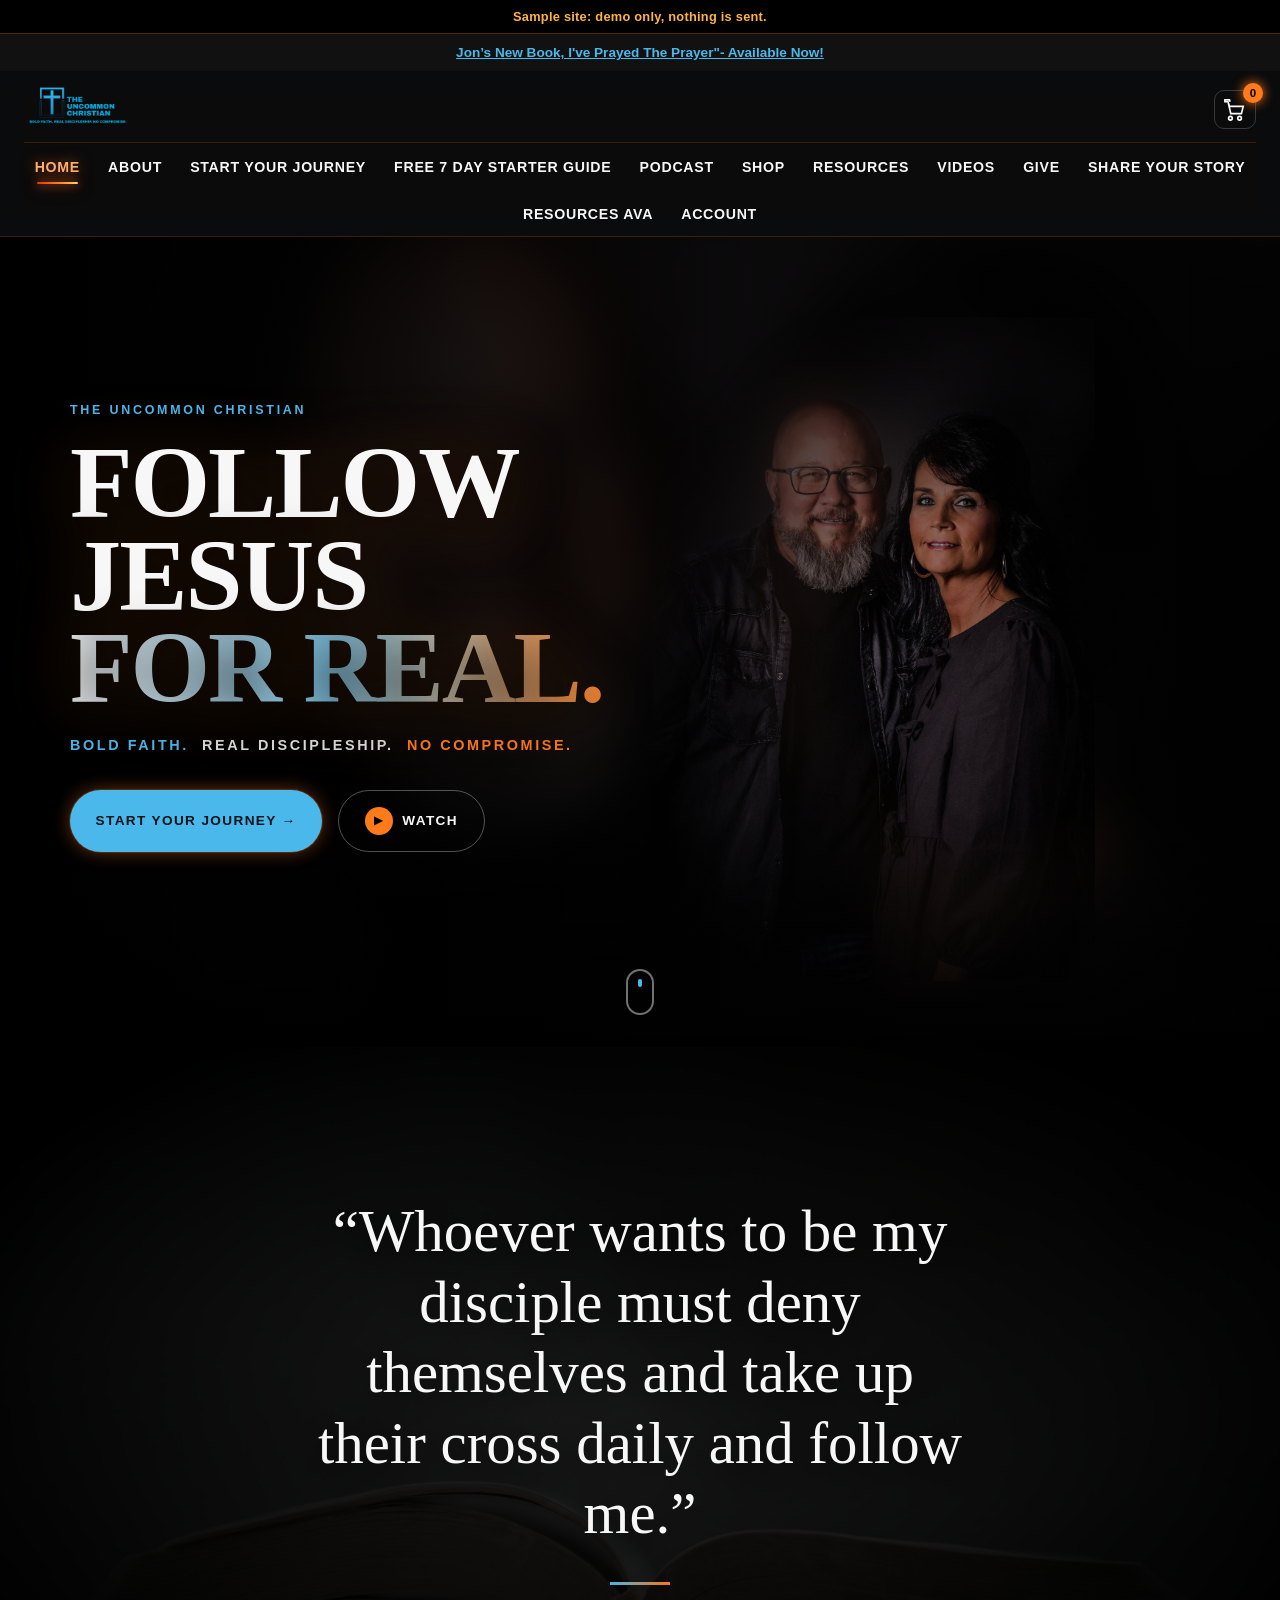
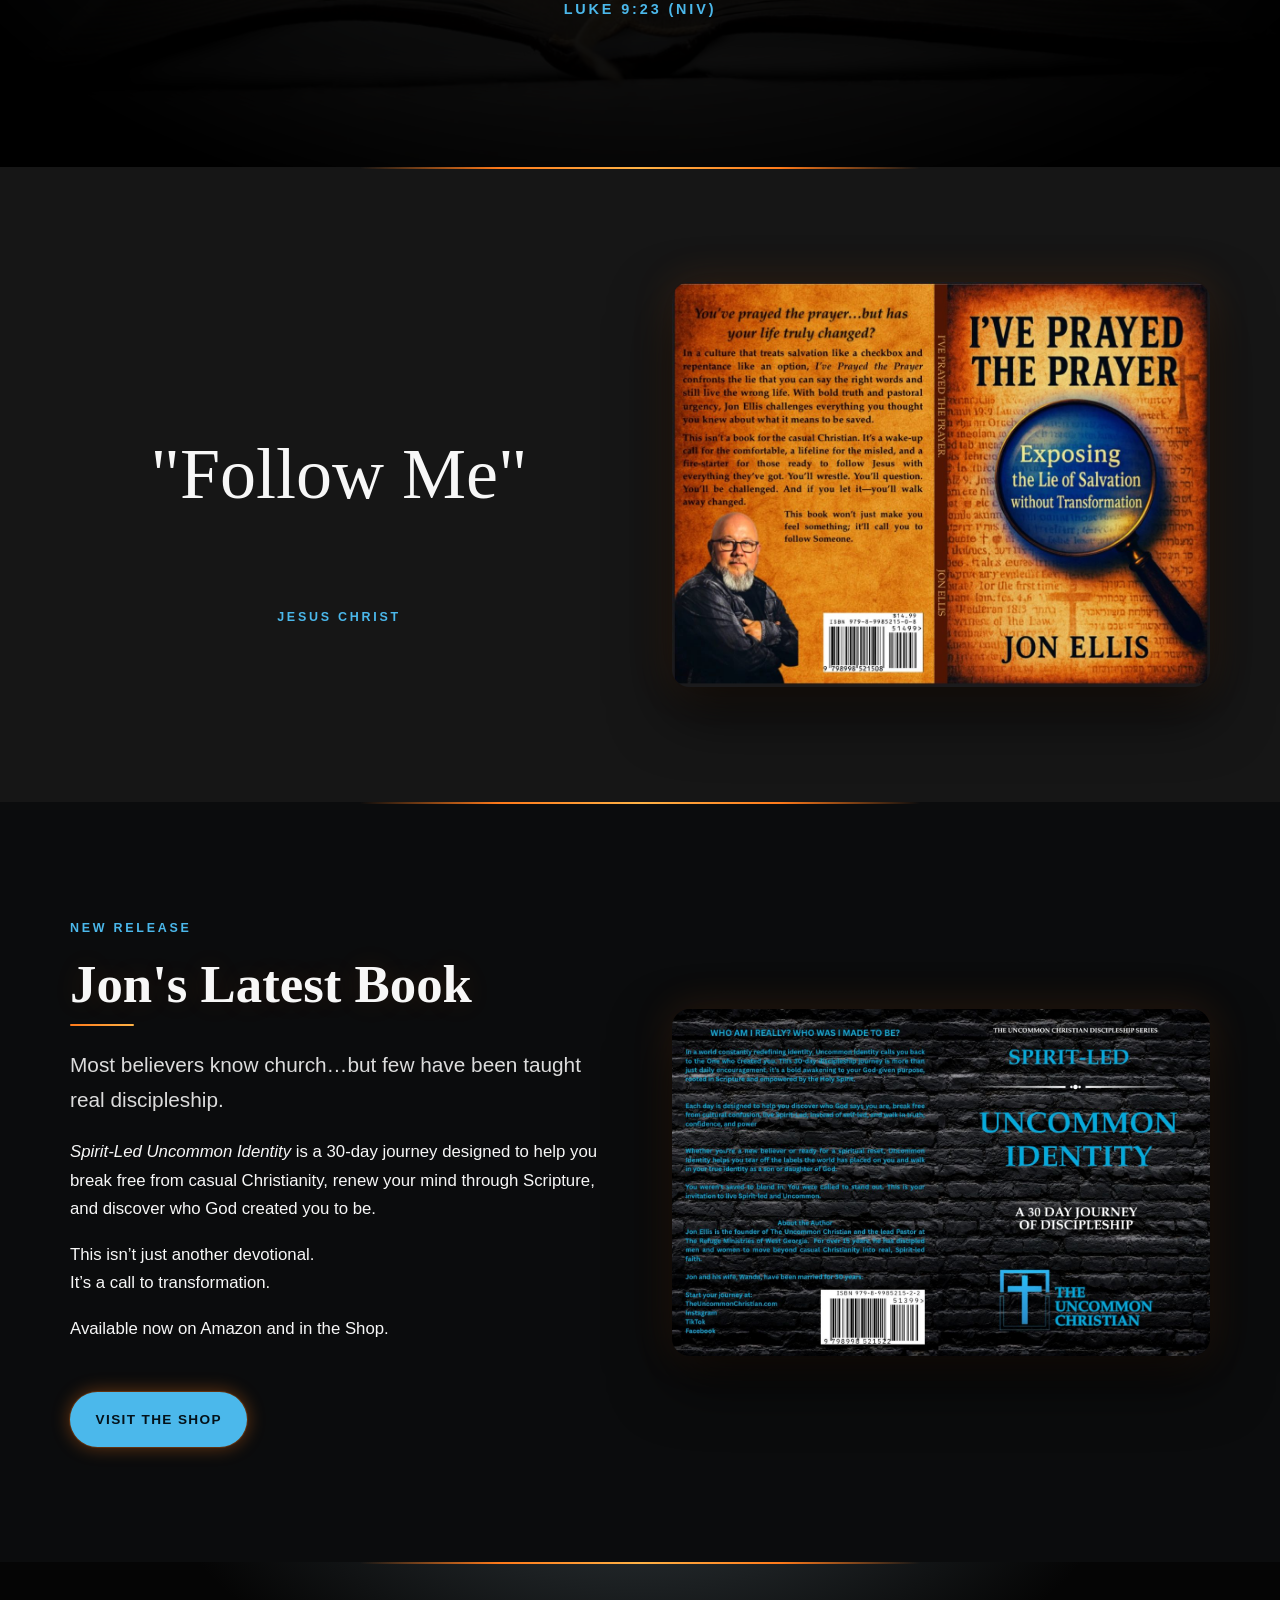
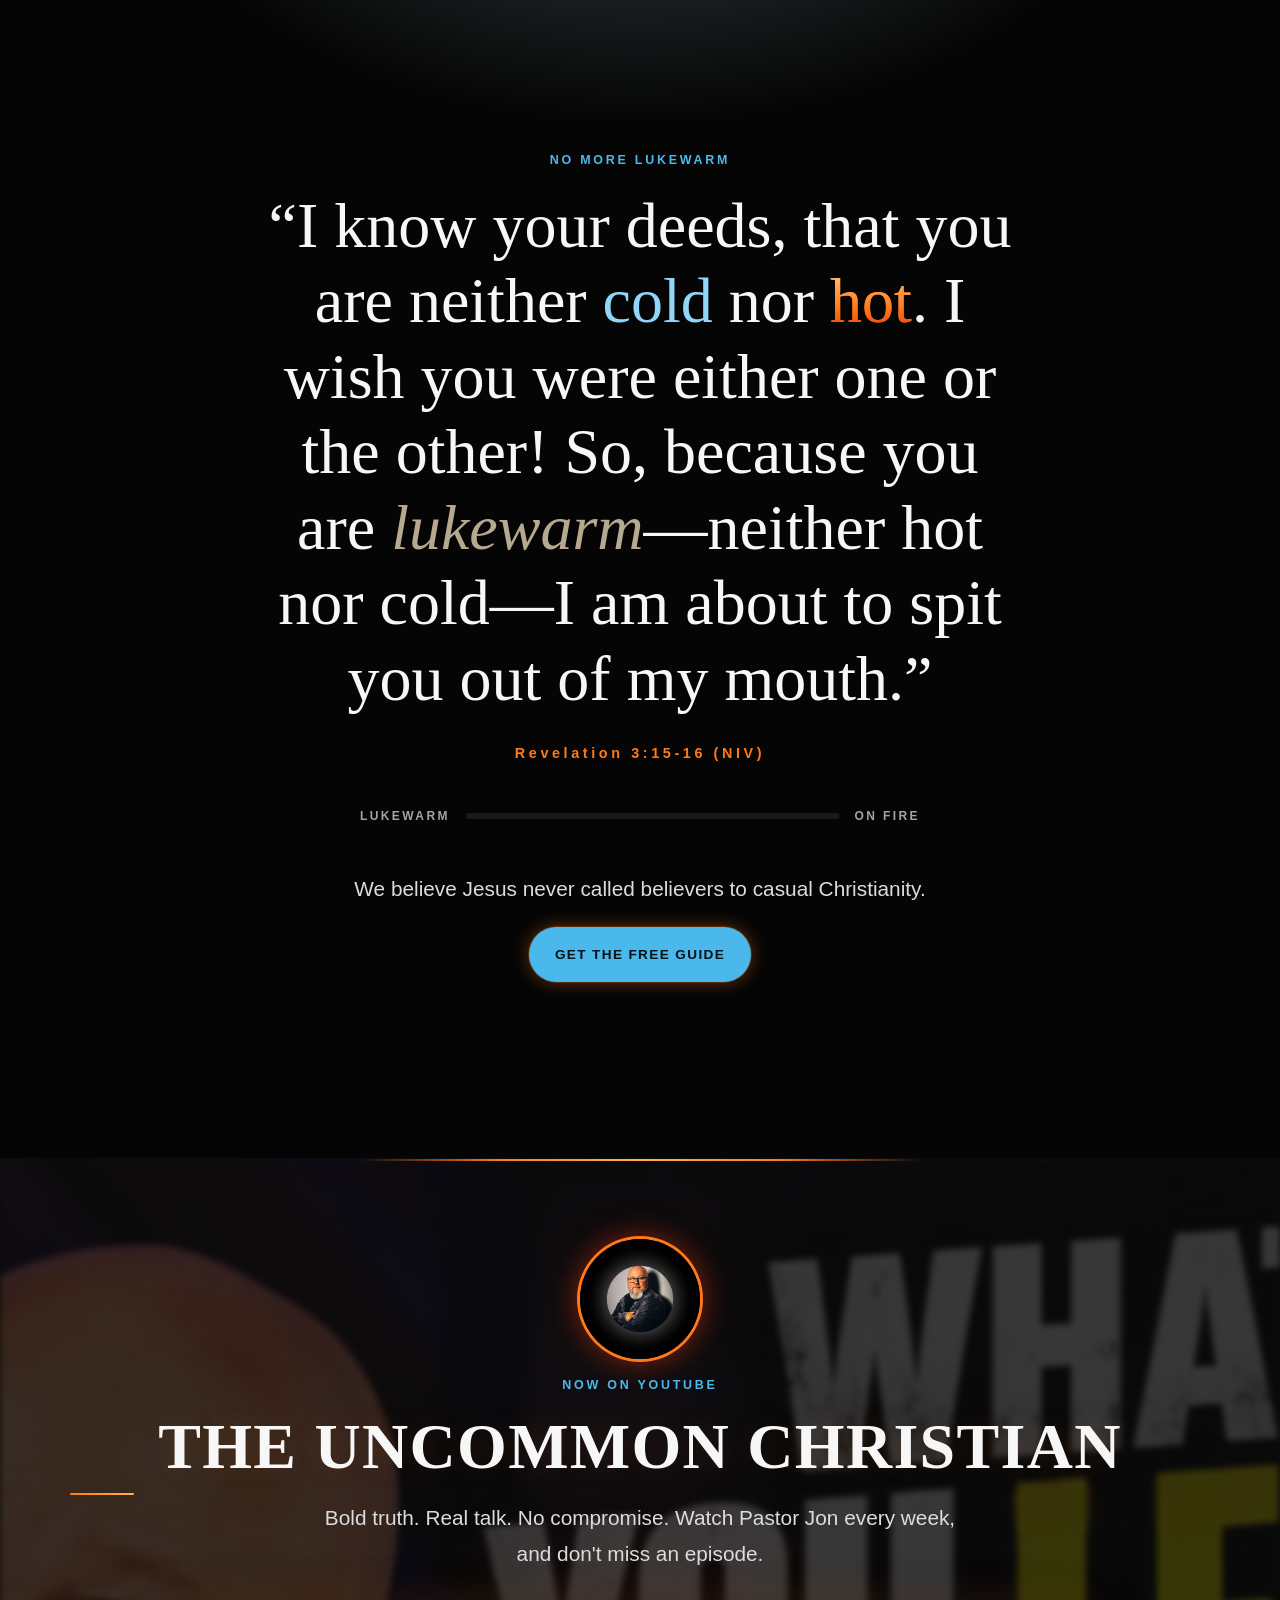
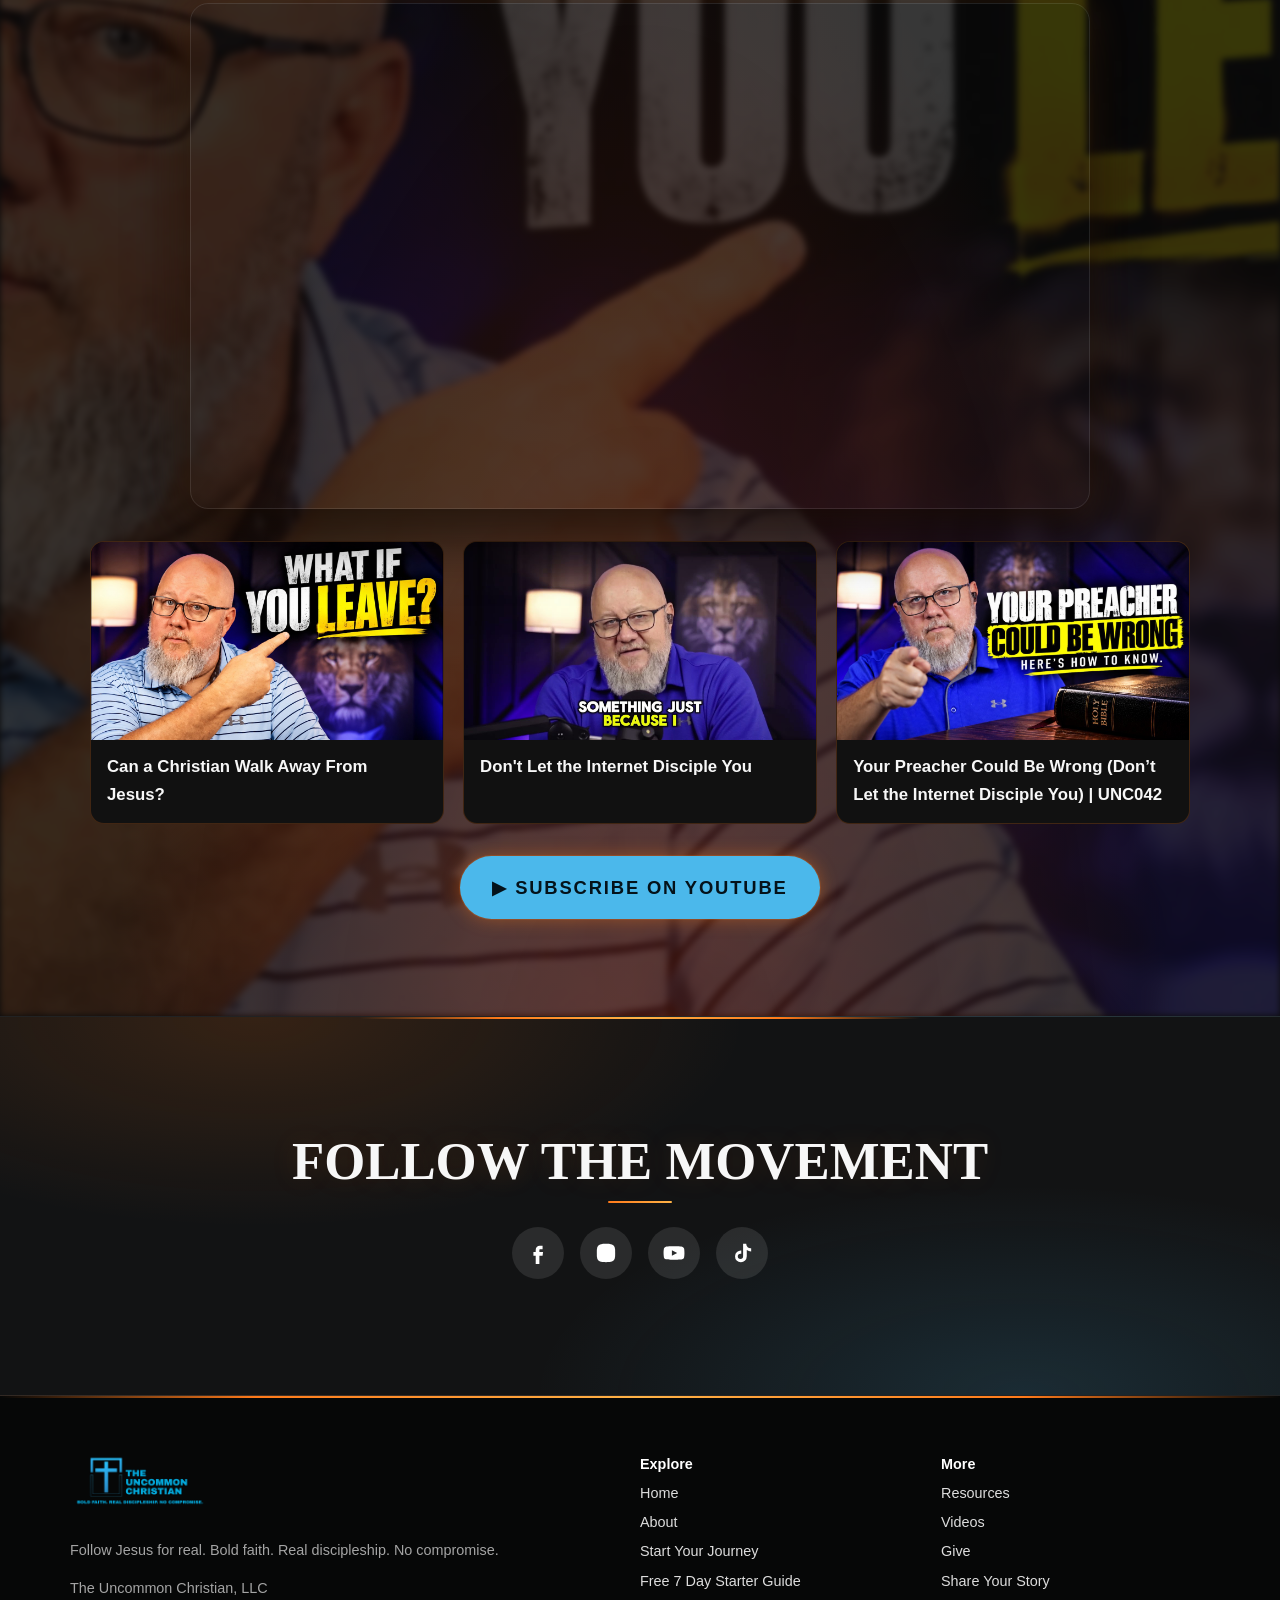
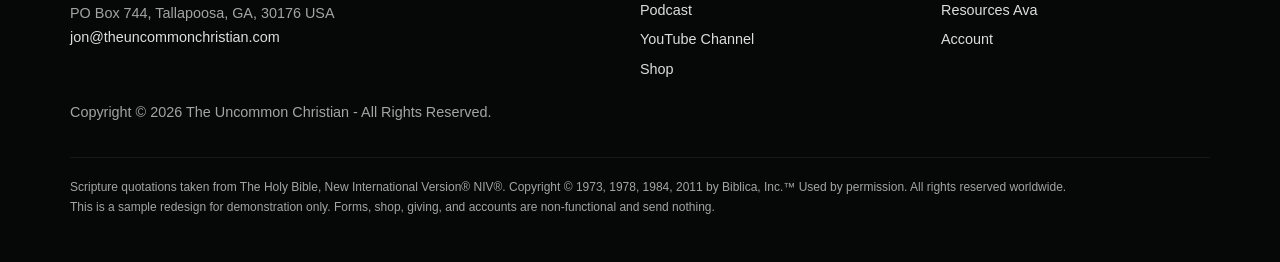
<file: index.html>
<!doctype html><html lang="en"><head><meta charset="utf-8"><meta name="viewport" content="width=device-width,initial-scale=1">
<meta name="robots" content="noindex, nofollow"><meta http-equiv="Content-Security-Policy" content="default-src 'self'; img-src 'self' data:; style-src 'self' 'unsafe-inline' https://fonts.googleapis.com; font-src https://fonts.gstatic.com; frame-src https://www.youtube-nocookie.com https://www.youtube.com; media-src https://kingdomrock.sermon.net https://*.sermon.net; script-src 'self' 'sha256-mTJ4cJaTm2Gw95GeXEpZdvEEY9ybh6FZu1bwcNE7QlY='; connect-src 'none'; form-action 'none'; base-uri 'self'">
<title>Home | The Uncommon Christian (Sample)</title><meta name="description" content="Follow Jesus for real. Bold faith. Real discipleship. No compromise.">
<link rel="icon" href="img/logo.png"><link rel="preconnect" href="https://fonts.googleapis.com"><link rel="preconnect" href="https://fonts.gstatic.com" crossorigin>
<link rel="stylesheet" href="https://fonts.googleapis.com/css2?family=Open+Sans:wght@400;600;700;800&family=Playfair+Display:ital,wght@0,600;0,700;1,600&display=swap">
<link rel="stylesheet" href="css/style.css"><script src="js/main.js"></script></head><body class="p-index">
<a class="skip" href="#main">Skip to content</a>
<div class="demo" role="note">Sample site: demo only, nothing is sent.</div>
<div class="announce"><a href="shop.html">Jon’s New Book, I've Prayed The Prayer"- Available Now!</a></div>
<header class="site"><nav class="nav" aria-label="Main"><a class="brand" href="index.html"><img src="img/logo.png" alt="The Uncommon Christian" width="108" height="54"></a>
<button class="cart-btn" type="button" aria-label="Open cart" data-open-cart><svg viewBox="0 0 24 24" aria-hidden="true"><path d="M7 18a2 2 0 100 4 2 2 0 000-4zm10 0a2 2 0 100 4 2 2 0 000-4zM5.2 4l.6 3H21l-2 8H7.4L4.4 2H1V0h5l.6 2" transform="translate(0 1)"/></svg><span class="badge" data-cart-count>0</span></button><a class="nav-podcast" href="podcast.html">Podcast</a><button class="burger" aria-expanded="false" aria-controls="menu" aria-label="Open menu">&#9776;</button><ul class="menu" id="menu"><li><a href="index.html" aria-current=page>Home</a></li><li><a href="about.html">About</a></li><li><a href="start-your-journey.html">Start Your Journey</a></li><li><a href="free-7-day-starter-guide.html">Free 7 Day Starter Guide</a></li><li><a href="podcast.html">Podcast</a></li><li><a href="shop.html">Shop</a></li><li><a href="resources.html">Resources</a></li><li><a href="videos.html">Videos</a></li><li><a href="give.html">Give</a></li><li><a href="share-your-story.html">Share Your Story</a></li><li><a href="resources-ava.html">Resources Ava</a></li><li><a href="account.html">Account</a></li></ul></nav></header>
<main id="main">
<section class="cine" aria-label="Welcome"><div class="cine-bg" style="background-image:url(img/jon-wanda.jpg)"></div><div class="cine-zoom" role="img" aria-label="Pastors Jon and Wanda Ellis"></div><div class="cine-shade"></div><div class="embers" aria-hidden="true"></div>
<div class="wrap cine-in"><span class="eyebrow reveal">The Uncommon Christian</span><h1 class="mega reveal">FOLLOW JESUS <span>FOR REAL.</span></h1>
<p class="tag reveal"><b>BOLD FAITH.</b>&nbsp; REAL DISCIPLESHIP.&nbsp; <b class="f">NO COMPROMISE.</b></p>
<div class="reveal cta"><a class="btn glow-btn" href="start-your-journey.html">START YOUR JOURNEY &rarr;</a><a class="btn ghost watch" href="videos.html" data-watch="v1fPkqV0KZ8"><span class="play" aria-hidden="true">&#9654;</span> Watch</a></div></div>
<a class="scroll-cue" href="#follow" aria-label="Scroll down"><span></span></a></section>
<dialog class="lightbox" id="lightbox" aria-label="Faith in Action video"><button class="lb-close" aria-label="Close video">&times;</button><div class="video" id="lb-video"></div></dialog>
<section class="moment "><div class="moment-bg parallax" style="background-image:url(img/give.jpg)"></div><div class="wrap reveal"><blockquote class="verse"><p>&ldquo;Whoever wants to be my disciple must deny themselves and take up their cross daily and follow me.&rdquo;</p><cite>Luke 9:23 (NIV)</cite></blockquote></div></section>
<section class="alt" id="follow"><div class="wrap split"><div class="reveal center"><p class="quote-big">"Follow Me"</p><p class="eyebrow" style="margin:0">Jesus Christ</p></div>
<div class="reveal"><a href="shop.html"><img class="shadow" src="img/hero.jpg" alt="I've Prayed The Prayer by Jon Ellis, front and back cover" width="1179" height="888"></a></div></div></section>
<section><div class="wrap split"><div class="reveal"><span class="eyebrow">New Release</span><h2>Jon's Latest Book</h2>
<p class="lead">Most believers know church…but few have been taught real discipleship.</p>
<p><em>Spirit-Led Uncommon Identity</em> is a 30-day journey designed to help you break free from casual Christianity, renew your mind through Scripture, and discover who God created you to be.</p>
<p>This isn’t just another devotional.<br>It’s a call to transformation.</p><p>Available now on Amazon and in the Shop.</p><a class="btn mt" href="shop.html">Visit the Shop</a></div>
<div class="reveal"><img class="shadow" src="img/spirit-led.png" alt="Spirit-Led Uncommon Identity book cover: a 30 day journey of discipleship" width="1400" height="904"></div></div></section>
<section class="fire" id="lukewarm" aria-label="Revelation 3:15-16"><div class="fire-glow"></div><div class="embers dense" aria-hidden="true"></div><div class="wrap">
<p class="eyebrow reveal">No more lukewarm</p>
<blockquote class="fire-q reveal"><p>&ldquo;I know your deeds, that you are neither <span class="cold">cold</span> nor <span class="hot">hot</span>. I wish you were either one or the other! So, because you are <span class="luke">lukewarm</span>—neither hot nor cold—I am about to spit you out of my mouth.&rdquo;</p><cite>Revelation 3:15-16 (NIV)</cite></blockquote>
<div class="meter reveal" aria-hidden="true"><span>Lukewarm</span><div class="bar"><i></i></div><span>On fire</span></div>
<p class="lead reveal center">We believe Jesus never called believers to casual Christianity.</p><div class="center reveal"><a class="btn glow-btn" href="free-7-day-starter-guide.html">GET THE FREE GUIDE</a></div></div></section>
<section class="yt-promo yt-hero" id="watch"><div class="yt-hero-bg" style="background-image:url(img/yt/QjX6ANWjH10.jpg)"></div><div class="wrap reveal"><img class="yt-avatar" src="img/yt/avatar.jpg" alt="" width="400" height="400"><span class="eyebrow">Now on YouTube</span><h2>THE UNCOMMON CHRISTIAN</h2><p class="lead">Bold truth. Real talk. No compromise. Watch Pastor Jon every week, and don&#39;t miss an episode.</p><div class="video"><iframe src="https://www.youtube-nocookie.com/embed/cGrsp4dl8eo?rel=0" title="Latest from The Uncommon Christian on YouTube" loading="lazy" allow="accelerometer; encrypted-media; gyroscope; picture-in-picture; fullscreen" referrerpolicy="strict-origin-when-cross-origin" allowfullscreen></iframe></div><div class="yt-grid"><a class="yt-card" href="https://www.youtube.com/watch?v=QjX6ANWjH10" target="_blank" rel="noopener noreferrer"><img src="img/yt/QjX6ANWjH10.jpg" alt="" width="1280" height="720" loading="lazy"><span>Can a Christian Walk Away From Jesus?</span></a><a class="yt-card" href="https://www.youtube.com/watch?v=nGfTe3ub4Cc" target="_blank" rel="noopener noreferrer"><img src="img/yt/nGfTe3ub4Cc.jpg" alt="" width="1280" height="720" loading="lazy"><span>Don&#x27;t Let the Internet Disciple You</span></a><a class="yt-card" href="https://www.youtube.com/watch?v=NaMaM82e7yY" target="_blank" rel="noopener noreferrer"><img src="img/yt/NaMaM82e7yY.jpg" alt="" width="1280" height="720" loading="lazy"><span>Your Preacher Could Be Wrong (Don’t Let the Internet Disciple You) | UNC042</span></a></div><p style="margin-top:2rem"><a class="btn yt-btn" href="https://www.youtube.com/@TheUncommonChristian?sub_confirmation=1" target="_blank" rel="noopener noreferrer">&#9654; Subscribe on YouTube</a></p></div></section>
<section class="movement"><div class="wrap reveal"><h2>FOLLOW THE MOVEMENT</h2><div class="social"><a href="https://www.facebook.com/TheUncommonChristianPodcast" target="_blank" rel="noopener noreferrer" aria-label="Facebook (opens in new tab)"><svg viewBox="0 0 24 24" aria-hidden="true"><path d="M14 8h3V4h-3c-2.8 0-4.5 1.8-4.5 4.6V11H7v4h2.5v9h4v-9H17l.5-4h-4V8.8c0-.5.3-.8.5-.8z"/></svg></a><a href="https://www.instagram.com/TheUncommon.Christian" target="_blank" rel="noopener noreferrer" aria-label="Instagram (opens in new tab)"><svg viewBox="0 0 24 24" aria-hidden="true"><path d="M12 7a5 5 0 100 10 5 5 0 000-10zm0 8.2a3.2 3.2 0 110-6.4 3.2 3.2 0 010 6.4zM17.3 5.5a1.2 1.2 0 100 2.4 1.2 1.2 0 000-2.4zM12 2c-2.7 0-3 0-4.1.1C4.3 2.3 2.3 4.3 2.1 7.9 2 9 2 9.3 2 12s0 3 .1 4.1c.2 3.6 2.2 5.6 5.8 5.8 1.1.1 1.4.1 4.1.1s3 0 4.1-.1c3.6-.2 5.6-2.2 5.8-5.8.1-1.1.1-1.4.1-4.1s0-3-.1-4.1c-.2-3.6-2.2-5.6-5.8-5.8C15 2 14.7 2 12 2z"/></svg></a><a href="https://www.youtube.com/@TheUncommonChristian" target="_blank" rel="noopener noreferrer" aria-label="YouTube (opens in new tab)"><svg viewBox="0 0 24 24" aria-hidden="true"><path d="M23 7.2a3 3 0 00-2.1-2.1C19 4.6 12 4.6 12 4.6s-7 0-8.9.5A3 3 0 001 7.2 31 31 0 00.6 12 31 31 0 001 16.8a3 3 0 002.1 2.1c1.9.5 8.9.5 8.9.5s7 0 8.9-.5a3 3 0 002.1-2.1c.4-1.6.4-4.8.4-4.8s0-3.2-.4-4.8zM9.7 15V9l5.8 3-5.8 3z"/></svg></a><a href="https://www.tiktok.com/@uncommon.christian" target="_blank" rel="noopener noreferrer" aria-label="TikTok (opens in new tab)"><svg viewBox="0 0 24 24" aria-hidden="true"><path d="M16.6 2h-3.4v13.6a2.9 2.9 0 11-2.9-2.9c.3 0 .6 0 .9.1V9.3a6.4 6.4 0 106 6.3V8.8a8.2 8.2 0 004.8 1.5V6.9a4.8 4.8 0 01-5.4-4.9z"/></svg></a></div></div></section></main>
<footer class="site"><div class="wrap"><div class="fgrid"><div><img src="img/logo.png" alt="" width="140" height="70" style="width:140px;margin-bottom:1rem"><p>Follow Jesus for real. Bold faith. Real discipleship. No compromise.</p>
<p>The Uncommon Christian, LLC<br>PO Box 744, Tallapoosa, GA, 30176 USA<br><a href="mailto:jon@theuncommonchristian.com">jon@theuncommonchristian.com</a></p></div>
<div><strong style="color:#fff">Explore</strong><ul><li><a href="index.html">Home</a></li><li><a href="about.html">About</a></li><li><a href="start-your-journey.html">Start Your Journey</a></li><li><a href="free-7-day-starter-guide.html">Free 7 Day Starter Guide</a></li><li><a href="podcast.html">Podcast</a></li><li><a href="https://www.youtube.com/@TheUncommonChristian" target="_blank" rel="noopener noreferrer">YouTube Channel</a></li><li><a href="shop.html">Shop</a></li></ul></div>
<div><strong style="color:#fff">More</strong><ul><li><a href="resources.html">Resources</a></li><li><a href="videos.html">Videos</a></li><li><a href="give.html">Give</a></li><li><a href="share-your-story.html">Share Your Story</a></li><li><a href="resources-ava.html">Resources Ava</a></li><li><a href="account.html">Account</a></li></ul></div></div>
<p>Copyright © 2026 The Uncommon Christian - All Rights Reserved.</p>
<p class="niv">Scripture quotations taken from The Holy Bible, New International Version® NIV®. Copyright © 1973, 1978, 1984, 2011 by Biblica, Inc.™ Used by permission. All rights reserved worldwide.<br>This is a sample redesign for demonstration only. Forms, shop, giving, and accounts are non-functional and send nothing.</p></div></footer>
<div class="drawer-scrim" data-close-cart hidden></div>
<aside class="drawer" id="cart" aria-label="Shopping cart" aria-hidden="true" tabindex="-1"><div class="drawer-head"><h3>Your Cart <small class="demo-pill">DEMO</small></h3><button class="lb-close" type="button" data-close-cart aria-label="Close cart">&times;</button></div>
<div class="drawer-body" id="cart-items"></div><div class="drawer-foot"><div class="sub"><span>Subtotal</span><b id="cart-sub">$0.00</b></div><a class="btn glow-btn" href="checkout.html" id="to-checkout">Checkout (demo)</a><p class="muted" style="font-size:.8rem;margin:.6rem 0 0">Sample cart saved only in this browser.</p></div></aside>
</body></html>
</file>
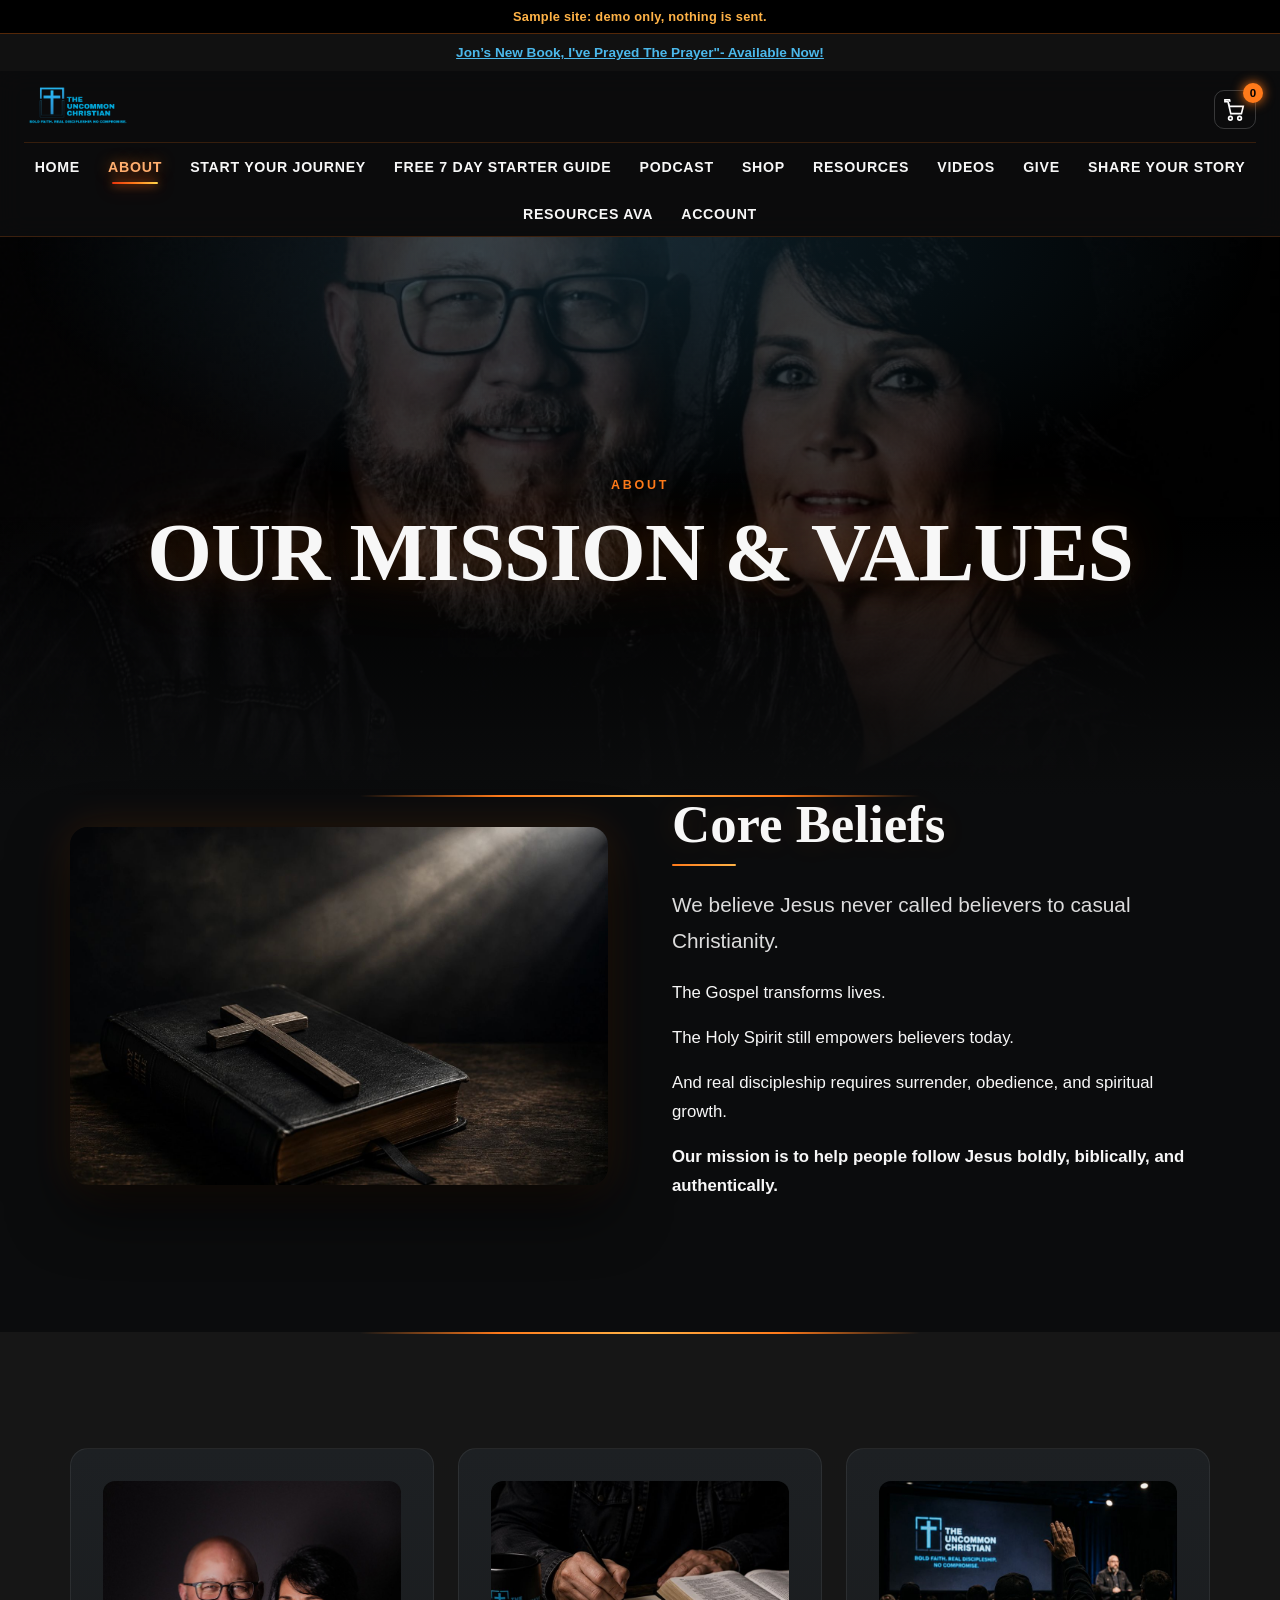
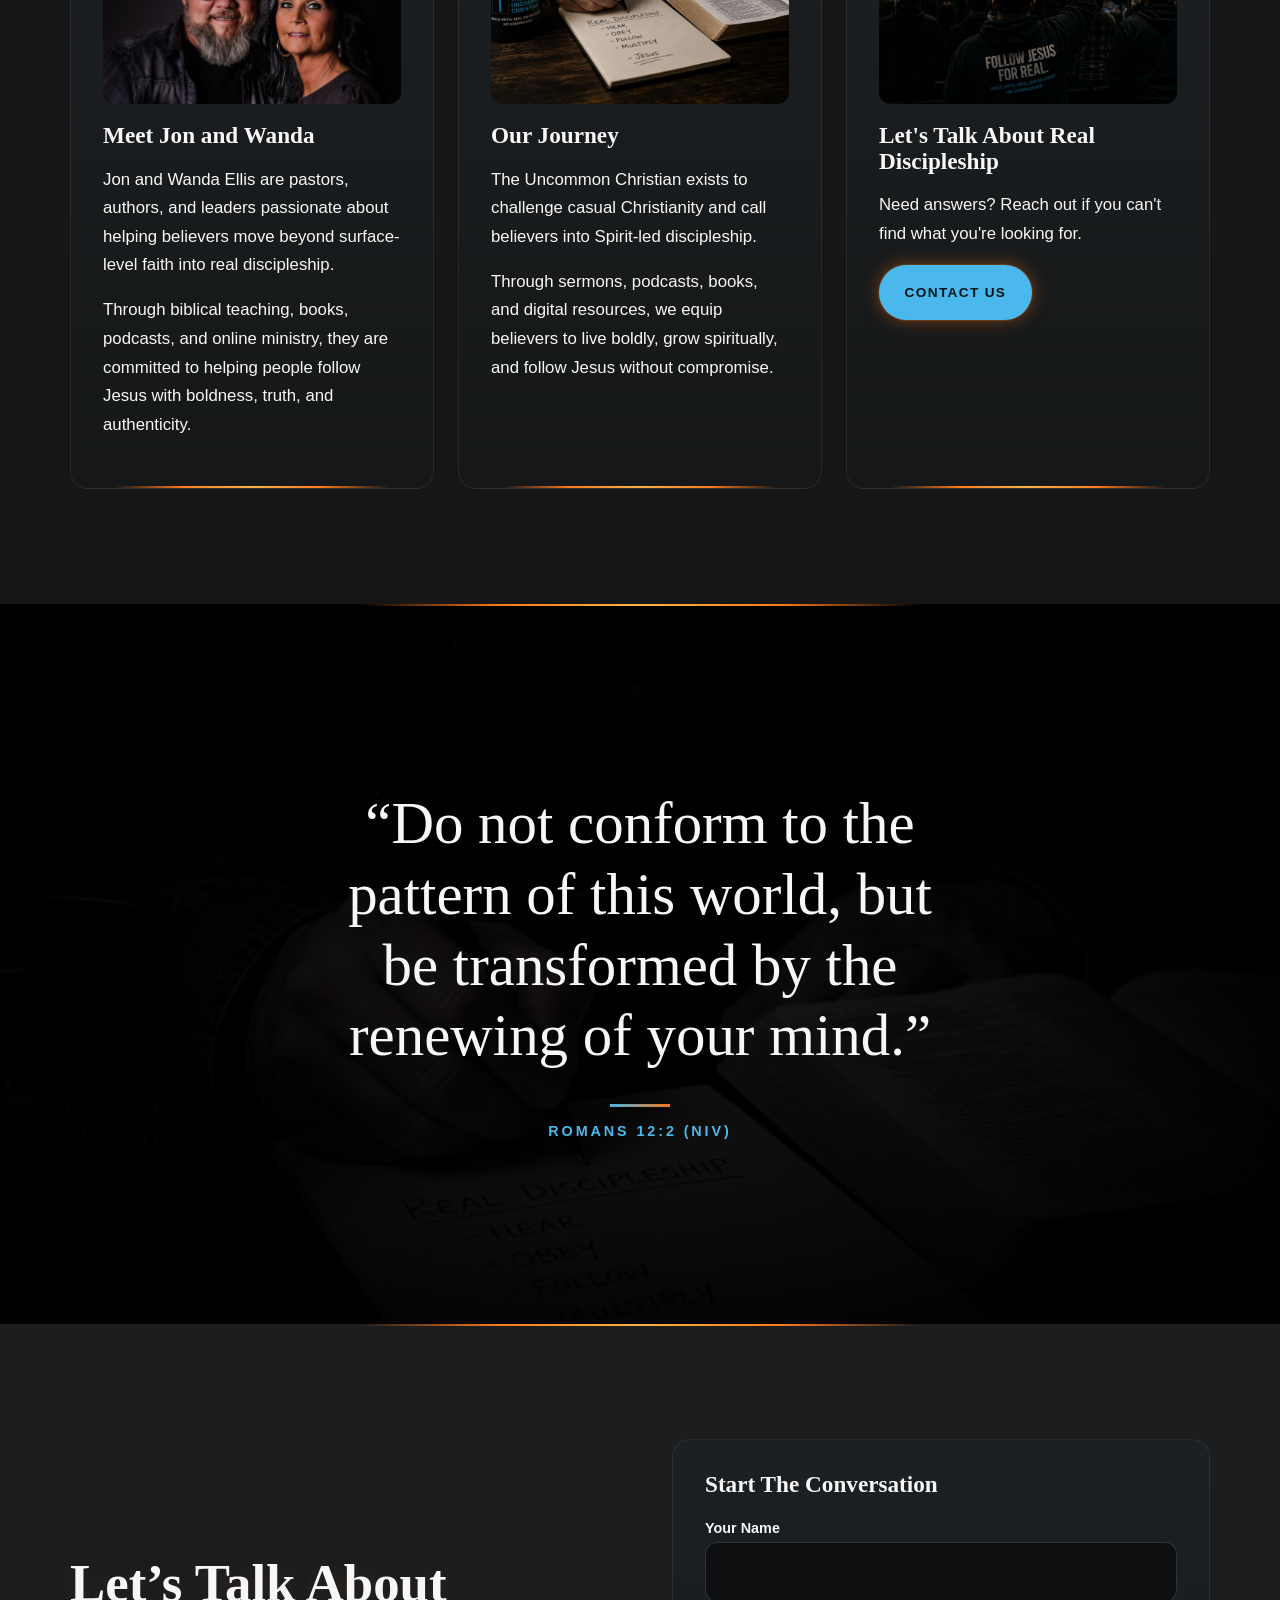
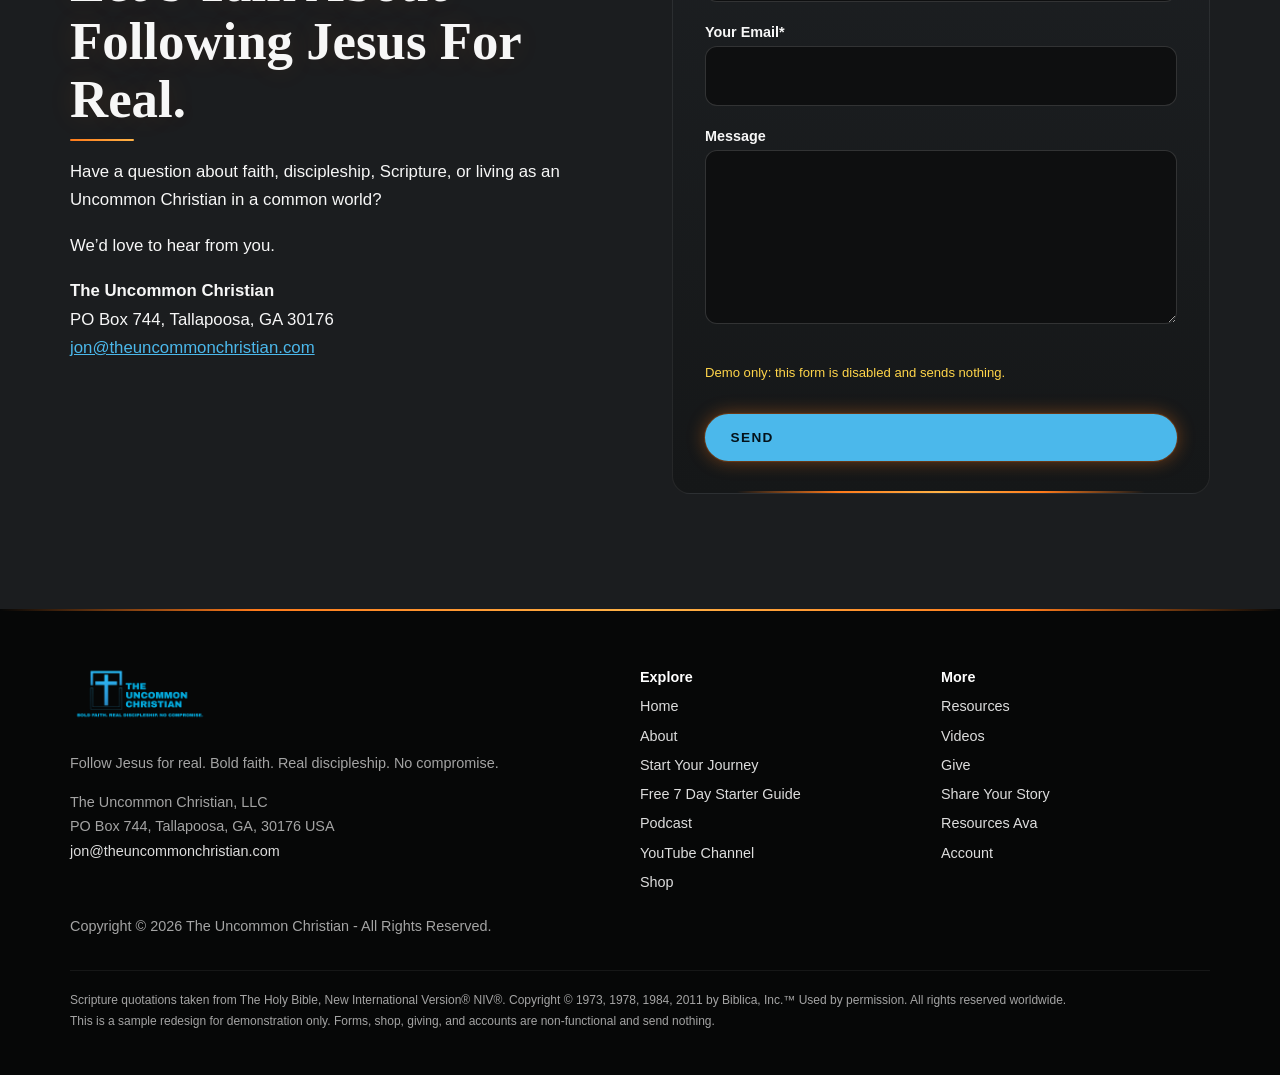
<file: about.html>
<!doctype html><html lang="en"><head><meta charset="utf-8"><meta name="viewport" content="width=device-width,initial-scale=1">
<meta name="robots" content="noindex, nofollow"><meta http-equiv="Content-Security-Policy" content="default-src 'self'; img-src 'self' data:; style-src 'self' 'unsafe-inline' https://fonts.googleapis.com; font-src https://fonts.gstatic.com; frame-src https://www.youtube-nocookie.com https://www.youtube.com; media-src https://kingdomrock.sermon.net https://*.sermon.net; script-src 'self' 'sha256-mTJ4cJaTm2Gw95GeXEpZdvEEY9ybh6FZu1bwcNE7QlY='; connect-src 'none'; form-action 'none'; base-uri 'self'">
<title>About | The Uncommon Christian (Sample)</title><meta name="description" content="Our mission and values: The Uncommon Christian.">
<link rel="icon" href="img/logo.png"><link rel="preconnect" href="https://fonts.googleapis.com"><link rel="preconnect" href="https://fonts.gstatic.com" crossorigin>
<link rel="stylesheet" href="https://fonts.googleapis.com/css2?family=Open+Sans:wght@400;600;700;800&family=Playfair+Display:ital,wght@0,600;0,700;1,600&display=swap">
<link rel="stylesheet" href="css/style.css"><script src="js/main.js"></script></head><body class="p-about">
<a class="skip" href="#main">Skip to content</a>
<div class="demo" role="note">Sample site: demo only, nothing is sent.</div>
<div class="announce"><a href="shop.html">Jon’s New Book, I've Prayed The Prayer"- Available Now!</a></div>
<header class="site"><nav class="nav" aria-label="Main"><a class="brand" href="index.html"><img src="img/logo.png" alt="The Uncommon Christian" width="108" height="54"></a>
<button class="cart-btn" type="button" aria-label="Open cart" data-open-cart><svg viewBox="0 0 24 24" aria-hidden="true"><path d="M7 18a2 2 0 100 4 2 2 0 000-4zm10 0a2 2 0 100 4 2 2 0 000-4zM5.2 4l.6 3H21l-2 8H7.4L4.4 2H1V0h5l.6 2" transform="translate(0 1)"/></svg><span class="badge" data-cart-count>0</span></button><a class="nav-podcast" href="podcast.html">Podcast</a><button class="burger" aria-expanded="false" aria-controls="menu" aria-label="Open menu">&#9776;</button><ul class="menu" id="menu"><li><a href="index.html">Home</a></li><li><a href="about.html" aria-current=page>About</a></li><li><a href="start-your-journey.html">Start Your Journey</a></li><li><a href="free-7-day-starter-guide.html">Free 7 Day Starter Guide</a></li><li><a href="podcast.html">Podcast</a></li><li><a href="shop.html">Shop</a></li><li><a href="resources.html">Resources</a></li><li><a href="videos.html">Videos</a></li><li><a href="give.html">Give</a></li><li><a href="share-your-story.html">Share Your Story</a></li><li><a href="resources-ava.html">Resources Ava</a></li><li><a href="account.html">Account</a></li></ul></nav></header>
<main id="main">
<section class="page-hero banner"><div class="banner-bg parallax"></div><div class="embers" aria-hidden="true"></div><div class="wrap reveal"><span class="eyebrow">About</span><h1>Our Mission &amp; Values</h1></div></section>
<section style="padding-top:0"><div class="wrap split"><div class="reveal"><img class="shadow" src="img/about-3.png" alt="The Uncommon Christian ministry" width="1400" height="933"></div>
<div class="reveal"><h2>Core Beliefs</h2><p class="lead">We believe Jesus never called believers to casual Christianity.</p><p>The Gospel transforms lives.</p><p>The Holy Spirit still empowers believers today.</p><p>And real discipleship requires surrender, obedience, and spiritual growth.</p><p><strong>Our mission is to help people follow Jesus boldly, biblically, and authentically.</strong></p></div></div></section>
<section class="alt"><div class="wrap cards">
<div class="card reveal"><img src="img/jon-wanda.jpg" alt="Jon and Wanda Ellis" width="1200" height="1801" style="border-radius:12px;aspect-ratio:4/3;object-fit:cover;object-position:top;margin-bottom:1.2rem"><h3>Meet Jon and Wanda</h3><p>Jon and Wanda Ellis are pastors, authors, and leaders passionate about helping believers move beyond surface-level faith into real discipleship.</p><p>Through biblical teaching, books, podcasts, and online ministry, they are committed to helping people follow Jesus with boldness, truth, and authenticity.</p></div>
<div class="card reveal"><img src="img/about-1.png" alt="" width="900" height="600" style="border-radius:12px;aspect-ratio:4/3;object-fit:cover;margin-bottom:1.2rem"><h3>Our Journey</h3><p>The Uncommon Christian exists to challenge casual Christianity and call believers into Spirit-led discipleship.</p><p>Through sermons, podcasts, books, and digital resources, we equip believers to live boldly, grow spiritually, and follow Jesus without compromise.</p></div>
<div class="card reveal"><img src="img/about-2.png" alt="" width="900" height="600" style="border-radius:12px;aspect-ratio:4/3;object-fit:cover;margin-bottom:1.2rem"><h3>Let's Talk About Real Discipleship</h3><p>Need answers? Reach out if you can't find what you're looking for.</p><a class="btn" href="#contact">Contact Us</a></div></div></section>
<section class="moment "><div class="moment-bg parallax" style="background-image:url(img/about-1.png)"></div><div class="wrap reveal"><blockquote class="verse"><p>&ldquo;Do not conform to the pattern of this world, but be transformed by the renewing of your mind.&rdquo;</p><cite>Romans 12:2 (NIV)</cite></blockquote></div></section>
<section id="contact" class="alt2"><div class="wrap split"><div class="reveal"><h2>Let’s Talk About Following Jesus For Real.</h2><p>Have a question about faith, discipleship, Scripture, or living as an Uncommon Christian in a common world?</p><p>We’d love to hear from you.</p>
<p><strong>The Uncommon Christian</strong><br>PO Box 744, Tallapoosa, GA 30176<br><a href="mailto:jon@theuncommonchristian.com">jon@theuncommonchristian.com</a></p></div>
<div class="card reveal"><h3>Start The Conversation</h3><form class="demo-form" action="#" novalidate><div><label for="n">Your Name</label><input id=n type=text autocomplete=off></div><div><label for="e">Your Email*</label><input id=e type=email autocomplete=off></div><div><label for="m">Message</label><textarea id=m rows=5></textarea></div><p class="note">Demo only: this form is disabled and sends nothing.</p><button class="btn" type="submit">SEND</button><div class="toast" tabindex="-1" role="status">Demo only, nothing was sent. This is a sample site.</div></form></div></div></section></main>
<footer class="site"><div class="wrap"><div class="fgrid"><div><img src="img/logo.png" alt="" width="140" height="70" style="width:140px;margin-bottom:1rem"><p>Follow Jesus for real. Bold faith. Real discipleship. No compromise.</p>
<p>The Uncommon Christian, LLC<br>PO Box 744, Tallapoosa, GA, 30176 USA<br><a href="mailto:jon@theuncommonchristian.com">jon@theuncommonchristian.com</a></p></div>
<div><strong style="color:#fff">Explore</strong><ul><li><a href="index.html">Home</a></li><li><a href="about.html">About</a></li><li><a href="start-your-journey.html">Start Your Journey</a></li><li><a href="free-7-day-starter-guide.html">Free 7 Day Starter Guide</a></li><li><a href="podcast.html">Podcast</a></li><li><a href="https://www.youtube.com/@TheUncommonChristian" target="_blank" rel="noopener noreferrer">YouTube Channel</a></li><li><a href="shop.html">Shop</a></li></ul></div>
<div><strong style="color:#fff">More</strong><ul><li><a href="resources.html">Resources</a></li><li><a href="videos.html">Videos</a></li><li><a href="give.html">Give</a></li><li><a href="share-your-story.html">Share Your Story</a></li><li><a href="resources-ava.html">Resources Ava</a></li><li><a href="account.html">Account</a></li></ul></div></div>
<p>Copyright © 2026 The Uncommon Christian - All Rights Reserved.</p>
<p class="niv">Scripture quotations taken from The Holy Bible, New International Version® NIV®. Copyright © 1973, 1978, 1984, 2011 by Biblica, Inc.™ Used by permission. All rights reserved worldwide.<br>This is a sample redesign for demonstration only. Forms, shop, giving, and accounts are non-functional and send nothing.</p></div></footer>
<div class="drawer-scrim" data-close-cart hidden></div>
<aside class="drawer" id="cart" aria-label="Shopping cart" aria-hidden="true" tabindex="-1"><div class="drawer-head"><h3>Your Cart <small class="demo-pill">DEMO</small></h3><button class="lb-close" type="button" data-close-cart aria-label="Close cart">&times;</button></div>
<div class="drawer-body" id="cart-items"></div><div class="drawer-foot"><div class="sub"><span>Subtotal</span><b id="cart-sub">$0.00</b></div><a class="btn glow-btn" href="checkout.html" id="to-checkout">Checkout (demo)</a><p class="muted" style="font-size:.8rem;margin:.6rem 0 0">Sample cart saved only in this browser.</p></div></aside>
</body></html>
</file>
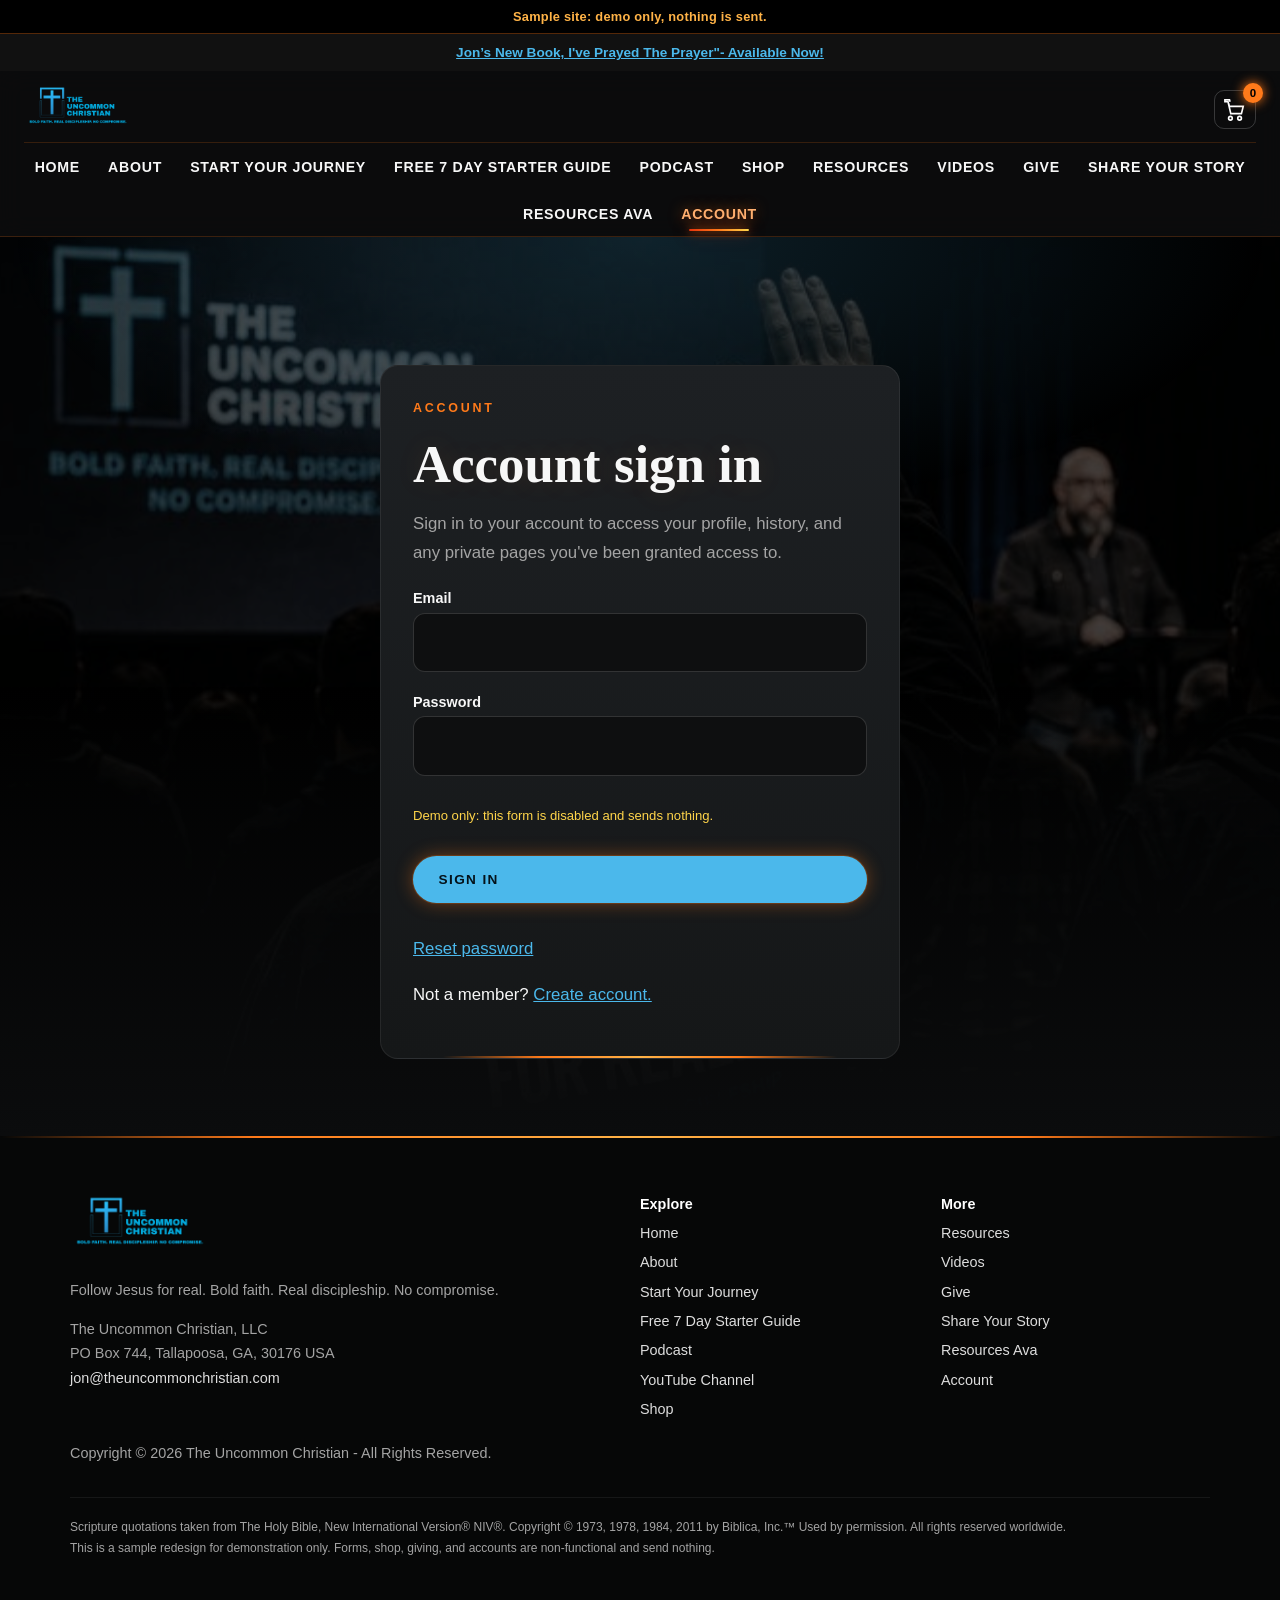
<file: account.html>
<!doctype html><html lang="en"><head><meta charset="utf-8"><meta name="viewport" content="width=device-width,initial-scale=1">
<meta name="robots" content="noindex, nofollow"><meta http-equiv="Content-Security-Policy" content="default-src 'self'; img-src 'self' data:; style-src 'self' 'unsafe-inline' https://fonts.googleapis.com; font-src https://fonts.gstatic.com; frame-src https://www.youtube-nocookie.com https://www.youtube.com; media-src https://kingdomrock.sermon.net https://*.sermon.net; script-src 'self' 'sha256-mTJ4cJaTm2Gw95GeXEpZdvEEY9ybh6FZu1bwcNE7QlY='; connect-src 'none'; form-action 'none'; base-uri 'self'">
<title>Account | The Uncommon Christian (Sample)</title><meta name="description" content="Account sign in (sample).">
<link rel="icon" href="img/logo.png"><link rel="preconnect" href="https://fonts.googleapis.com"><link rel="preconnect" href="https://fonts.gstatic.com" crossorigin>
<link rel="stylesheet" href="https://fonts.googleapis.com/css2?family=Open+Sans:wght@400;600;700;800&family=Playfair+Display:ital,wght@0,600;0,700;1,600&display=swap">
<link rel="stylesheet" href="css/style.css"><script src="js/main.js"></script></head><body class="p-account">
<a class="skip" href="#main">Skip to content</a>
<div class="demo" role="note">Sample site: demo only, nothing is sent.</div>
<div class="announce"><a href="shop.html">Jon’s New Book, I've Prayed The Prayer"- Available Now!</a></div>
<header class="site"><nav class="nav" aria-label="Main"><a class="brand" href="index.html"><img src="img/logo.png" alt="The Uncommon Christian" width="108" height="54"></a>
<button class="cart-btn" type="button" aria-label="Open cart" data-open-cart><svg viewBox="0 0 24 24" aria-hidden="true"><path d="M7 18a2 2 0 100 4 2 2 0 000-4zm10 0a2 2 0 100 4 2 2 0 000-4zM5.2 4l.6 3H21l-2 8H7.4L4.4 2H1V0h5l.6 2" transform="translate(0 1)"/></svg><span class="badge" data-cart-count>0</span></button><a class="nav-podcast" href="podcast.html">Podcast</a><button class="burger" aria-expanded="false" aria-controls="menu" aria-label="Open menu">&#9776;</button><ul class="menu" id="menu"><li><a href="index.html">Home</a></li><li><a href="about.html">About</a></li><li><a href="start-your-journey.html">Start Your Journey</a></li><li><a href="free-7-day-starter-guide.html">Free 7 Day Starter Guide</a></li><li><a href="podcast.html">Podcast</a></li><li><a href="shop.html">Shop</a></li><li><a href="resources.html">Resources</a></li><li><a href="videos.html">Videos</a></li><li><a href="give.html">Give</a></li><li><a href="share-your-story.html">Share Your Story</a></li><li><a href="resources-ava.html">Resources Ava</a></li><li><a href="account.html" aria-current=page>Account</a></li></ul></nav></header>
<main id="main"><section class="page-hero banner"><div class="banner-bg parallax"></div><div class="embers" aria-hidden="true"></div><div class="wrap" style="max-width:560px"><div class="card reveal" style="text-align:left"><span class="eyebrow">Account</span><h2>Account sign in</h2><p class="muted">Sign in to your account to access your profile, history, and any private pages you've been granted access to.</p>
<form class="demo-form" action="#" novalidate><div><label for="le">Email</label><input id=le type=email autocomplete=off></div><div><label for="lp">Password</label><input id=lp type=password autocomplete=off></div><p class="note">Demo only: this form is disabled and sends nothing.</p><button class="btn" type="submit">SIGN IN</button><div class="toast" tabindex="-1" role="status">Demo only, nothing was sent. This is a sample site.</div></form><p class="mt"><a href="#" data-demo="rt">Reset password</a></p><div class="toast" id="rt" tabindex="-1" role="status">Demo only. No accounts exist on this sample site.</div><p>Not a member? <a href="create-account.html">Create account.</a></p></div></div></section></main>
<footer class="site"><div class="wrap"><div class="fgrid"><div><img src="img/logo.png" alt="" width="140" height="70" style="width:140px;margin-bottom:1rem"><p>Follow Jesus for real. Bold faith. Real discipleship. No compromise.</p>
<p>The Uncommon Christian, LLC<br>PO Box 744, Tallapoosa, GA, 30176 USA<br><a href="mailto:jon@theuncommonchristian.com">jon@theuncommonchristian.com</a></p></div>
<div><strong style="color:#fff">Explore</strong><ul><li><a href="index.html">Home</a></li><li><a href="about.html">About</a></li><li><a href="start-your-journey.html">Start Your Journey</a></li><li><a href="free-7-day-starter-guide.html">Free 7 Day Starter Guide</a></li><li><a href="podcast.html">Podcast</a></li><li><a href="https://www.youtube.com/@TheUncommonChristian" target="_blank" rel="noopener noreferrer">YouTube Channel</a></li><li><a href="shop.html">Shop</a></li></ul></div>
<div><strong style="color:#fff">More</strong><ul><li><a href="resources.html">Resources</a></li><li><a href="videos.html">Videos</a></li><li><a href="give.html">Give</a></li><li><a href="share-your-story.html">Share Your Story</a></li><li><a href="resources-ava.html">Resources Ava</a></li><li><a href="account.html">Account</a></li></ul></div></div>
<p>Copyright © 2026 The Uncommon Christian - All Rights Reserved.</p>
<p class="niv">Scripture quotations taken from The Holy Bible, New International Version® NIV®. Copyright © 1973, 1978, 1984, 2011 by Biblica, Inc.™ Used by permission. All rights reserved worldwide.<br>This is a sample redesign for demonstration only. Forms, shop, giving, and accounts are non-functional and send nothing.</p></div></footer>
<div class="drawer-scrim" data-close-cart hidden></div>
<aside class="drawer" id="cart" aria-label="Shopping cart" aria-hidden="true" tabindex="-1"><div class="drawer-head"><h3>Your Cart <small class="demo-pill">DEMO</small></h3><button class="lb-close" type="button" data-close-cart aria-label="Close cart">&times;</button></div>
<div class="drawer-body" id="cart-items"></div><div class="drawer-foot"><div class="sub"><span>Subtotal</span><b id="cart-sub">$0.00</b></div><a class="btn glow-btn" href="checkout.html" id="to-checkout">Checkout (demo)</a><p class="muted" style="font-size:.8rem;margin:.6rem 0 0">Sample cart saved only in this browser.</p></div></aside>
</body></html>
</file>
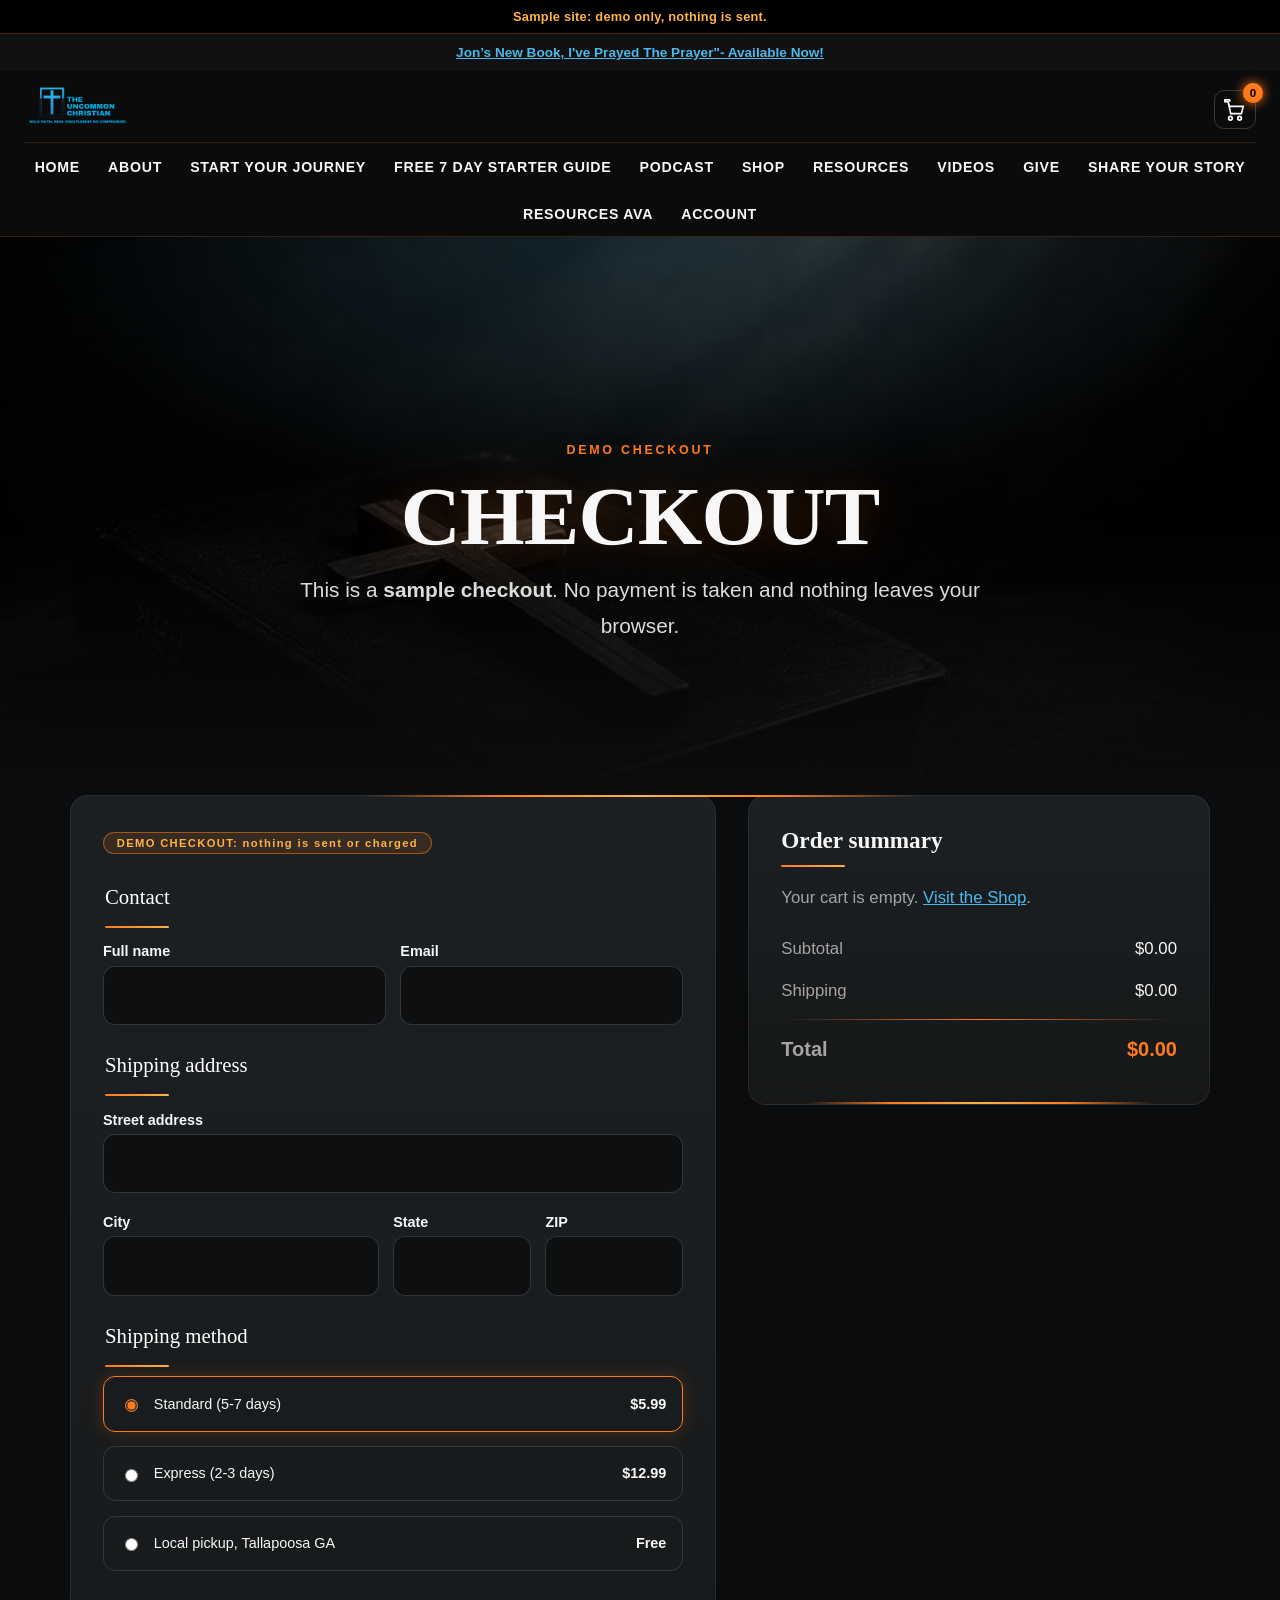
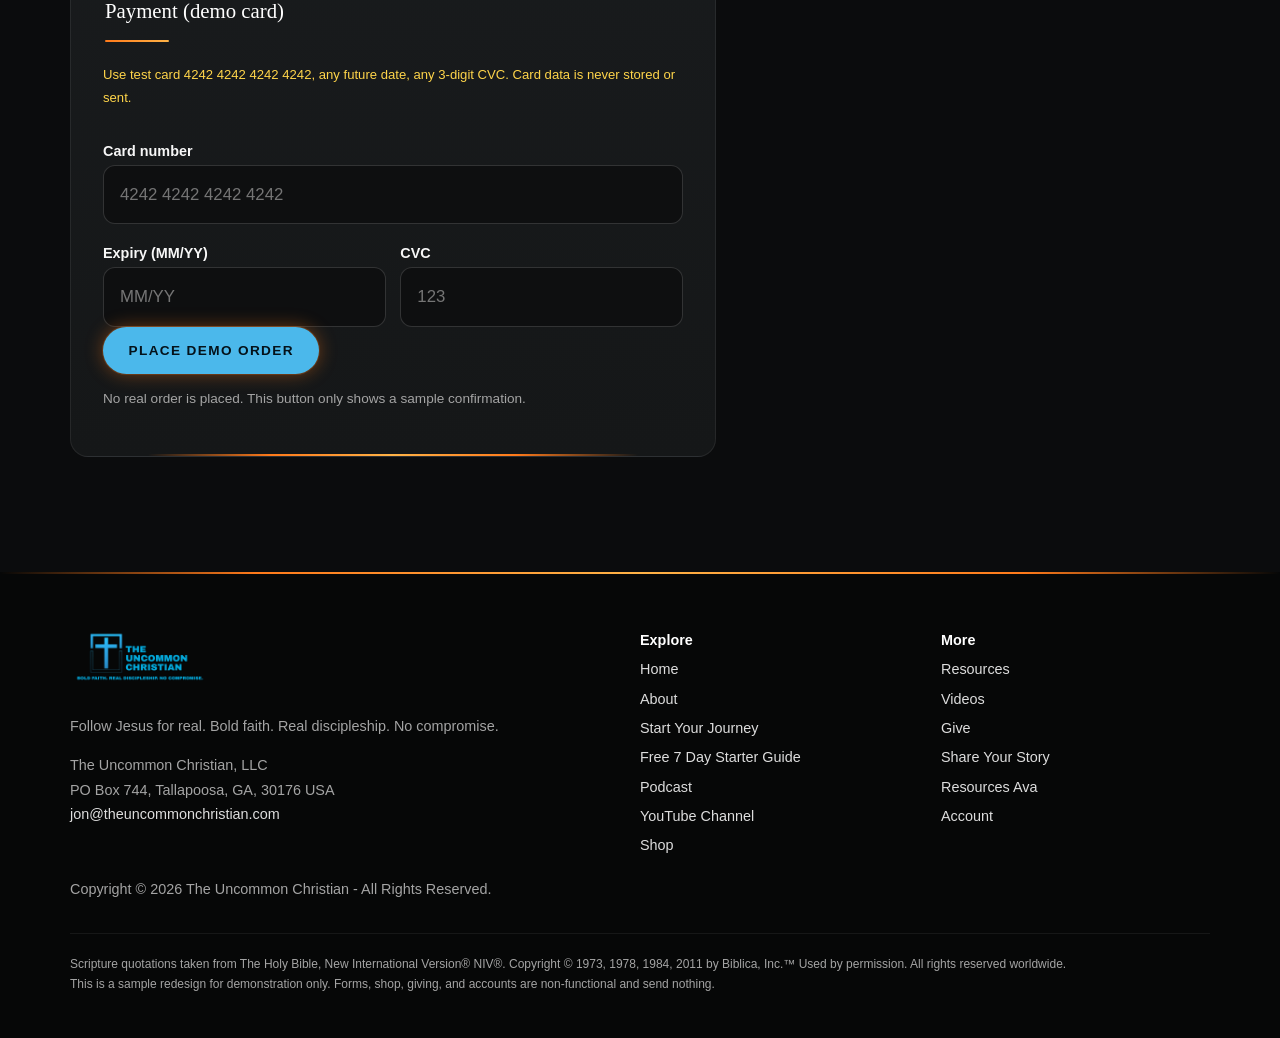
<file: checkout.html>
<!doctype html><html lang="en"><head><meta charset="utf-8"><meta name="viewport" content="width=device-width,initial-scale=1">
<meta name="robots" content="noindex, nofollow"><meta http-equiv="Content-Security-Policy" content="default-src 'self'; img-src 'self' data:; style-src 'self' 'unsafe-inline' https://fonts.googleapis.com; font-src https://fonts.gstatic.com; frame-src https://www.youtube-nocookie.com https://www.youtube.com; media-src https://kingdomrock.sermon.net https://*.sermon.net; script-src 'self' 'sha256-mTJ4cJaTm2Gw95GeXEpZdvEEY9ybh6FZu1bwcNE7QlY='; connect-src 'none'; form-action 'none'; base-uri 'self'">
<title>Demo Checkout | The Uncommon Christian (Sample)</title><meta name="description" content="Sample checkout (demo only).">
<link rel="icon" href="img/logo.png"><link rel="preconnect" href="https://fonts.googleapis.com"><link rel="preconnect" href="https://fonts.gstatic.com" crossorigin>
<link rel="stylesheet" href="https://fonts.googleapis.com/css2?family=Open+Sans:wght@400;600;700;800&family=Playfair+Display:ital,wght@0,600;0,700;1,600&display=swap">
<link rel="stylesheet" href="css/style.css"><script src="js/main.js"></script></head><body class="p-checkout">
<a class="skip" href="#main">Skip to content</a>
<div class="demo" role="note">Sample site: demo only, nothing is sent.</div>
<div class="announce"><a href="shop.html">Jon’s New Book, I've Prayed The Prayer"- Available Now!</a></div>
<header class="site"><nav class="nav" aria-label="Main"><a class="brand" href="index.html"><img src="img/logo.png" alt="The Uncommon Christian" width="108" height="54"></a>
<button class="cart-btn" type="button" aria-label="Open cart" data-open-cart><svg viewBox="0 0 24 24" aria-hidden="true"><path d="M7 18a2 2 0 100 4 2 2 0 000-4zm10 0a2 2 0 100 4 2 2 0 000-4zM5.2 4l.6 3H21l-2 8H7.4L4.4 2H1V0h5l.6 2" transform="translate(0 1)"/></svg><span class="badge" data-cart-count>0</span></button><a class="nav-podcast" href="podcast.html">Podcast</a><button class="burger" aria-expanded="false" aria-controls="menu" aria-label="Open menu">&#9776;</button><ul class="menu" id="menu"><li><a href="index.html">Home</a></li><li><a href="about.html">About</a></li><li><a href="start-your-journey.html">Start Your Journey</a></li><li><a href="free-7-day-starter-guide.html">Free 7 Day Starter Guide</a></li><li><a href="podcast.html">Podcast</a></li><li><a href="shop.html">Shop</a></li><li><a href="resources.html">Resources</a></li><li><a href="videos.html">Videos</a></li><li><a href="give.html">Give</a></li><li><a href="share-your-story.html">Share Your Story</a></li><li><a href="resources-ava.html">Resources Ava</a></li><li><a href="account.html">Account</a></li></ul></nav></header>
<main id="main">
<section class="page-hero banner"><div class="banner-bg parallax"></div><div class="embers" aria-hidden="true"></div><div class="wrap reveal"><span class="eyebrow">Demo Checkout</span><h1>Checkout</h1><p class="lead">This is a <strong>sample checkout</strong>. No payment is taken and nothing leaves your browser.</p></div></section>
<section style="padding-top:0"><div class="wrap co-grid">
<form class="co-form card" id="co-form" action="#" novalidate>
<div class="demo-pill">DEMO CHECKOUT: nothing is sent or charged</div>
<fieldset><legend>Contact</legend><div class="row2"><div><label for="c-name">Full name</label><input id="c-name" autocomplete="off" required></div><div><label for="c-email">Email</label><input id="c-email" type="email" autocomplete="off" required></div></div></fieldset>
<fieldset><legend>Shipping address</legend><div><label for="c-addr">Street address</label><input id="c-addr" autocomplete="off" required></div>
<div class="row3"><div><label for="c-city">City</label><input id="c-city" autocomplete="off" required></div><div><label for="c-state">State</label><input id="c-state" maxlength="2" autocomplete="off" required></div><div><label for="c-zip">ZIP</label><input id="c-zip" inputmode="numeric" maxlength="10" autocomplete="off" required></div></div></fieldset>
<fieldset><legend>Shipping method</legend>
<label class="ship"><input type="radio" name="ship" value="5.99" checked> <span>Standard (5-7 days)</span><b>$5.99</b></label>
<label class="ship"><input type="radio" name="ship" value="12.99"> <span>Express (2-3 days)</span><b>$12.99</b></label>
<label class="ship"><input type="radio" name="ship" value="0"> <span>Local pickup, Tallapoosa GA</span><b>Free</b></label></fieldset>
<fieldset><legend>Payment (demo card)</legend><p class="note">Use test card 4242 4242 4242 4242, any future date, any 3-digit CVC. Card data is never stored or sent.</p>
<div><label for="c-card">Card number</label><input id="c-card" inputmode="numeric" autocomplete="off" placeholder="4242 4242 4242 4242" maxlength="19" required></div>
<div class="row2"><div><label for="c-exp">Expiry (MM/YY)</label><input id="c-exp" inputmode="numeric" autocomplete="off" placeholder="MM/YY" maxlength="5" required></div><div><label for="c-cvc">CVC</label><input id="c-cvc" inputmode="numeric" autocomplete="off" placeholder="123" maxlength="4" required></div></div></fieldset>
<div class="co-err" id="co-err" role="alert" tabindex="-1"></div>
<button class="btn glow-btn" type="submit" id="co-place">Place Demo Order</button><p class="muted" style="font-size:.85rem">No real order is placed. This button only shows a sample confirmation.</p>
</form>
<aside class="card co-sum" aria-label="Order summary"><h3>Order summary</h3><div id="co-items"><p class="muted">Your cart is empty. <a href="shop.html">Visit the Shop</a>.</p></div>
<dl class="totals"><div><dt>Subtotal</dt><dd id="t-sub">$0.00</dd></div><div><dt>Shipping</dt><dd id="t-ship">$0.00</dd></div><div class="grand"><dt>Total</dt><dd id="t-total">$0.00</dd></div></dl></aside>
</div></section></main>
<footer class="site"><div class="wrap"><div class="fgrid"><div><img src="img/logo.png" alt="" width="140" height="70" style="width:140px;margin-bottom:1rem"><p>Follow Jesus for real. Bold faith. Real discipleship. No compromise.</p>
<p>The Uncommon Christian, LLC<br>PO Box 744, Tallapoosa, GA, 30176 USA<br><a href="mailto:jon@theuncommonchristian.com">jon@theuncommonchristian.com</a></p></div>
<div><strong style="color:#fff">Explore</strong><ul><li><a href="index.html">Home</a></li><li><a href="about.html">About</a></li><li><a href="start-your-journey.html">Start Your Journey</a></li><li><a href="free-7-day-starter-guide.html">Free 7 Day Starter Guide</a></li><li><a href="podcast.html">Podcast</a></li><li><a href="https://www.youtube.com/@TheUncommonChristian" target="_blank" rel="noopener noreferrer">YouTube Channel</a></li><li><a href="shop.html">Shop</a></li></ul></div>
<div><strong style="color:#fff">More</strong><ul><li><a href="resources.html">Resources</a></li><li><a href="videos.html">Videos</a></li><li><a href="give.html">Give</a></li><li><a href="share-your-story.html">Share Your Story</a></li><li><a href="resources-ava.html">Resources Ava</a></li><li><a href="account.html">Account</a></li></ul></div></div>
<p>Copyright © 2026 The Uncommon Christian - All Rights Reserved.</p>
<p class="niv">Scripture quotations taken from The Holy Bible, New International Version® NIV®. Copyright © 1973, 1978, 1984, 2011 by Biblica, Inc.™ Used by permission. All rights reserved worldwide.<br>This is a sample redesign for demonstration only. Forms, shop, giving, and accounts are non-functional and send nothing.</p></div></footer>
<div class="drawer-scrim" data-close-cart hidden></div>
<aside class="drawer" id="cart" aria-label="Shopping cart" aria-hidden="true" tabindex="-1"><div class="drawer-head"><h3>Your Cart <small class="demo-pill">DEMO</small></h3><button class="lb-close" type="button" data-close-cart aria-label="Close cart">&times;</button></div>
<div class="drawer-body" id="cart-items"></div><div class="drawer-foot"><div class="sub"><span>Subtotal</span><b id="cart-sub">$0.00</b></div><a class="btn glow-btn" href="checkout.html" id="to-checkout">Checkout (demo)</a><p class="muted" style="font-size:.8rem;margin:.6rem 0 0">Sample cart saved only in this browser.</p></div></aside>
</body></html>
</file>
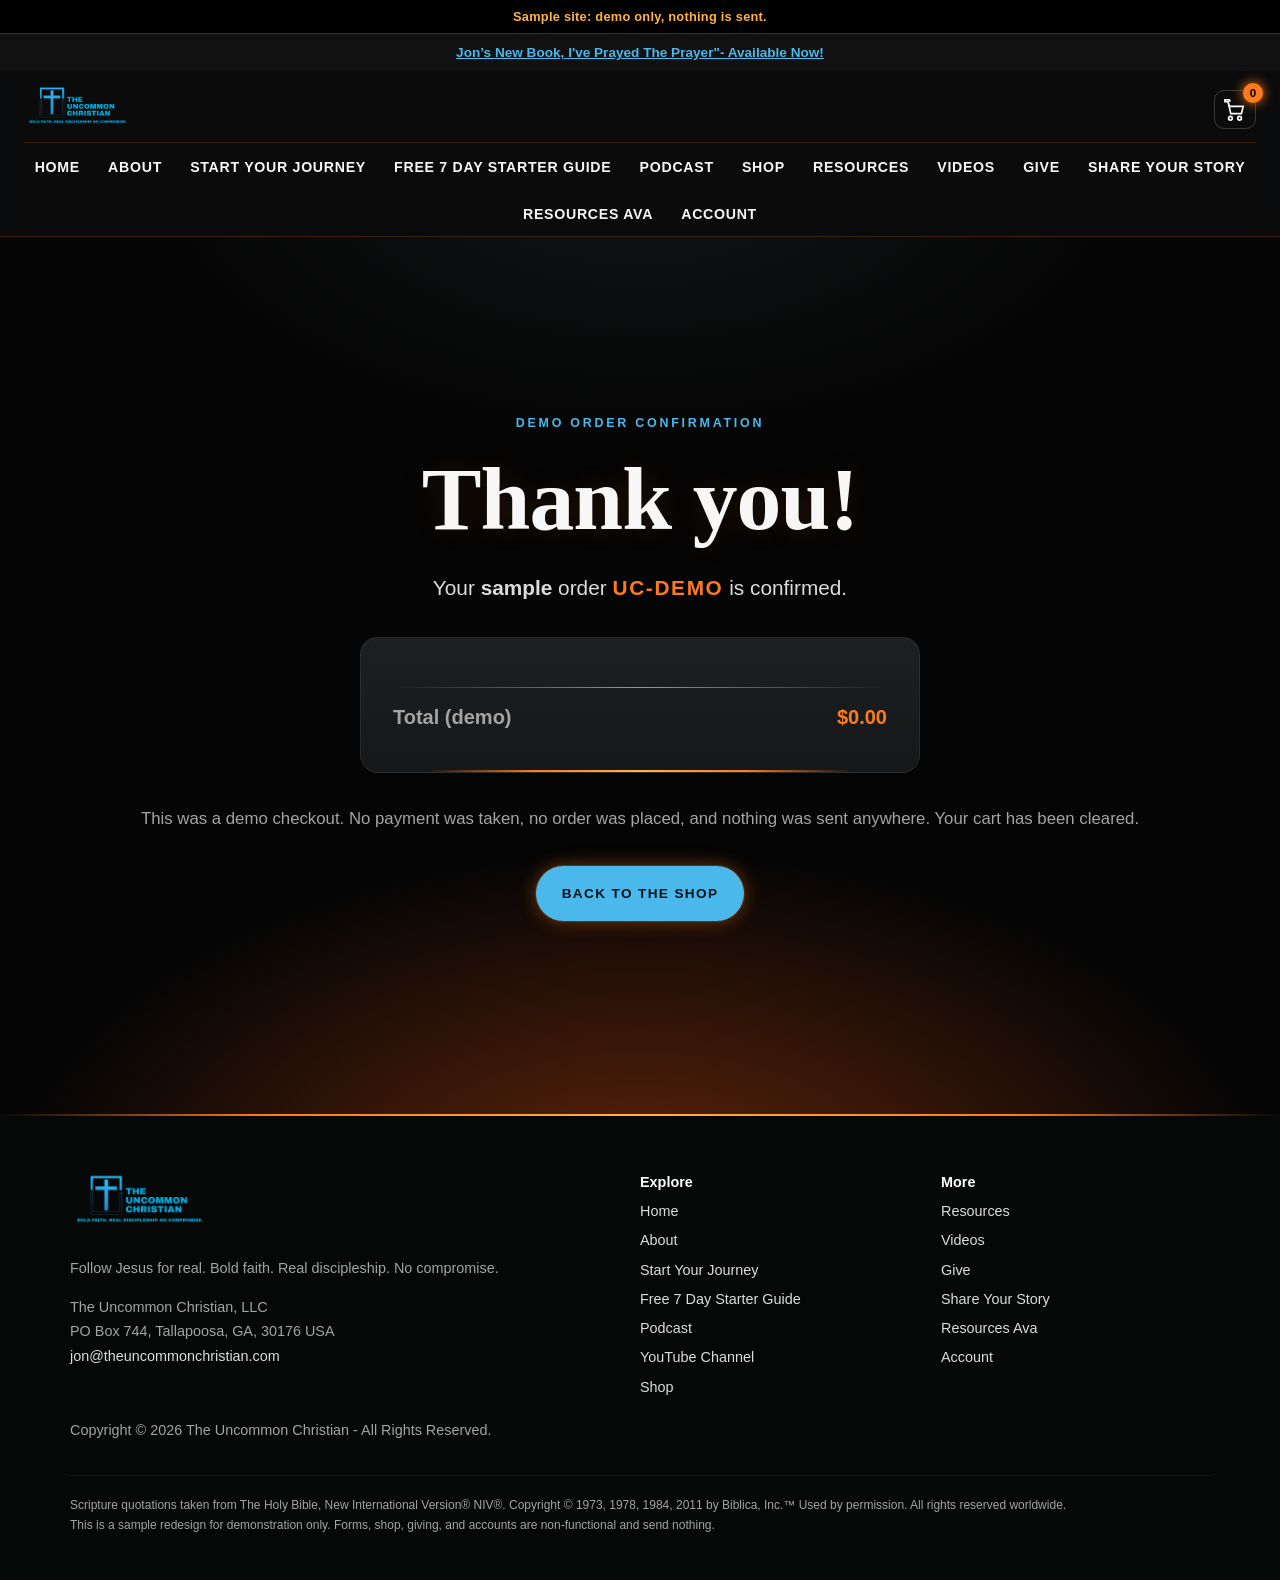
<file: confirmation.html>
<!doctype html><html lang="en"><head><meta charset="utf-8"><meta name="viewport" content="width=device-width,initial-scale=1">
<meta name="robots" content="noindex, nofollow"><meta http-equiv="Content-Security-Policy" content="default-src 'self'; img-src 'self' data:; style-src 'self' 'unsafe-inline' https://fonts.googleapis.com; font-src https://fonts.gstatic.com; frame-src https://www.youtube-nocookie.com https://www.youtube.com; media-src https://kingdomrock.sermon.net https://*.sermon.net; script-src 'self' 'sha256-mTJ4cJaTm2Gw95GeXEpZdvEEY9ybh6FZu1bwcNE7QlY='; connect-src 'none'; form-action 'none'; base-uri 'self'">
<title>Order Confirmed (Demo) | The Uncommon Christian (Sample)</title><meta name="description" content="Sample order confirmation.">
<link rel="icon" href="img/logo.png"><link rel="preconnect" href="https://fonts.googleapis.com"><link rel="preconnect" href="https://fonts.gstatic.com" crossorigin>
<link rel="stylesheet" href="https://fonts.googleapis.com/css2?family=Open+Sans:wght@400;600;700;800&family=Playfair+Display:ital,wght@0,600;0,700;1,600&display=swap">
<link rel="stylesheet" href="css/style.css"><script src="js/main.js"></script></head><body class="p-confirmation">
<a class="skip" href="#main">Skip to content</a>
<div class="demo" role="note">Sample site: demo only, nothing is sent.</div>
<div class="announce"><a href="shop.html">Jon’s New Book, I've Prayed The Prayer"- Available Now!</a></div>
<header class="site"><nav class="nav" aria-label="Main"><a class="brand" href="index.html"><img src="img/logo.png" alt="The Uncommon Christian" width="108" height="54"></a>
<button class="cart-btn" type="button" aria-label="Open cart" data-open-cart><svg viewBox="0 0 24 24" aria-hidden="true"><path d="M7 18a2 2 0 100 4 2 2 0 000-4zm10 0a2 2 0 100 4 2 2 0 000-4zM5.2 4l.6 3H21l-2 8H7.4L4.4 2H1V0h5l.6 2" transform="translate(0 1)"/></svg><span class="badge" data-cart-count>0</span></button><a class="nav-podcast" href="podcast.html">Podcast</a><button class="burger" aria-expanded="false" aria-controls="menu" aria-label="Open menu">&#9776;</button><ul class="menu" id="menu"><li><a href="index.html">Home</a></li><li><a href="about.html">About</a></li><li><a href="start-your-journey.html">Start Your Journey</a></li><li><a href="free-7-day-starter-guide.html">Free 7 Day Starter Guide</a></li><li><a href="podcast.html">Podcast</a></li><li><a href="shop.html">Shop</a></li><li><a href="resources.html">Resources</a></li><li><a href="videos.html">Videos</a></li><li><a href="give.html">Give</a></li><li><a href="share-your-story.html">Share Your Story</a></li><li><a href="resources-ava.html">Resources Ava</a></li><li><a href="account.html">Account</a></li></ul></nav></header>
<main id="main">
<section class="fire" style="--p:1"><div class="fire-glow"></div><div class="embers dense" aria-hidden="true"></div><div class="wrap center">
<span class="eyebrow">Demo order confirmation</span><h1>Thank you!</h1><p class="lead">Your <strong>sample</strong> order <strong class="order-no" id="order-no">UC-DEMO</strong> is confirmed.</p>
<div class="card" style="max-width:560px;margin:2rem auto;text-align:left"><div id="conf-items"></div><dl class="totals"><div class="grand"><dt>Total (demo)</dt><dd id="conf-total">$0.00</dd></div></dl></div>
<p class="muted">This was a demo checkout. No payment was taken, no order was placed, and nothing was sent anywhere. Your cart has been cleared.</p>
<p class="mt"><a class="btn glow-btn" href="shop.html">Back to the Shop</a></p></div></section></main>
<footer class="site"><div class="wrap"><div class="fgrid"><div><img src="img/logo.png" alt="" width="140" height="70" style="width:140px;margin-bottom:1rem"><p>Follow Jesus for real. Bold faith. Real discipleship. No compromise.</p>
<p>The Uncommon Christian, LLC<br>PO Box 744, Tallapoosa, GA, 30176 USA<br><a href="mailto:jon@theuncommonchristian.com">jon@theuncommonchristian.com</a></p></div>
<div><strong style="color:#fff">Explore</strong><ul><li><a href="index.html">Home</a></li><li><a href="about.html">About</a></li><li><a href="start-your-journey.html">Start Your Journey</a></li><li><a href="free-7-day-starter-guide.html">Free 7 Day Starter Guide</a></li><li><a href="podcast.html">Podcast</a></li><li><a href="https://www.youtube.com/@TheUncommonChristian" target="_blank" rel="noopener noreferrer">YouTube Channel</a></li><li><a href="shop.html">Shop</a></li></ul></div>
<div><strong style="color:#fff">More</strong><ul><li><a href="resources.html">Resources</a></li><li><a href="videos.html">Videos</a></li><li><a href="give.html">Give</a></li><li><a href="share-your-story.html">Share Your Story</a></li><li><a href="resources-ava.html">Resources Ava</a></li><li><a href="account.html">Account</a></li></ul></div></div>
<p>Copyright © 2026 The Uncommon Christian - All Rights Reserved.</p>
<p class="niv">Scripture quotations taken from The Holy Bible, New International Version® NIV®. Copyright © 1973, 1978, 1984, 2011 by Biblica, Inc.™ Used by permission. All rights reserved worldwide.<br>This is a sample redesign for demonstration only. Forms, shop, giving, and accounts are non-functional and send nothing.</p></div></footer>
<div class="drawer-scrim" data-close-cart hidden></div>
<aside class="drawer" id="cart" aria-label="Shopping cart" aria-hidden="true" tabindex="-1"><div class="drawer-head"><h3>Your Cart <small class="demo-pill">DEMO</small></h3><button class="lb-close" type="button" data-close-cart aria-label="Close cart">&times;</button></div>
<div class="drawer-body" id="cart-items"></div><div class="drawer-foot"><div class="sub"><span>Subtotal</span><b id="cart-sub">$0.00</b></div><a class="btn glow-btn" href="checkout.html" id="to-checkout">Checkout (demo)</a><p class="muted" style="font-size:.8rem;margin:.6rem 0 0">Sample cart saved only in this browser.</p></div></aside>
</body></html>
</file>
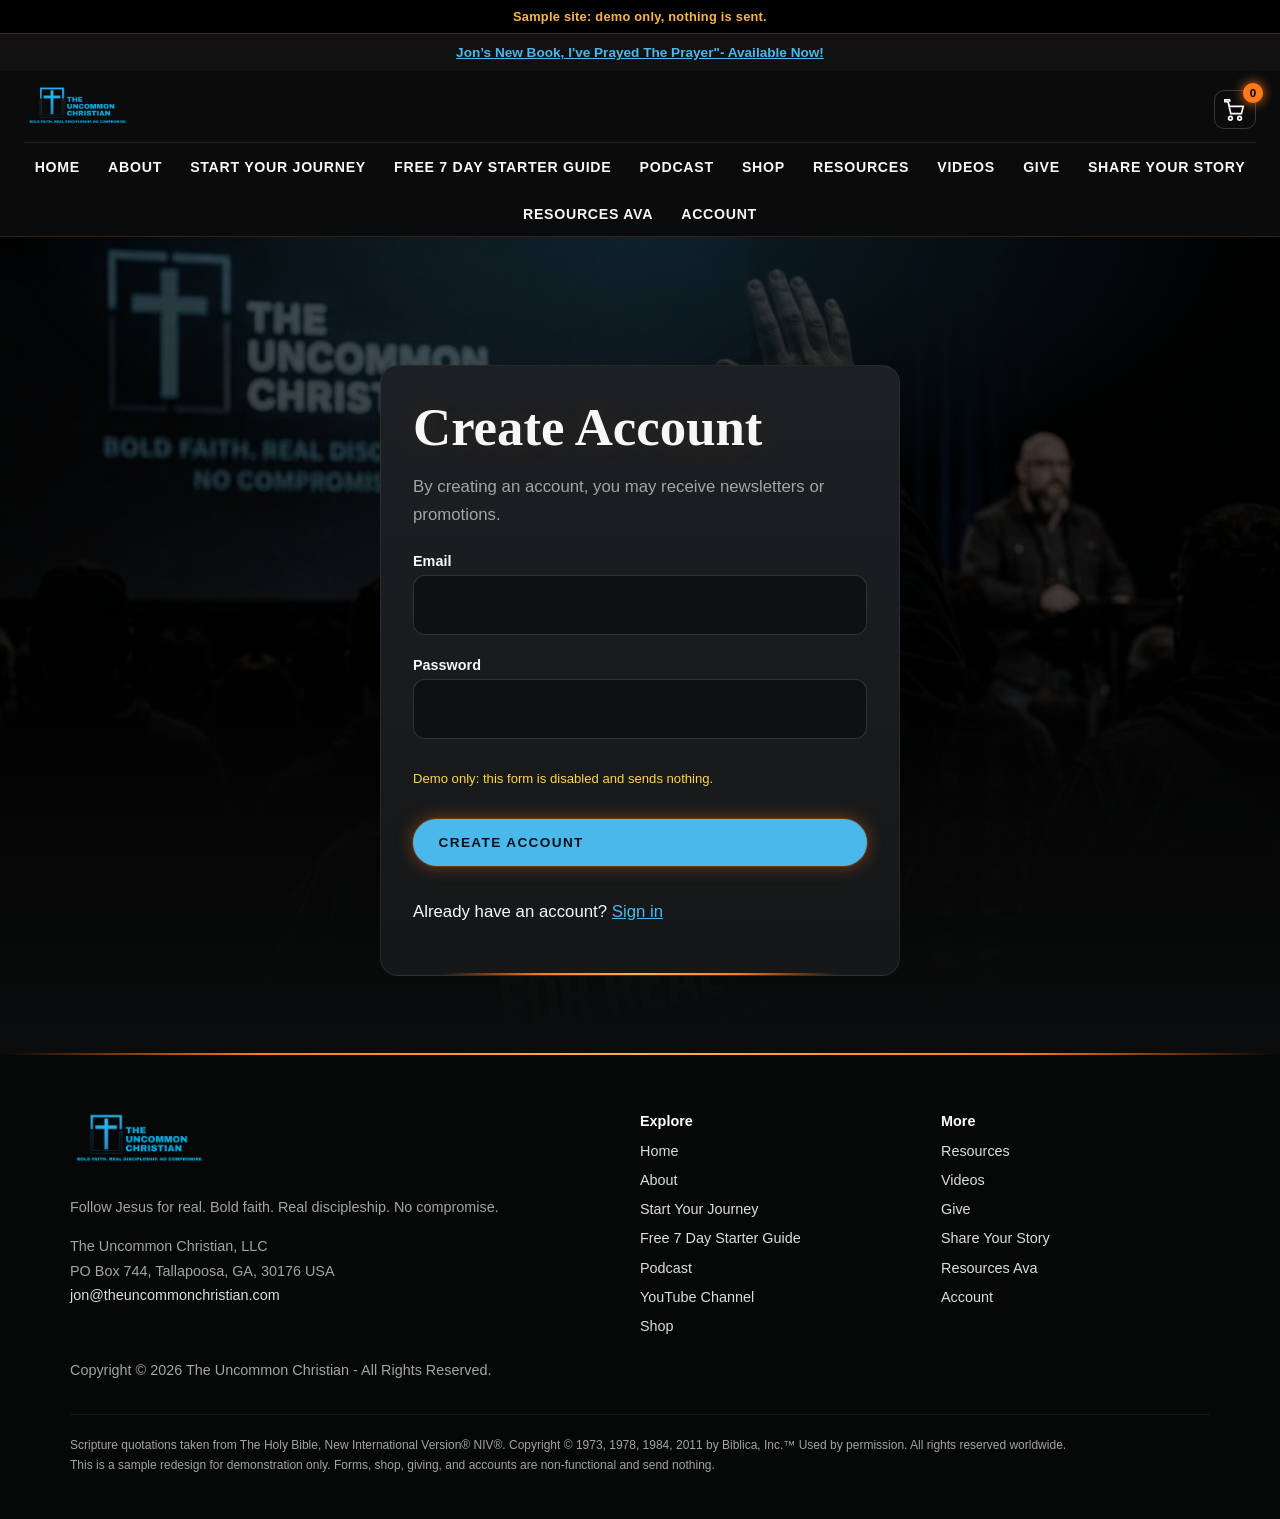
<file: create-account.html>
<!doctype html><html lang="en"><head><meta charset="utf-8"><meta name="viewport" content="width=device-width,initial-scale=1">
<meta name="robots" content="noindex, nofollow"><meta http-equiv="Content-Security-Policy" content="default-src 'self'; img-src 'self' data:; style-src 'self' 'unsafe-inline' https://fonts.googleapis.com; font-src https://fonts.gstatic.com; frame-src https://www.youtube-nocookie.com https://www.youtube.com; media-src https://kingdomrock.sermon.net https://*.sermon.net; script-src 'self' 'sha256-mTJ4cJaTm2Gw95GeXEpZdvEEY9ybh6FZu1bwcNE7QlY='; connect-src 'none'; form-action 'none'; base-uri 'self'">
<title>Create Account | The Uncommon Christian (Sample)</title><meta name="description" content="Create account (sample).">
<link rel="icon" href="img/logo.png"><link rel="preconnect" href="https://fonts.googleapis.com"><link rel="preconnect" href="https://fonts.gstatic.com" crossorigin>
<link rel="stylesheet" href="https://fonts.googleapis.com/css2?family=Open+Sans:wght@400;600;700;800&family=Playfair+Display:ital,wght@0,600;0,700;1,600&display=swap">
<link rel="stylesheet" href="css/style.css"><script src="js/main.js"></script></head><body class="p-create-account">
<a class="skip" href="#main">Skip to content</a>
<div class="demo" role="note">Sample site: demo only, nothing is sent.</div>
<div class="announce"><a href="shop.html">Jon’s New Book, I've Prayed The Prayer"- Available Now!</a></div>
<header class="site"><nav class="nav" aria-label="Main"><a class="brand" href="index.html"><img src="img/logo.png" alt="The Uncommon Christian" width="108" height="54"></a>
<button class="cart-btn" type="button" aria-label="Open cart" data-open-cart><svg viewBox="0 0 24 24" aria-hidden="true"><path d="M7 18a2 2 0 100 4 2 2 0 000-4zm10 0a2 2 0 100 4 2 2 0 000-4zM5.2 4l.6 3H21l-2 8H7.4L4.4 2H1V0h5l.6 2" transform="translate(0 1)"/></svg><span class="badge" data-cart-count>0</span></button><a class="nav-podcast" href="podcast.html">Podcast</a><button class="burger" aria-expanded="false" aria-controls="menu" aria-label="Open menu">&#9776;</button><ul class="menu" id="menu"><li><a href="index.html">Home</a></li><li><a href="about.html">About</a></li><li><a href="start-your-journey.html">Start Your Journey</a></li><li><a href="free-7-day-starter-guide.html">Free 7 Day Starter Guide</a></li><li><a href="podcast.html">Podcast</a></li><li><a href="shop.html">Shop</a></li><li><a href="resources.html">Resources</a></li><li><a href="videos.html">Videos</a></li><li><a href="give.html">Give</a></li><li><a href="share-your-story.html">Share Your Story</a></li><li><a href="resources-ava.html">Resources Ava</a></li><li><a href="account.html">Account</a></li></ul></nav></header>
<main id="main"><section class="page-hero banner"><div class="banner-bg parallax"></div><div class="embers" aria-hidden="true"></div><div class="wrap" style="max-width:560px"><div class="card reveal" style="text-align:left"><h2>Create Account</h2><p class="muted">By creating an account, you may receive newsletters or promotions.</p>
<form class="demo-form" action="#" novalidate><div><label for="ce">Email</label><input id=ce type=email autocomplete=off></div><div><label for="cp">Password</label><input id=cp type=password autocomplete=off></div><p class="note">Demo only: this form is disabled and sends nothing.</p><button class="btn" type="submit">CREATE ACCOUNT</button><div class="toast" tabindex="-1" role="status">Demo only, nothing was sent. This is a sample site.</div></form><p class="mt">Already have an account? <a href="account.html">Sign in</a></p></div></div></section></main>
<footer class="site"><div class="wrap"><div class="fgrid"><div><img src="img/logo.png" alt="" width="140" height="70" style="width:140px;margin-bottom:1rem"><p>Follow Jesus for real. Bold faith. Real discipleship. No compromise.</p>
<p>The Uncommon Christian, LLC<br>PO Box 744, Tallapoosa, GA, 30176 USA<br><a href="mailto:jon@theuncommonchristian.com">jon@theuncommonchristian.com</a></p></div>
<div><strong style="color:#fff">Explore</strong><ul><li><a href="index.html">Home</a></li><li><a href="about.html">About</a></li><li><a href="start-your-journey.html">Start Your Journey</a></li><li><a href="free-7-day-starter-guide.html">Free 7 Day Starter Guide</a></li><li><a href="podcast.html">Podcast</a></li><li><a href="https://www.youtube.com/@TheUncommonChristian" target="_blank" rel="noopener noreferrer">YouTube Channel</a></li><li><a href="shop.html">Shop</a></li></ul></div>
<div><strong style="color:#fff">More</strong><ul><li><a href="resources.html">Resources</a></li><li><a href="videos.html">Videos</a></li><li><a href="give.html">Give</a></li><li><a href="share-your-story.html">Share Your Story</a></li><li><a href="resources-ava.html">Resources Ava</a></li><li><a href="account.html">Account</a></li></ul></div></div>
<p>Copyright © 2026 The Uncommon Christian - All Rights Reserved.</p>
<p class="niv">Scripture quotations taken from The Holy Bible, New International Version® NIV®. Copyright © 1973, 1978, 1984, 2011 by Biblica, Inc.™ Used by permission. All rights reserved worldwide.<br>This is a sample redesign for demonstration only. Forms, shop, giving, and accounts are non-functional and send nothing.</p></div></footer>
<div class="drawer-scrim" data-close-cart hidden></div>
<aside class="drawer" id="cart" aria-label="Shopping cart" aria-hidden="true" tabindex="-1"><div class="drawer-head"><h3>Your Cart <small class="demo-pill">DEMO</small></h3><button class="lb-close" type="button" data-close-cart aria-label="Close cart">&times;</button></div>
<div class="drawer-body" id="cart-items"></div><div class="drawer-foot"><div class="sub"><span>Subtotal</span><b id="cart-sub">$0.00</b></div><a class="btn glow-btn" href="checkout.html" id="to-checkout">Checkout (demo)</a><p class="muted" style="font-size:.8rem;margin:.6rem 0 0">Sample cart saved only in this browser.</p></div></aside>
</body></html>
</file>
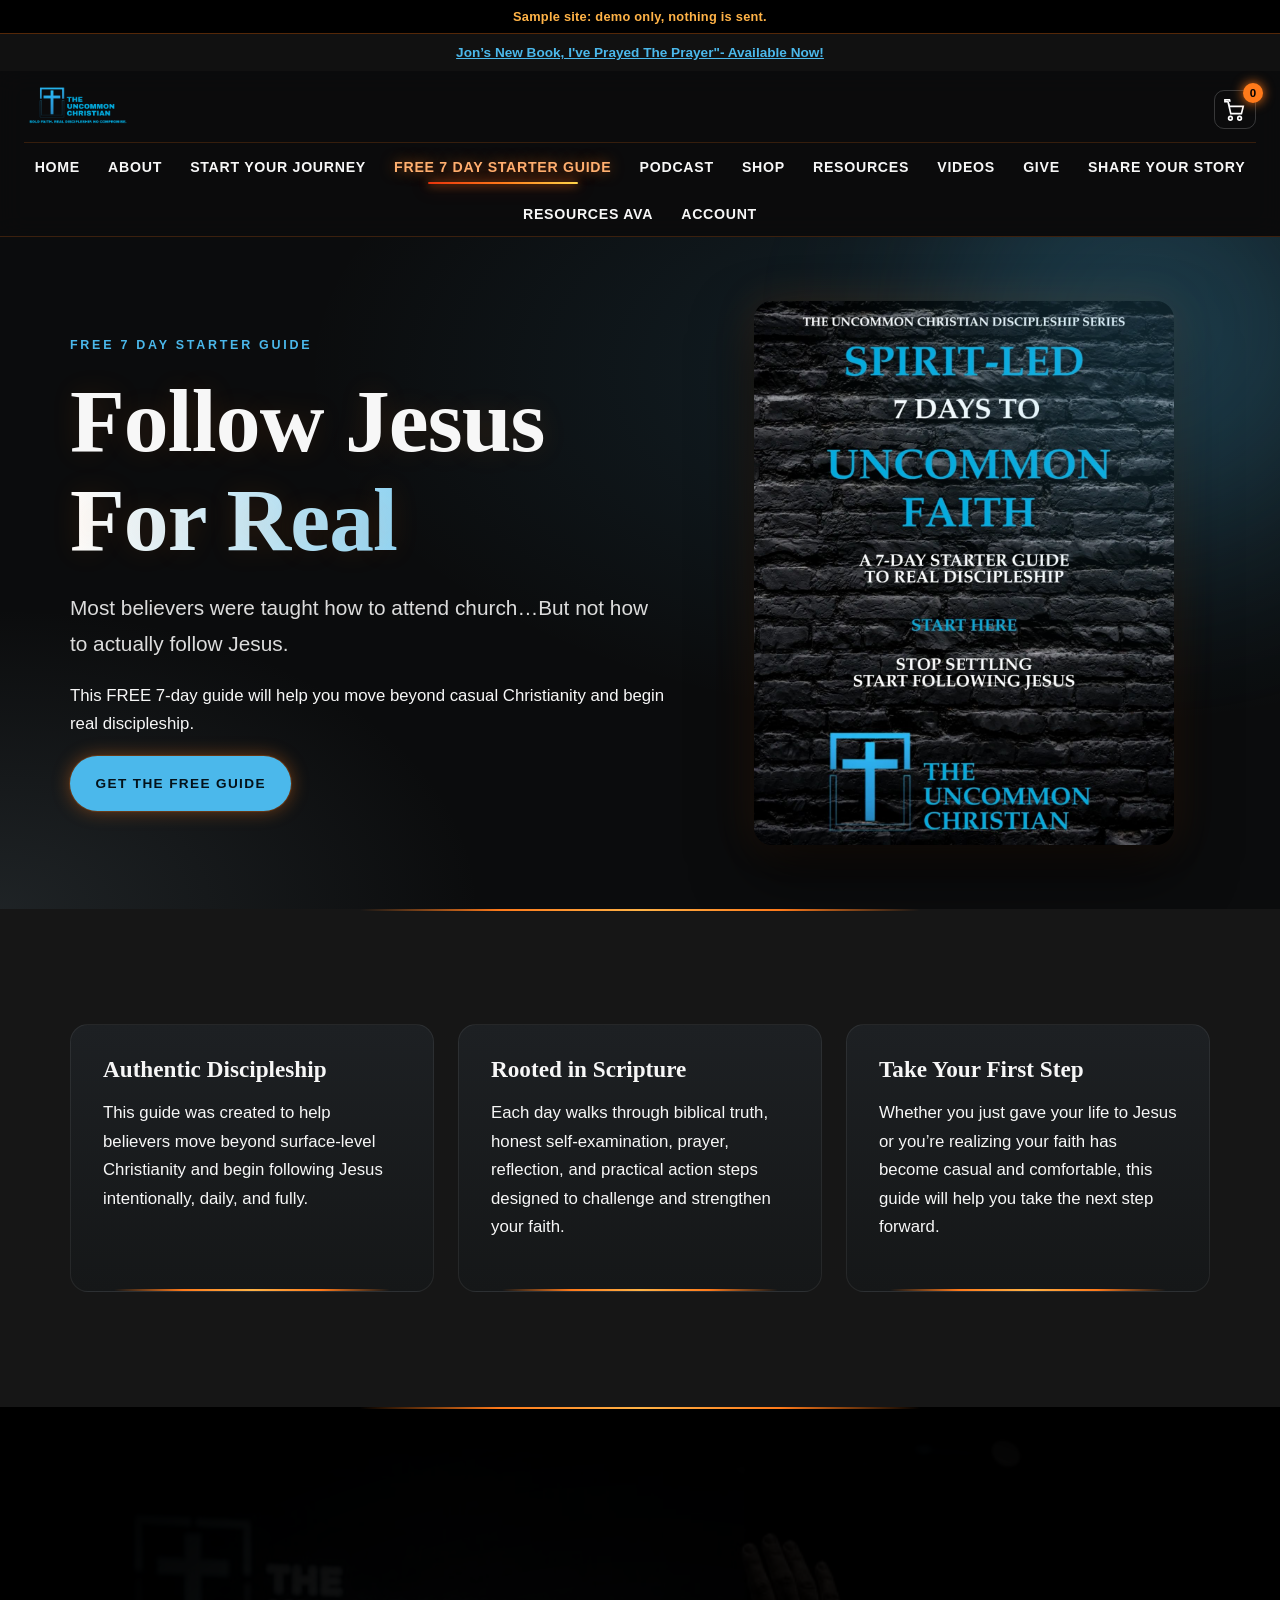
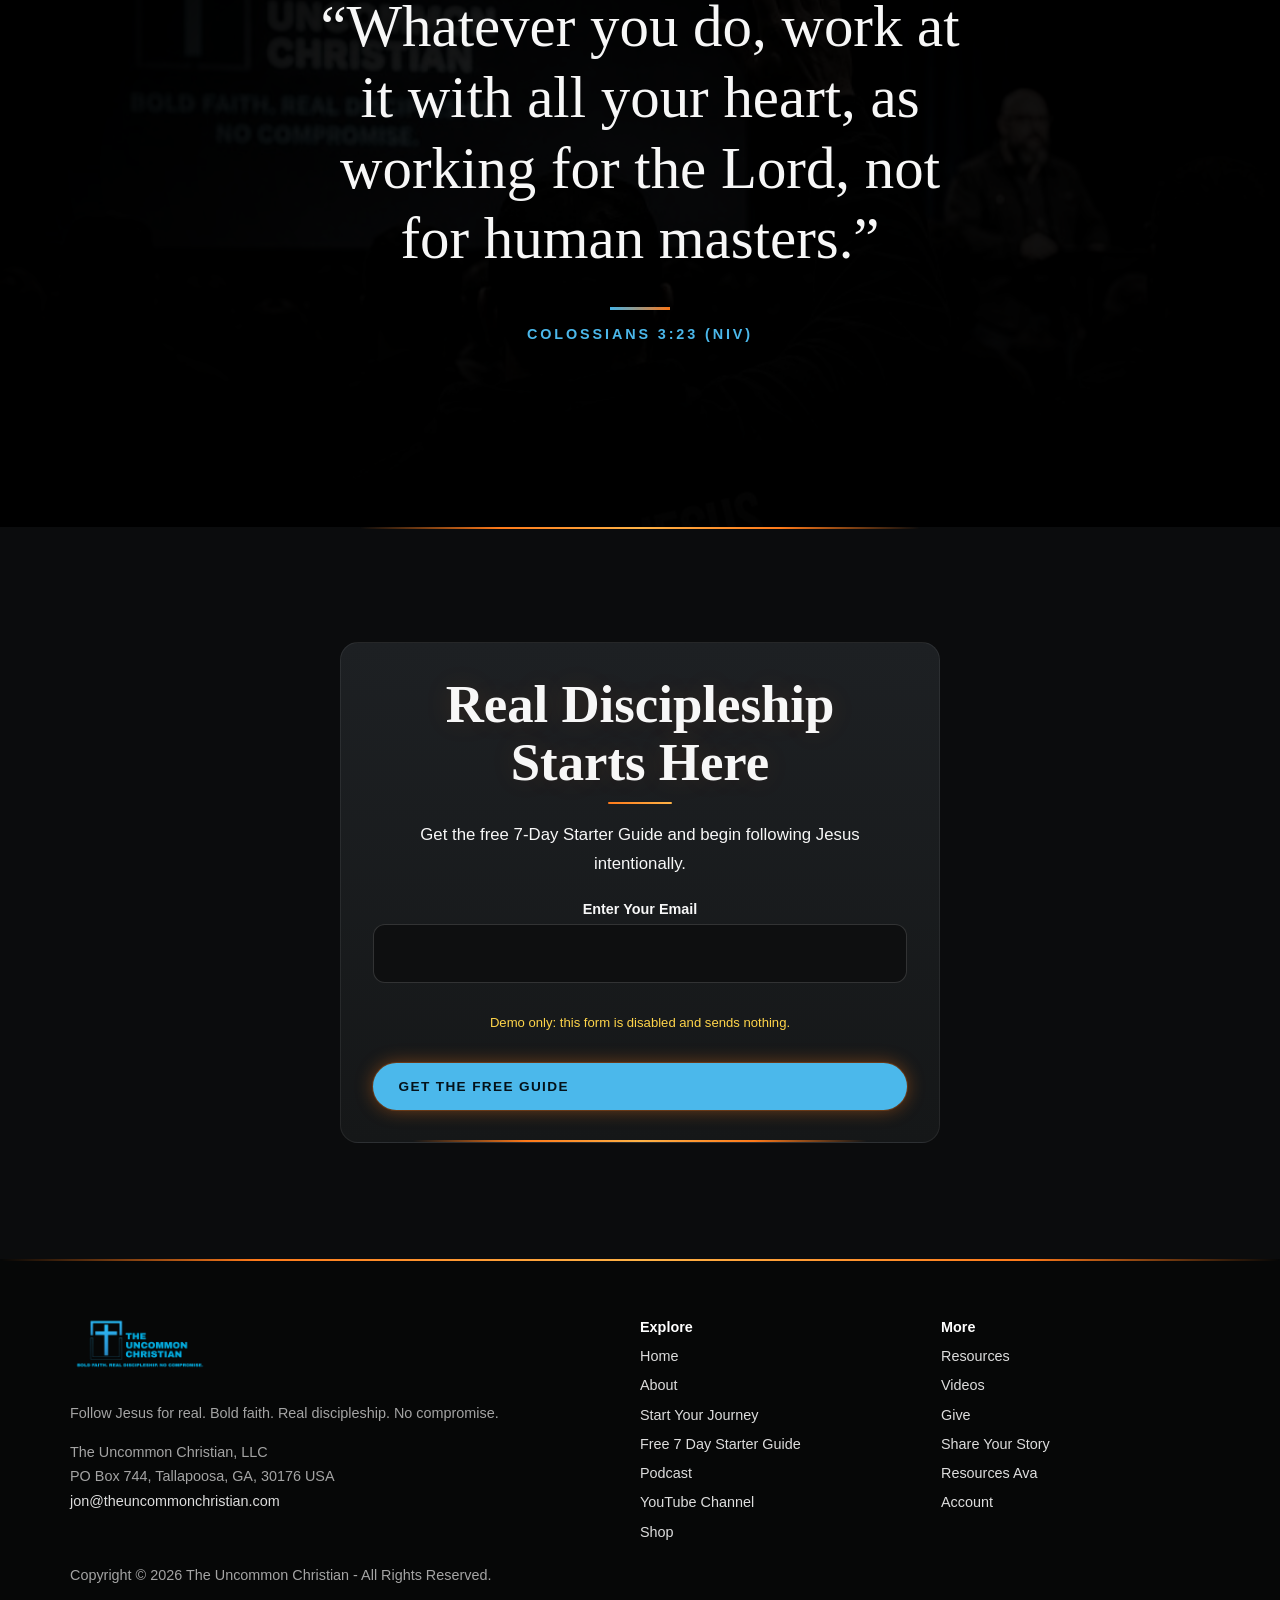
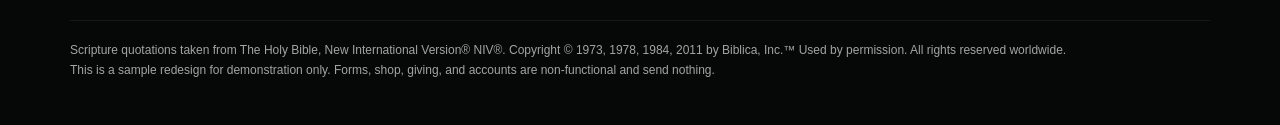
<file: free-7-day-starter-guide.html>
<!doctype html><html lang="en"><head><meta charset="utf-8"><meta name="viewport" content="width=device-width,initial-scale=1">
<meta name="robots" content="noindex, nofollow"><meta http-equiv="Content-Security-Policy" content="default-src 'self'; img-src 'self' data:; style-src 'self' 'unsafe-inline' https://fonts.googleapis.com; font-src https://fonts.gstatic.com; frame-src https://www.youtube-nocookie.com https://www.youtube.com; media-src https://kingdomrock.sermon.net https://*.sermon.net; script-src 'self' 'sha256-mTJ4cJaTm2Gw95GeXEpZdvEEY9ybh6FZu1bwcNE7QlY='; connect-src 'none'; form-action 'none'; base-uri 'self'">
<title>FREE 7 Day Starter Guide | The Uncommon Christian (Sample)</title><meta name="description" content="Follow Jesus For Real: a free 7-day guide.">
<link rel="icon" href="img/logo.png"><link rel="preconnect" href="https://fonts.googleapis.com"><link rel="preconnect" href="https://fonts.gstatic.com" crossorigin>
<link rel="stylesheet" href="https://fonts.googleapis.com/css2?family=Open+Sans:wght@400;600;700;800&family=Playfair+Display:ital,wght@0,600;0,700;1,600&display=swap">
<link rel="stylesheet" href="css/style.css"><script src="js/main.js"></script></head><body class="p-free-7-day-starter-guide">
<a class="skip" href="#main">Skip to content</a>
<div class="demo" role="note">Sample site: demo only, nothing is sent.</div>
<div class="announce"><a href="shop.html">Jon’s New Book, I've Prayed The Prayer"- Available Now!</a></div>
<header class="site"><nav class="nav" aria-label="Main"><a class="brand" href="index.html"><img src="img/logo.png" alt="The Uncommon Christian" width="108" height="54"></a>
<button class="cart-btn" type="button" aria-label="Open cart" data-open-cart><svg viewBox="0 0 24 24" aria-hidden="true"><path d="M7 18a2 2 0 100 4 2 2 0 000-4zm10 0a2 2 0 100 4 2 2 0 000-4zM5.2 4l.6 3H21l-2 8H7.4L4.4 2H1V0h5l.6 2" transform="translate(0 1)"/></svg><span class="badge" data-cart-count>0</span></button><a class="nav-podcast" href="podcast.html">Podcast</a><button class="burger" aria-expanded="false" aria-controls="menu" aria-label="Open menu">&#9776;</button><ul class="menu" id="menu"><li><a href="index.html">Home</a></li><li><a href="about.html">About</a></li><li><a href="start-your-journey.html">Start Your Journey</a></li><li><a href="free-7-day-starter-guide.html" aria-current=page>Free 7 Day Starter Guide</a></li><li><a href="podcast.html">Podcast</a></li><li><a href="shop.html">Shop</a></li><li><a href="resources.html">Resources</a></li><li><a href="videos.html">Videos</a></li><li><a href="give.html">Give</a></li><li><a href="share-your-story.html">Share Your Story</a></li><li><a href="resources-ava.html">Resources Ava</a></li><li><a href="account.html">Account</a></li></ul></nav></header>
<main id="main">
<section class="hero" style="min-height:auto"><div class="glow"></div><div class="wrap grid"><div class="reveal"><span class="eyebrow">Free 7 Day Starter Guide</span><h1>Follow Jesus <span>For Real</span></h1>
<p class="lead">Most believers were taught how to attend church…But not how to actually follow Jesus.</p><p>This FREE 7-day guide will help you move beyond casual Christianity and begin real discipleship.</p><a class="btn" href="#get">GET THE FREE GUIDE</a></div>
<div class="reveal"><img class="shadow" src="img/starter-guide.png" alt="Follow Jesus For Real 7-day starter guide" width="1200" height="1553" style="width:min(420px,100%);margin:auto"></div></div></section>
<section class="alt"><div class="wrap cards">
<div class="card reveal"><h3>Authentic Discipleship</h3><p>This guide was created to help believers move beyond surface-level Christianity and begin following Jesus intentionally, daily, and fully.</p></div>
<div class="card reveal"><h3>Rooted in Scripture</h3><p>Each day walks through biblical truth, honest self-examination, prayer, reflection, and practical action steps designed to challenge and strengthen your faith.</p></div>
<div class="card reveal"><h3>Take Your First Step</h3><p>Whether you just gave your life to Jesus or you’re realizing your faith has become casual and comfortable, this guide will help you take the next step forward.</p></div></div></section>
<section class="moment "><div class="moment-bg parallax" style="background-image:url(img/about-2.png)"></div><div class="wrap reveal"><blockquote class="verse"><p>&ldquo;Whatever you do, work at it with all your heart, as working for the Lord, not for human masters.&rdquo;</p><cite>Colossians 3:23 (NIV)</cite></blockquote></div></section>
<section id="get"><div class="wrap" style="max-width:640px"><div class="card reveal center"><h2>Real Discipleship Starts Here</h2><p>Get the free 7-Day Starter Guide and begin following Jesus intentionally.</p><form class="demo-form" action="#" novalidate><div><label for="ge">Enter Your Email</label><input id=ge type=email autocomplete=off></div><p class="note">Demo only: this form is disabled and sends nothing.</p><button class="btn" type="submit">GET THE FREE GUIDE</button><div class="toast" tabindex="-1" role="status">Demo only, nothing was sent. This is a sample site.</div></form></div></div></section></main>
<footer class="site"><div class="wrap"><div class="fgrid"><div><img src="img/logo.png" alt="" width="140" height="70" style="width:140px;margin-bottom:1rem"><p>Follow Jesus for real. Bold faith. Real discipleship. No compromise.</p>
<p>The Uncommon Christian, LLC<br>PO Box 744, Tallapoosa, GA, 30176 USA<br><a href="mailto:jon@theuncommonchristian.com">jon@theuncommonchristian.com</a></p></div>
<div><strong style="color:#fff">Explore</strong><ul><li><a href="index.html">Home</a></li><li><a href="about.html">About</a></li><li><a href="start-your-journey.html">Start Your Journey</a></li><li><a href="free-7-day-starter-guide.html">Free 7 Day Starter Guide</a></li><li><a href="podcast.html">Podcast</a></li><li><a href="https://www.youtube.com/@TheUncommonChristian" target="_blank" rel="noopener noreferrer">YouTube Channel</a></li><li><a href="shop.html">Shop</a></li></ul></div>
<div><strong style="color:#fff">More</strong><ul><li><a href="resources.html">Resources</a></li><li><a href="videos.html">Videos</a></li><li><a href="give.html">Give</a></li><li><a href="share-your-story.html">Share Your Story</a></li><li><a href="resources-ava.html">Resources Ava</a></li><li><a href="account.html">Account</a></li></ul></div></div>
<p>Copyright © 2026 The Uncommon Christian - All Rights Reserved.</p>
<p class="niv">Scripture quotations taken from The Holy Bible, New International Version® NIV®. Copyright © 1973, 1978, 1984, 2011 by Biblica, Inc.™ Used by permission. All rights reserved worldwide.<br>This is a sample redesign for demonstration only. Forms, shop, giving, and accounts are non-functional and send nothing.</p></div></footer>
<div class="drawer-scrim" data-close-cart hidden></div>
<aside class="drawer" id="cart" aria-label="Shopping cart" aria-hidden="true" tabindex="-1"><div class="drawer-head"><h3>Your Cart <small class="demo-pill">DEMO</small></h3><button class="lb-close" type="button" data-close-cart aria-label="Close cart">&times;</button></div>
<div class="drawer-body" id="cart-items"></div><div class="drawer-foot"><div class="sub"><span>Subtotal</span><b id="cart-sub">$0.00</b></div><a class="btn glow-btn" href="checkout.html" id="to-checkout">Checkout (demo)</a><p class="muted" style="font-size:.8rem;margin:.6rem 0 0">Sample cart saved only in this browser.</p></div></aside>
</body></html>
</file>
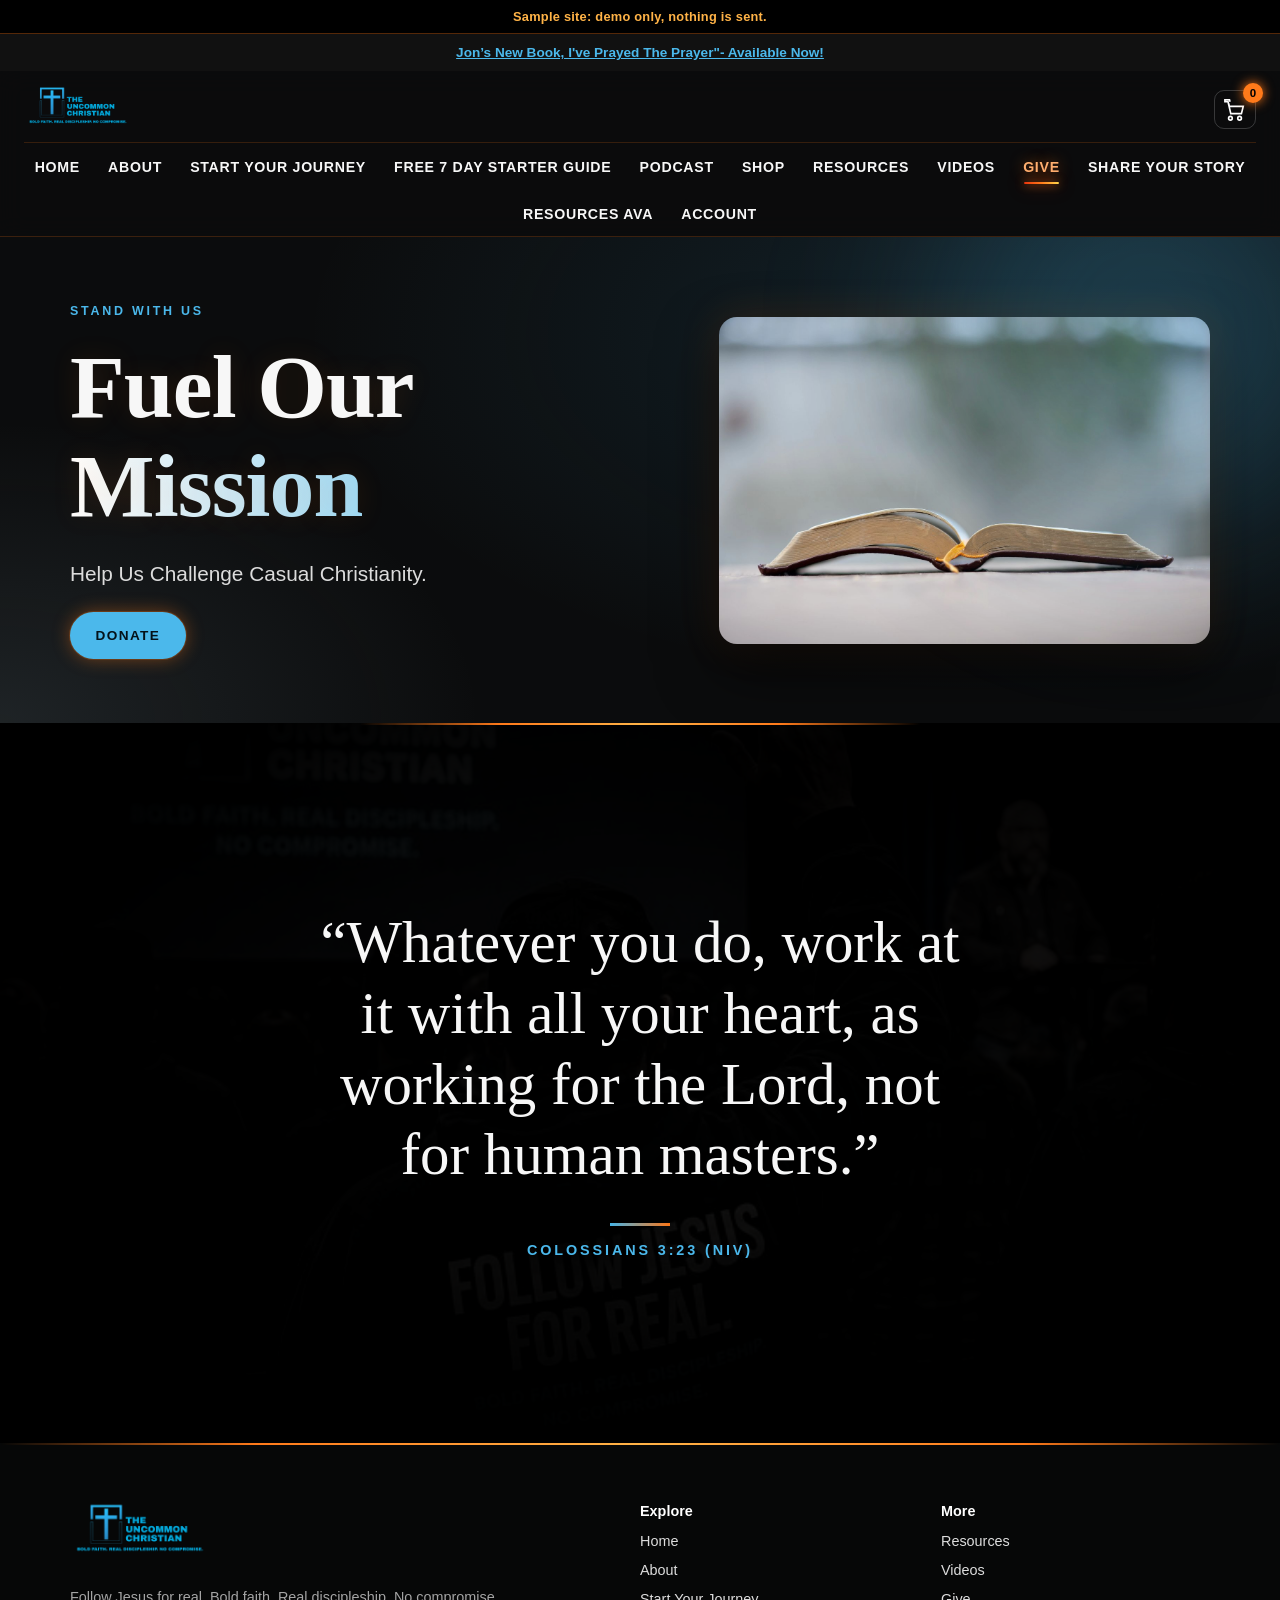
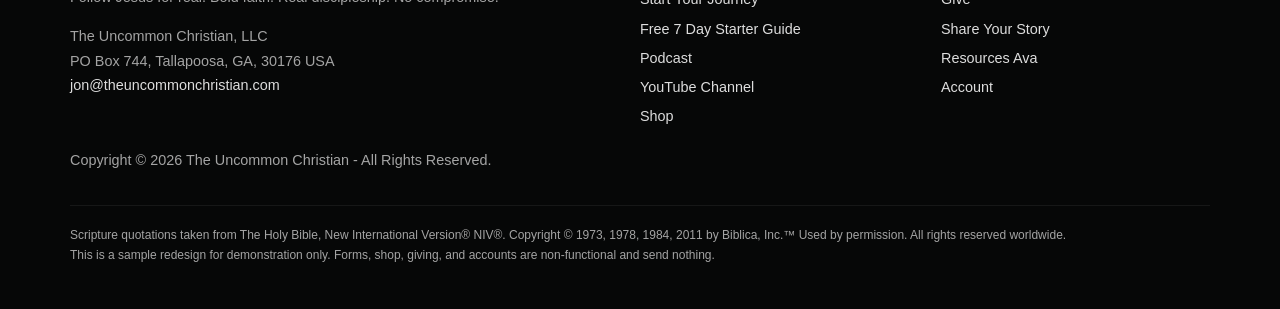
<file: give.html>
<!doctype html><html lang="en"><head><meta charset="utf-8"><meta name="viewport" content="width=device-width,initial-scale=1">
<meta name="robots" content="noindex, nofollow"><meta http-equiv="Content-Security-Policy" content="default-src 'self'; img-src 'self' data:; style-src 'self' 'unsafe-inline' https://fonts.googleapis.com; font-src https://fonts.gstatic.com; frame-src https://www.youtube-nocookie.com https://www.youtube.com; media-src https://kingdomrock.sermon.net https://*.sermon.net; script-src 'self' 'sha256-mTJ4cJaTm2Gw95GeXEpZdvEEY9ybh6FZu1bwcNE7QlY='; connect-src 'none'; form-action 'none'; base-uri 'self'">
<title>Give | The Uncommon Christian (Sample)</title><meta name="description" content="Stand with us. Fuel our mission.">
<link rel="icon" href="img/logo.png"><link rel="preconnect" href="https://fonts.googleapis.com"><link rel="preconnect" href="https://fonts.gstatic.com" crossorigin>
<link rel="stylesheet" href="https://fonts.googleapis.com/css2?family=Open+Sans:wght@400;600;700;800&family=Playfair+Display:ital,wght@0,600;0,700;1,600&display=swap">
<link rel="stylesheet" href="css/style.css"><script src="js/main.js"></script></head><body class="p-give">
<a class="skip" href="#main">Skip to content</a>
<div class="demo" role="note">Sample site: demo only, nothing is sent.</div>
<div class="announce"><a href="shop.html">Jon’s New Book, I've Prayed The Prayer"- Available Now!</a></div>
<header class="site"><nav class="nav" aria-label="Main"><a class="brand" href="index.html"><img src="img/logo.png" alt="The Uncommon Christian" width="108" height="54"></a>
<button class="cart-btn" type="button" aria-label="Open cart" data-open-cart><svg viewBox="0 0 24 24" aria-hidden="true"><path d="M7 18a2 2 0 100 4 2 2 0 000-4zm10 0a2 2 0 100 4 2 2 0 000-4zM5.2 4l.6 3H21l-2 8H7.4L4.4 2H1V0h5l.6 2" transform="translate(0 1)"/></svg><span class="badge" data-cart-count>0</span></button><a class="nav-podcast" href="podcast.html">Podcast</a><button class="burger" aria-expanded="false" aria-controls="menu" aria-label="Open menu">&#9776;</button><ul class="menu" id="menu"><li><a href="index.html">Home</a></li><li><a href="about.html">About</a></li><li><a href="start-your-journey.html">Start Your Journey</a></li><li><a href="free-7-day-starter-guide.html">Free 7 Day Starter Guide</a></li><li><a href="podcast.html">Podcast</a></li><li><a href="shop.html">Shop</a></li><li><a href="resources.html">Resources</a></li><li><a href="videos.html">Videos</a></li><li><a href="give.html" aria-current=page>Give</a></li><li><a href="share-your-story.html">Share Your Story</a></li><li><a href="resources-ava.html">Resources Ava</a></li><li><a href="account.html">Account</a></li></ul></nav></header>
<main id="main">
<section class="hero" style="min-height:auto"><div class="glow"></div><div class="wrap grid"><div class="reveal"><span class="eyebrow">Stand with Us</span><h1>Fuel Our <span>Mission</span></h1><p class="lead">Help Us Challenge Casual Christianity.</p>
<button class="btn" data-demo="givetoast">DONATE</button><div class="toast" id="givetoast" tabindex="-1" role="status">Demo only. Giving is disabled on this sample site; no payment is taken.</div></div>
<div class="reveal"><img class="shadow" src="img/give.jpg" alt="Hands lifted in worship" width="1400" height="931"></div></div></section>
<section class="moment alt"><div class="moment-bg parallax" style="background-image:url(img/about-2.png)"></div><div class="wrap reveal"><blockquote class="verse"><p>&ldquo;Whatever you do, work at it with all your heart, as working for the Lord, not for human masters.&rdquo;</p><cite>Colossians 3:23 (NIV)</cite></blockquote></div></section></main>
<footer class="site"><div class="wrap"><div class="fgrid"><div><img src="img/logo.png" alt="" width="140" height="70" style="width:140px;margin-bottom:1rem"><p>Follow Jesus for real. Bold faith. Real discipleship. No compromise.</p>
<p>The Uncommon Christian, LLC<br>PO Box 744, Tallapoosa, GA, 30176 USA<br><a href="mailto:jon@theuncommonchristian.com">jon@theuncommonchristian.com</a></p></div>
<div><strong style="color:#fff">Explore</strong><ul><li><a href="index.html">Home</a></li><li><a href="about.html">About</a></li><li><a href="start-your-journey.html">Start Your Journey</a></li><li><a href="free-7-day-starter-guide.html">Free 7 Day Starter Guide</a></li><li><a href="podcast.html">Podcast</a></li><li><a href="https://www.youtube.com/@TheUncommonChristian" target="_blank" rel="noopener noreferrer">YouTube Channel</a></li><li><a href="shop.html">Shop</a></li></ul></div>
<div><strong style="color:#fff">More</strong><ul><li><a href="resources.html">Resources</a></li><li><a href="videos.html">Videos</a></li><li><a href="give.html">Give</a></li><li><a href="share-your-story.html">Share Your Story</a></li><li><a href="resources-ava.html">Resources Ava</a></li><li><a href="account.html">Account</a></li></ul></div></div>
<p>Copyright © 2026 The Uncommon Christian - All Rights Reserved.</p>
<p class="niv">Scripture quotations taken from The Holy Bible, New International Version® NIV®. Copyright © 1973, 1978, 1984, 2011 by Biblica, Inc.™ Used by permission. All rights reserved worldwide.<br>This is a sample redesign for demonstration only. Forms, shop, giving, and accounts are non-functional and send nothing.</p></div></footer>
<div class="drawer-scrim" data-close-cart hidden></div>
<aside class="drawer" id="cart" aria-label="Shopping cart" aria-hidden="true" tabindex="-1"><div class="drawer-head"><h3>Your Cart <small class="demo-pill">DEMO</small></h3><button class="lb-close" type="button" data-close-cart aria-label="Close cart">&times;</button></div>
<div class="drawer-body" id="cart-items"></div><div class="drawer-foot"><div class="sub"><span>Subtotal</span><b id="cart-sub">$0.00</b></div><a class="btn glow-btn" href="checkout.html" id="to-checkout">Checkout (demo)</a><p class="muted" style="font-size:.8rem;margin:.6rem 0 0">Sample cart saved only in this browser.</p></div></aside>
</body></html>
</file>
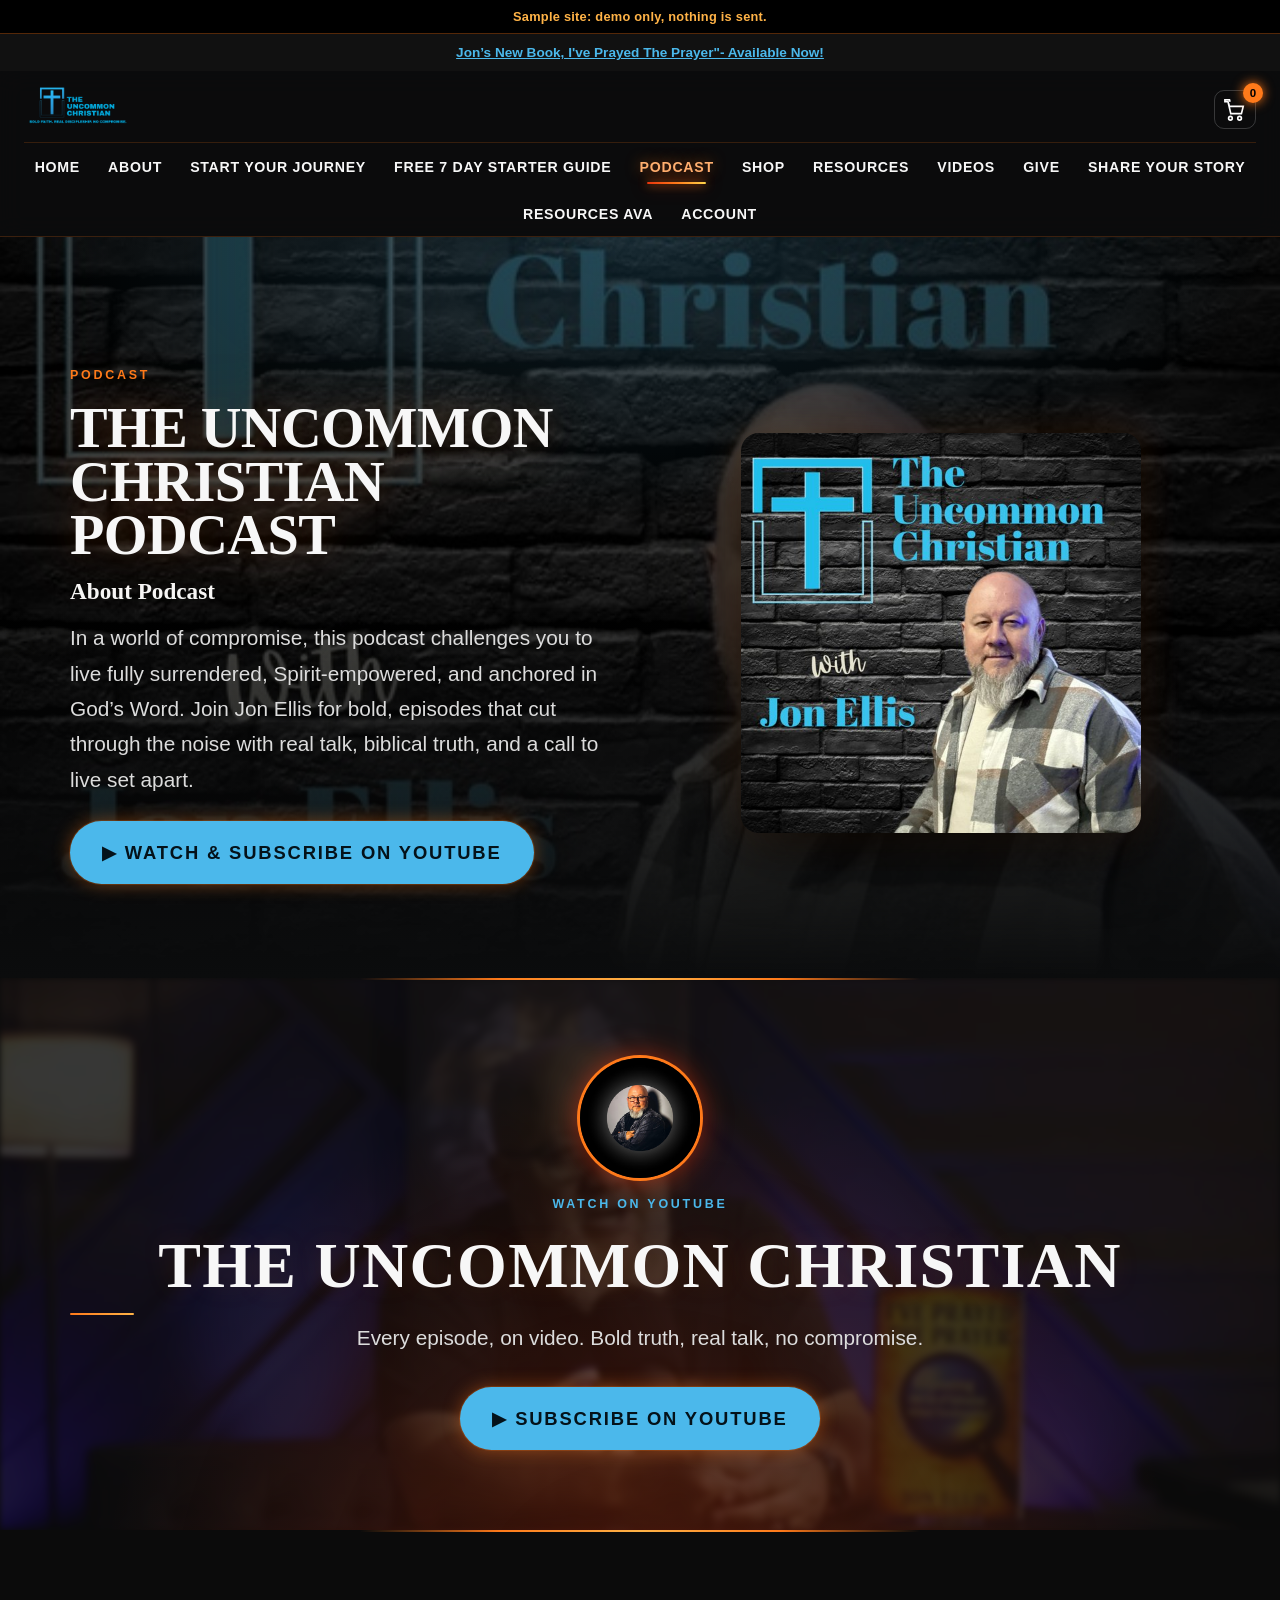
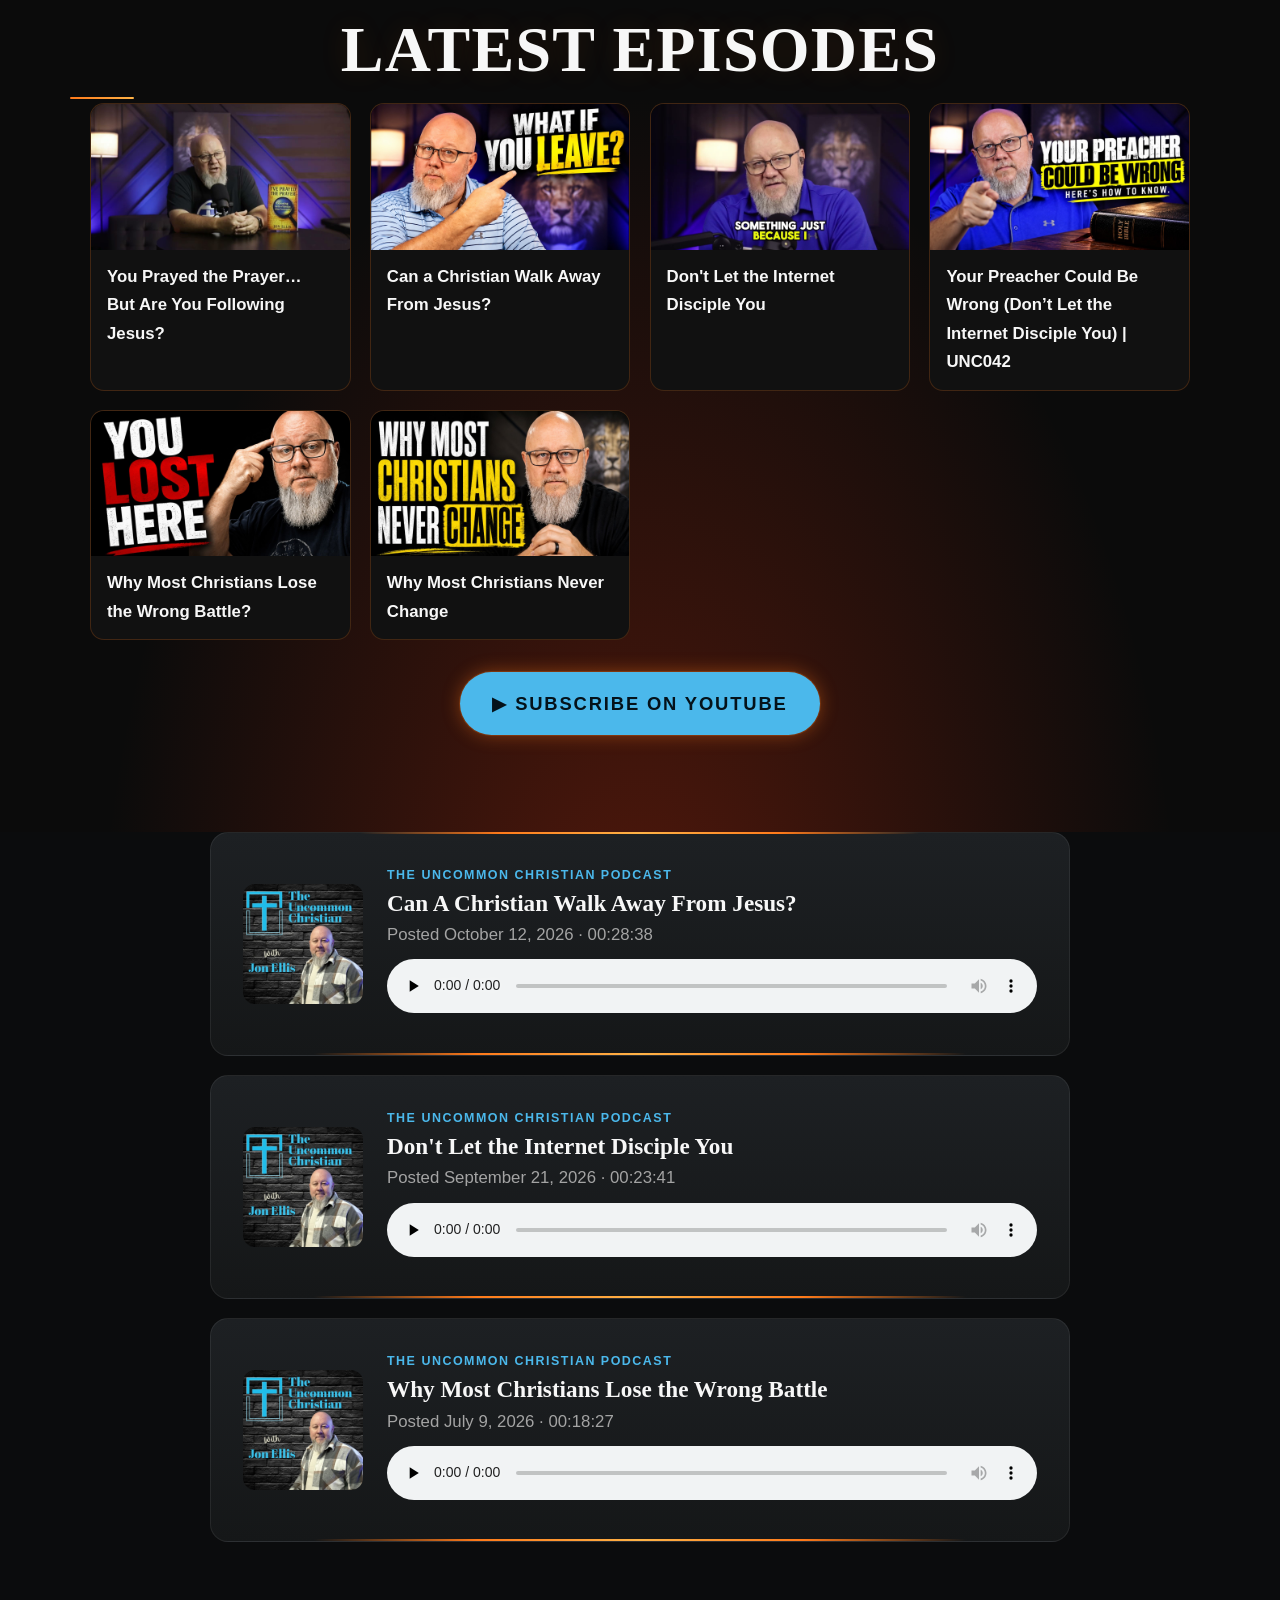
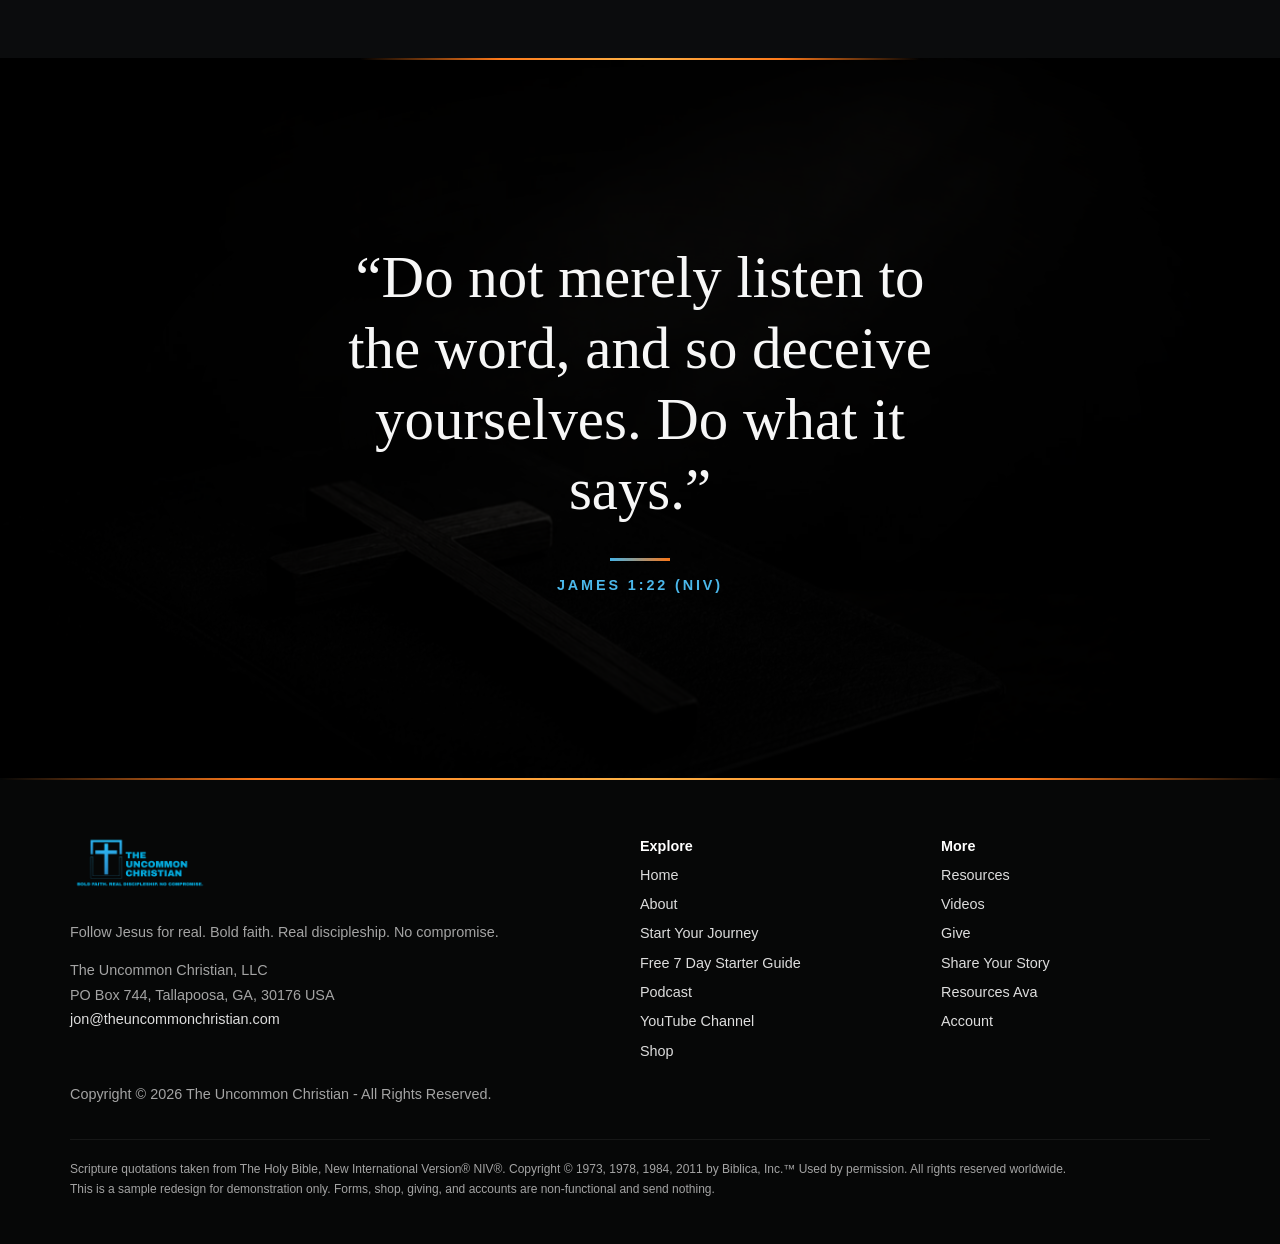
<file: podcast.html>
<!doctype html><html lang="en"><head><meta charset="utf-8"><meta name="viewport" content="width=device-width,initial-scale=1">
<meta name="robots" content="noindex, nofollow"><meta http-equiv="Content-Security-Policy" content="default-src 'self'; img-src 'self' data:; style-src 'self' 'unsafe-inline' https://fonts.googleapis.com; font-src https://fonts.gstatic.com; frame-src https://www.youtube-nocookie.com https://www.youtube.com; media-src https://kingdomrock.sermon.net https://*.sermon.net; script-src 'self' 'sha256-mTJ4cJaTm2Gw95GeXEpZdvEEY9ybh6FZu1bwcNE7QlY='; connect-src 'none'; form-action 'none'; base-uri 'self'">
<title>Podcast | The Uncommon Christian (Sample)</title><meta name="description" content="The Uncommon Christian Podcast with Jon Ellis.">
<link rel="icon" href="img/logo.png"><link rel="preconnect" href="https://fonts.googleapis.com"><link rel="preconnect" href="https://fonts.gstatic.com" crossorigin>
<link rel="stylesheet" href="https://fonts.googleapis.com/css2?family=Open+Sans:wght@400;600;700;800&family=Playfair+Display:ital,wght@0,600;0,700;1,600&display=swap">
<link rel="stylesheet" href="css/style.css"><script src="js/main.js"></script></head><body class="p-podcast">
<a class="skip" href="#main">Skip to content</a>
<div class="demo" role="note">Sample site: demo only, nothing is sent.</div>
<div class="announce"><a href="shop.html">Jon’s New Book, I've Prayed The Prayer"- Available Now!</a></div>
<header class="site"><nav class="nav" aria-label="Main"><a class="brand" href="index.html"><img src="img/logo.png" alt="The Uncommon Christian" width="108" height="54"></a>
<button class="cart-btn" type="button" aria-label="Open cart" data-open-cart><svg viewBox="0 0 24 24" aria-hidden="true"><path d="M7 18a2 2 0 100 4 2 2 0 000-4zm10 0a2 2 0 100 4 2 2 0 000-4zM5.2 4l.6 3H21l-2 8H7.4L4.4 2H1V0h5l.6 2" transform="translate(0 1)"/></svg><span class="badge" data-cart-count>0</span></button><a class="nav-podcast" href="podcast.html">Podcast</a><button class="burger" aria-expanded="false" aria-controls="menu" aria-label="Open menu">&#9776;</button><ul class="menu" id="menu"><li><a href="index.html">Home</a></li><li><a href="about.html">About</a></li><li><a href="start-your-journey.html">Start Your Journey</a></li><li><a href="free-7-day-starter-guide.html">Free 7 Day Starter Guide</a></li><li><a href="podcast.html" aria-current=page>Podcast</a></li><li><a href="shop.html">Shop</a></li><li><a href="resources.html">Resources</a></li><li><a href="videos.html">Videos</a></li><li><a href="give.html">Give</a></li><li><a href="share-your-story.html">Share Your Story</a></li><li><a href="resources-ava.html">Resources Ava</a></li><li><a href="account.html">Account</a></li></ul></nav></header>
<main id="main">
<section class="page-hero banner"><div class="banner-bg parallax"></div><div class="embers" aria-hidden="true"></div><div class="wrap split" style="text-align:left"><div class="reveal"><span class="eyebrow">Podcast</span><h1>The Uncommon Christian Podcast</h1><h3>About Podcast</h3><p class="lead">In a world of compromise, this podcast challenges you to live fully surrendered, Spirit-empowered, and anchored in God’s Word. Join Jon Ellis for bold, episodes that cut through the noise with real talk, biblical truth, and a call to live set apart.</p><p style="margin-top:1.5rem"><a class="btn yt-btn" href="https://www.youtube.com/@TheUncommonChristian?sub_confirmation=1" target="_blank" rel="noopener noreferrer">&#9654; Watch &amp; Subscribe on YouTube</a></p></div>
<div class="reveal"><img class="shadow" src="img/podcast-art.jpg" alt="The Uncommon Christian Podcast artwork" width="600" height="600" style="width:min(400px,100%);margin:auto"></div></div></section>
<section class="yt-promo yt-hero"><div class="yt-hero-bg" style="background-image:url(img/yt/cGrsp4dl8eo.jpg)"></div><div class="wrap reveal"><img class="yt-avatar" src="img/yt/avatar.jpg" alt="The Uncommon Christian YouTube channel" width="400" height="400"><span class="eyebrow">Watch on YouTube</span><h2>THE UNCOMMON CHRISTIAN</h2><p class="lead">Every episode, on video. Bold truth, real talk, no compromise.</p><a class="btn yt-btn" href="https://www.youtube.com/@TheUncommonChristian?sub_confirmation=1" target="_blank" rel="noopener noreferrer">&#9654; Subscribe on YouTube</a></div></section><section class="yt-promo"><div class="wrap reveal"><h2>LATEST EPISODES</h2><div class="yt-grid"><a class="yt-card" href="https://www.youtube.com/watch?v=cGrsp4dl8eo" target="_blank" rel="noopener noreferrer"><img src="img/yt/cGrsp4dl8eo.jpg" alt="" width="1280" height="720" loading="lazy"><span>You Prayed the Prayer… But Are You Following Jesus?</span></a><a class="yt-card" href="https://www.youtube.com/watch?v=QjX6ANWjH10" target="_blank" rel="noopener noreferrer"><img src="img/yt/QjX6ANWjH10.jpg" alt="" width="1280" height="720" loading="lazy"><span>Can a Christian Walk Away From Jesus?</span></a><a class="yt-card" href="https://www.youtube.com/watch?v=nGfTe3ub4Cc" target="_blank" rel="noopener noreferrer"><img src="img/yt/nGfTe3ub4Cc.jpg" alt="" width="1280" height="720" loading="lazy"><span>Don&#x27;t Let the Internet Disciple You</span></a><a class="yt-card" href="https://www.youtube.com/watch?v=NaMaM82e7yY" target="_blank" rel="noopener noreferrer"><img src="img/yt/NaMaM82e7yY.jpg" alt="" width="1280" height="720" loading="lazy"><span>Your Preacher Could Be Wrong (Don’t Let the Internet Disciple You) | UNC042</span></a><a class="yt-card" href="https://www.youtube.com/watch?v=rxiumMT2OWc" target="_blank" rel="noopener noreferrer"><img src="img/yt/rxiumMT2OWc.jpg" alt="" width="1280" height="720" loading="lazy"><span>Why Most Christians Lose the Wrong Battle?</span></a><a class="yt-card" href="https://www.youtube.com/watch?v=OtBx9xfiNnk" target="_blank" rel="noopener noreferrer"><img src="img/yt/OtBx9xfiNnk.jpg" alt="" width="1280" height="720" loading="lazy"><span>Why Most Christians Never Change</span></a></div><p style="margin-top:2rem"><a class="btn yt-btn" href="https://www.youtube.com/@TheUncommonChristian?sub_confirmation=1" target="_blank" rel="noopener noreferrer">&#9654; Subscribe on YouTube</a></p></div></section><section style="padding-top:0"><div class="wrap" style="display:grid;gap:1.2rem;max-width:900px"><article class="card ep reveal"><img src="img/podcast-art.jpg" alt="" width="600" height="600"><div><span class="eyebrow" style="margin:0">THE UNCOMMON CHRISTIAN PODCAST</span><h3 style="margin:.3rem 0">Can A Christian Walk Away From Jesus?</h3><p class="muted" style="margin:0">Posted October 12, 2026 &middot; 00:28:38</p><audio controls preload="none" src="https://kingdomrock.sermon.net/22566514/controller/link/action/podcast/type/audio_canachristianwalkawayfromesus/id/4385865.mp3" aria-label="Play Can A Christian Walk Away From Jesus?"></audio></div></article><article class="card ep reveal"><img src="img/podcast-art.jpg" alt="" width="600" height="600"><div><span class="eyebrow" style="margin:0">THE UNCOMMON CHRISTIAN PODCAST</span><h3 style="margin:.3rem 0">Don't Let the Internet Disciple You</h3><p class="muted" style="margin:0">Posted September 21, 2026 &middot; 00:23:41</p><audio controls preload="none" src="https://kingdomrock.sermon.net/22560077/controller/link/action/podcast/type/audio_dontlettheinternetdiscipleyou/id/4379556.mp3" aria-label="Play Don't Let the Internet Disciple You"></audio></div></article><article class="card ep reveal"><img src="img/podcast-art.jpg" alt="" width="600" height="600"><div><span class="eyebrow" style="margin:0">THE UNCOMMON CHRISTIAN PODCAST</span><h3 style="margin:.3rem 0">Why Most Christians Lose the Wrong Battle</h3><p class="muted" style="margin:0">Posted July 9, 2026 &middot; 00:18:27</p><audio controls preload="none" src="https://kingdomrock.sermon.net/22539086/controller/link/action/podcast/type/audio_whymostchristianslosethewrongb/id/4359139.mp3" aria-label="Play Why Most Christians Lose the Wrong Battle"></audio></div></article></div></section>
<section class="moment alt"><div class="moment-bg parallax" style="background-image:url(img/about-3.png)"></div><div class="wrap reveal"><blockquote class="verse"><p>&ldquo;Do not merely listen to the word, and so deceive yourselves. Do what it says.&rdquo;</p><cite>James 1:22 (NIV)</cite></blockquote></div></section></main>
<footer class="site"><div class="wrap"><div class="fgrid"><div><img src="img/logo.png" alt="" width="140" height="70" style="width:140px;margin-bottom:1rem"><p>Follow Jesus for real. Bold faith. Real discipleship. No compromise.</p>
<p>The Uncommon Christian, LLC<br>PO Box 744, Tallapoosa, GA, 30176 USA<br><a href="mailto:jon@theuncommonchristian.com">jon@theuncommonchristian.com</a></p></div>
<div><strong style="color:#fff">Explore</strong><ul><li><a href="index.html">Home</a></li><li><a href="about.html">About</a></li><li><a href="start-your-journey.html">Start Your Journey</a></li><li><a href="free-7-day-starter-guide.html">Free 7 Day Starter Guide</a></li><li><a href="podcast.html">Podcast</a></li><li><a href="https://www.youtube.com/@TheUncommonChristian" target="_blank" rel="noopener noreferrer">YouTube Channel</a></li><li><a href="shop.html">Shop</a></li></ul></div>
<div><strong style="color:#fff">More</strong><ul><li><a href="resources.html">Resources</a></li><li><a href="videos.html">Videos</a></li><li><a href="give.html">Give</a></li><li><a href="share-your-story.html">Share Your Story</a></li><li><a href="resources-ava.html">Resources Ava</a></li><li><a href="account.html">Account</a></li></ul></div></div>
<p>Copyright © 2026 The Uncommon Christian - All Rights Reserved.</p>
<p class="niv">Scripture quotations taken from The Holy Bible, New International Version® NIV®. Copyright © 1973, 1978, 1984, 2011 by Biblica, Inc.™ Used by permission. All rights reserved worldwide.<br>This is a sample redesign for demonstration only. Forms, shop, giving, and accounts are non-functional and send nothing.</p></div></footer>
<div class="drawer-scrim" data-close-cart hidden></div>
<aside class="drawer" id="cart" aria-label="Shopping cart" aria-hidden="true" tabindex="-1"><div class="drawer-head"><h3>Your Cart <small class="demo-pill">DEMO</small></h3><button class="lb-close" type="button" data-close-cart aria-label="Close cart">&times;</button></div>
<div class="drawer-body" id="cart-items"></div><div class="drawer-foot"><div class="sub"><span>Subtotal</span><b id="cart-sub">$0.00</b></div><a class="btn glow-btn" href="checkout.html" id="to-checkout">Checkout (demo)</a><p class="muted" style="font-size:.8rem;margin:.6rem 0 0">Sample cart saved only in this browser.</p></div></aside>
</body></html>
</file>
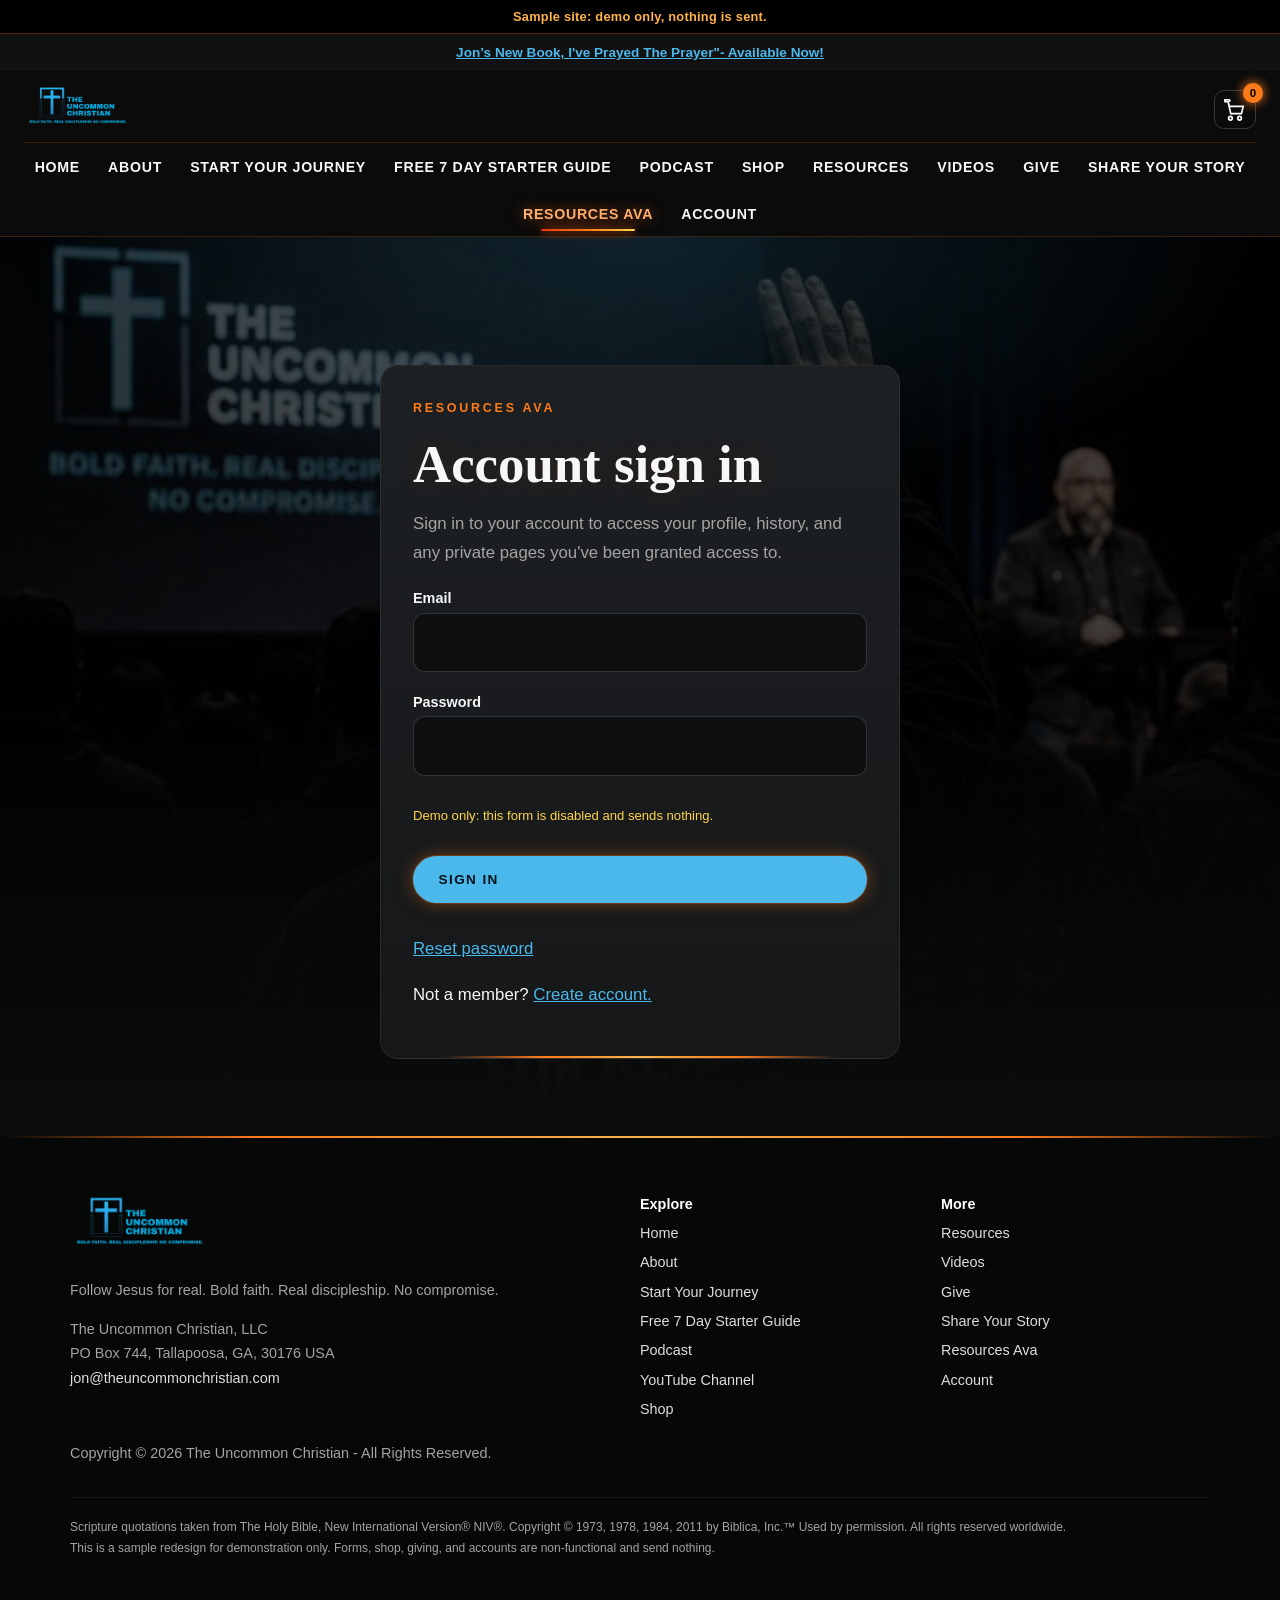
<file: resources-ava.html>
<!doctype html><html lang="en"><head><meta charset="utf-8"><meta name="viewport" content="width=device-width,initial-scale=1">
<meta name="robots" content="noindex, nofollow"><meta http-equiv="Content-Security-Policy" content="default-src 'self'; img-src 'self' data:; style-src 'self' 'unsafe-inline' https://fonts.googleapis.com; font-src https://fonts.gstatic.com; frame-src https://www.youtube-nocookie.com https://www.youtube.com; media-src https://kingdomrock.sermon.net https://*.sermon.net; script-src 'self' 'sha256-mTJ4cJaTm2Gw95GeXEpZdvEEY9ybh6FZu1bwcNE7QlY='; connect-src 'none'; form-action 'none'; base-uri 'self'">
<title>Resources Ava | The Uncommon Christian (Sample)</title><meta name="description" content="Account sign in (sample).">
<link rel="icon" href="img/logo.png"><link rel="preconnect" href="https://fonts.googleapis.com"><link rel="preconnect" href="https://fonts.gstatic.com" crossorigin>
<link rel="stylesheet" href="https://fonts.googleapis.com/css2?family=Open+Sans:wght@400;600;700;800&family=Playfair+Display:ital,wght@0,600;0,700;1,600&display=swap">
<link rel="stylesheet" href="css/style.css"><script src="js/main.js"></script></head><body class="p-resources-ava">
<a class="skip" href="#main">Skip to content</a>
<div class="demo" role="note">Sample site: demo only, nothing is sent.</div>
<div class="announce"><a href="shop.html">Jon’s New Book, I've Prayed The Prayer"- Available Now!</a></div>
<header class="site"><nav class="nav" aria-label="Main"><a class="brand" href="index.html"><img src="img/logo.png" alt="The Uncommon Christian" width="108" height="54"></a>
<button class="cart-btn" type="button" aria-label="Open cart" data-open-cart><svg viewBox="0 0 24 24" aria-hidden="true"><path d="M7 18a2 2 0 100 4 2 2 0 000-4zm10 0a2 2 0 100 4 2 2 0 000-4zM5.2 4l.6 3H21l-2 8H7.4L4.4 2H1V0h5l.6 2" transform="translate(0 1)"/></svg><span class="badge" data-cart-count>0</span></button><a class="nav-podcast" href="podcast.html">Podcast</a><button class="burger" aria-expanded="false" aria-controls="menu" aria-label="Open menu">&#9776;</button><ul class="menu" id="menu"><li><a href="index.html">Home</a></li><li><a href="about.html">About</a></li><li><a href="start-your-journey.html">Start Your Journey</a></li><li><a href="free-7-day-starter-guide.html">Free 7 Day Starter Guide</a></li><li><a href="podcast.html">Podcast</a></li><li><a href="shop.html">Shop</a></li><li><a href="resources.html">Resources</a></li><li><a href="videos.html">Videos</a></li><li><a href="give.html">Give</a></li><li><a href="share-your-story.html">Share Your Story</a></li><li><a href="resources-ava.html" aria-current=page>Resources Ava</a></li><li><a href="account.html">Account</a></li></ul></nav></header>
<main id="main"><section class="page-hero banner"><div class="banner-bg parallax"></div><div class="embers" aria-hidden="true"></div><div class="wrap" style="max-width:560px"><div class="card reveal" style="text-align:left"><span class="eyebrow">Resources Ava</span><h2>Account sign in</h2><p class="muted">Sign in to your account to access your profile, history, and any private pages you've been granted access to.</p>
<form class="demo-form" action="#" novalidate><div><label for="le">Email</label><input id=le type=email autocomplete=off></div><div><label for="lp">Password</label><input id=lp type=password autocomplete=off></div><p class="note">Demo only: this form is disabled and sends nothing.</p><button class="btn" type="submit">SIGN IN</button><div class="toast" tabindex="-1" role="status">Demo only, nothing was sent. This is a sample site.</div></form><p class="mt"><a href="#" data-demo="rt">Reset password</a></p><div class="toast" id="rt" tabindex="-1" role="status">Demo only. No accounts exist on this sample site.</div><p>Not a member? <a href="create-account.html">Create account.</a></p></div></div></section></main>
<footer class="site"><div class="wrap"><div class="fgrid"><div><img src="img/logo.png" alt="" width="140" height="70" style="width:140px;margin-bottom:1rem"><p>Follow Jesus for real. Bold faith. Real discipleship. No compromise.</p>
<p>The Uncommon Christian, LLC<br>PO Box 744, Tallapoosa, GA, 30176 USA<br><a href="mailto:jon@theuncommonchristian.com">jon@theuncommonchristian.com</a></p></div>
<div><strong style="color:#fff">Explore</strong><ul><li><a href="index.html">Home</a></li><li><a href="about.html">About</a></li><li><a href="start-your-journey.html">Start Your Journey</a></li><li><a href="free-7-day-starter-guide.html">Free 7 Day Starter Guide</a></li><li><a href="podcast.html">Podcast</a></li><li><a href="https://www.youtube.com/@TheUncommonChristian" target="_blank" rel="noopener noreferrer">YouTube Channel</a></li><li><a href="shop.html">Shop</a></li></ul></div>
<div><strong style="color:#fff">More</strong><ul><li><a href="resources.html">Resources</a></li><li><a href="videos.html">Videos</a></li><li><a href="give.html">Give</a></li><li><a href="share-your-story.html">Share Your Story</a></li><li><a href="resources-ava.html">Resources Ava</a></li><li><a href="account.html">Account</a></li></ul></div></div>
<p>Copyright © 2026 The Uncommon Christian - All Rights Reserved.</p>
<p class="niv">Scripture quotations taken from The Holy Bible, New International Version® NIV®. Copyright © 1973, 1978, 1984, 2011 by Biblica, Inc.™ Used by permission. All rights reserved worldwide.<br>This is a sample redesign for demonstration only. Forms, shop, giving, and accounts are non-functional and send nothing.</p></div></footer>
<div class="drawer-scrim" data-close-cart hidden></div>
<aside class="drawer" id="cart" aria-label="Shopping cart" aria-hidden="true" tabindex="-1"><div class="drawer-head"><h3>Your Cart <small class="demo-pill">DEMO</small></h3><button class="lb-close" type="button" data-close-cart aria-label="Close cart">&times;</button></div>
<div class="drawer-body" id="cart-items"></div><div class="drawer-foot"><div class="sub"><span>Subtotal</span><b id="cart-sub">$0.00</b></div><a class="btn glow-btn" href="checkout.html" id="to-checkout">Checkout (demo)</a><p class="muted" style="font-size:.8rem;margin:.6rem 0 0">Sample cart saved only in this browser.</p></div></aside>
</body></html>
</file>
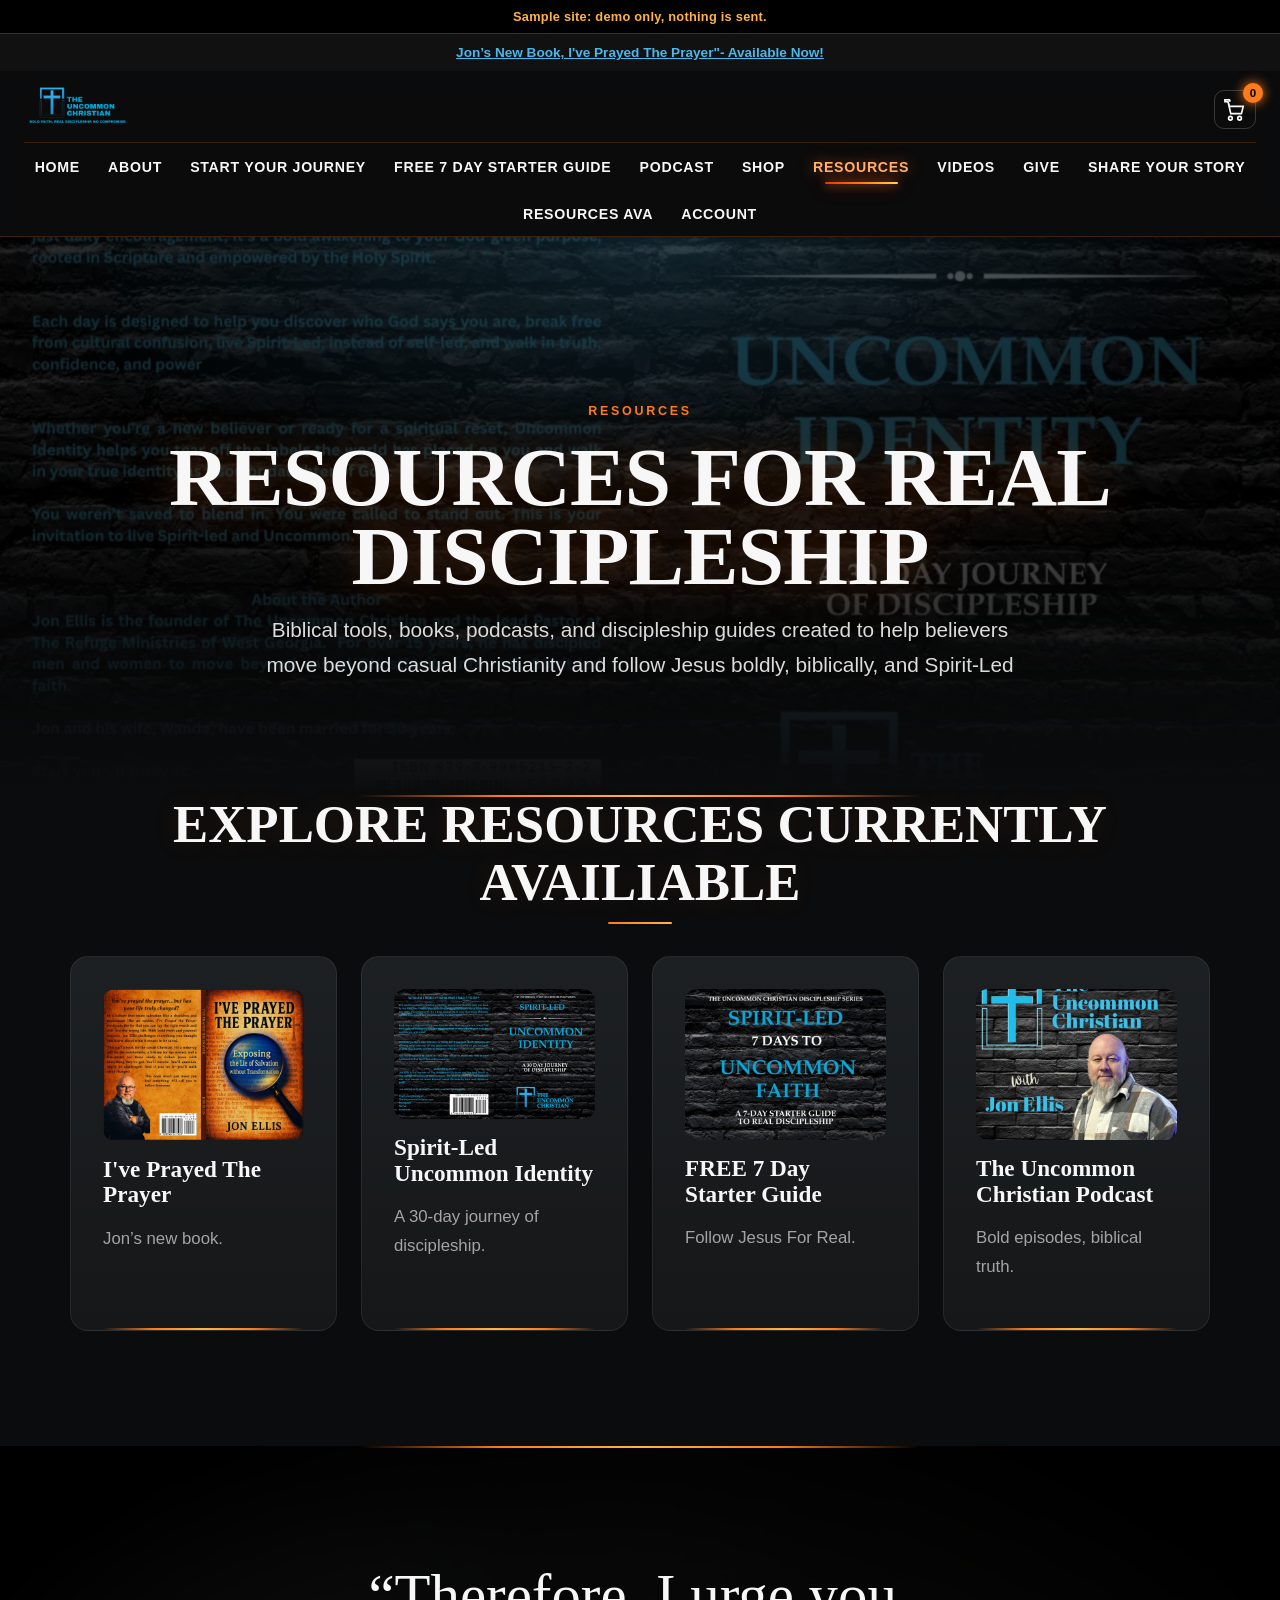
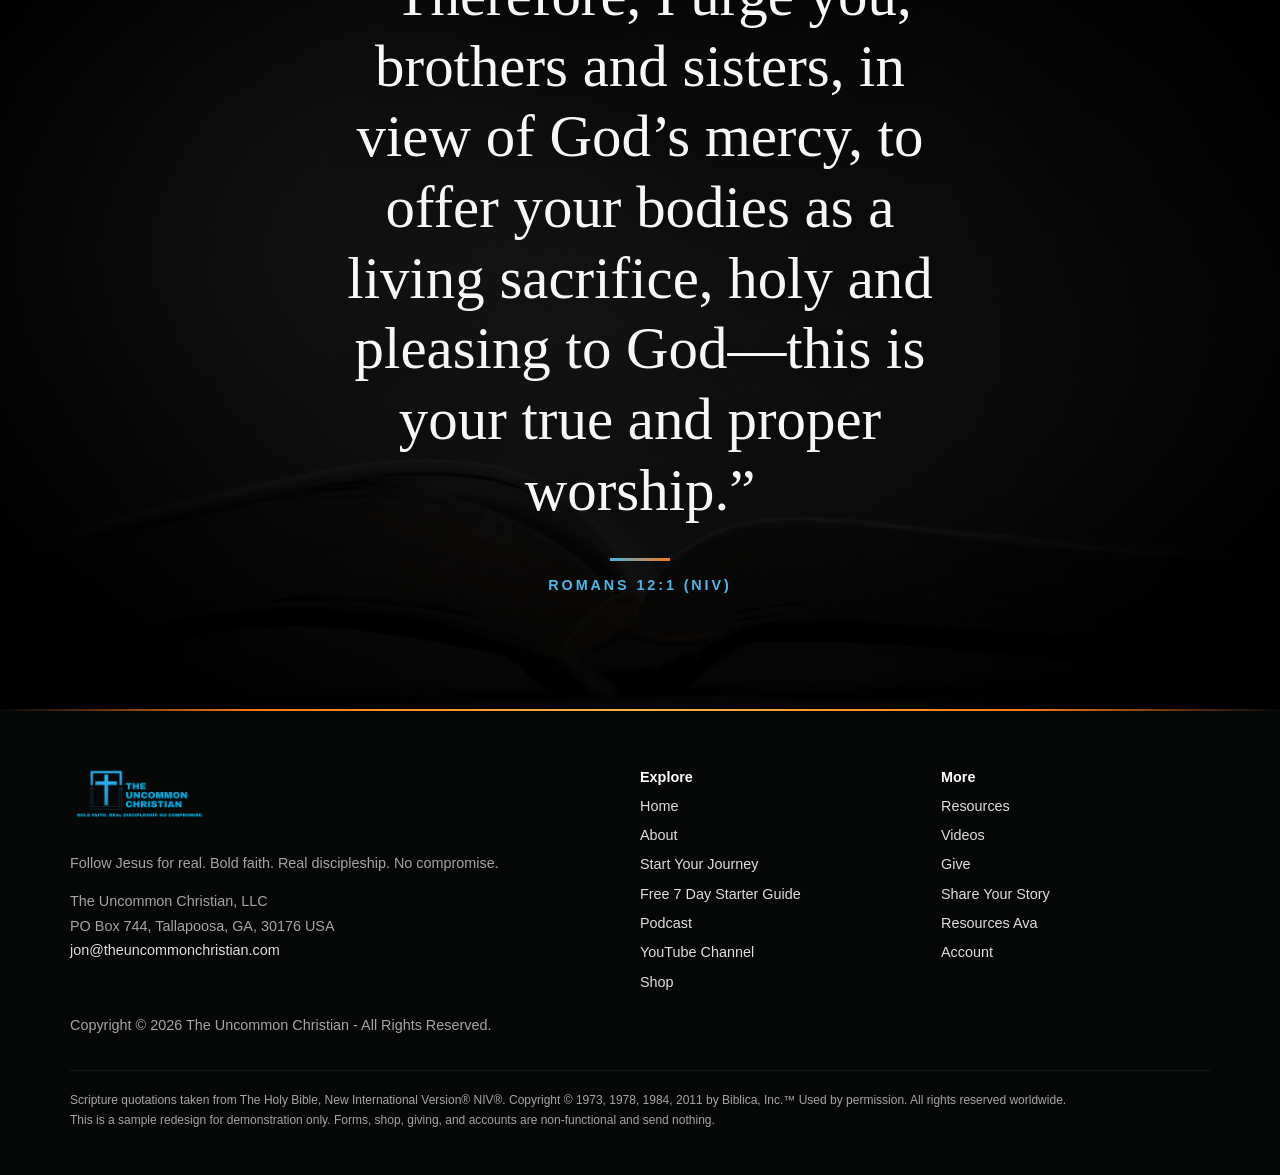
<file: resources.html>
<!doctype html><html lang="en"><head><meta charset="utf-8"><meta name="viewport" content="width=device-width,initial-scale=1">
<meta name="robots" content="noindex, nofollow"><meta http-equiv="Content-Security-Policy" content="default-src 'self'; img-src 'self' data:; style-src 'self' 'unsafe-inline' https://fonts.googleapis.com; font-src https://fonts.gstatic.com; frame-src https://www.youtube-nocookie.com https://www.youtube.com; media-src https://kingdomrock.sermon.net https://*.sermon.net; script-src 'self' 'sha256-mTJ4cJaTm2Gw95GeXEpZdvEEY9ybh6FZu1bwcNE7QlY='; connect-src 'none'; form-action 'none'; base-uri 'self'">
<title>Resources | The Uncommon Christian (Sample)</title><meta name="description" content="Resources for real discipleship.">
<link rel="icon" href="img/logo.png"><link rel="preconnect" href="https://fonts.googleapis.com"><link rel="preconnect" href="https://fonts.gstatic.com" crossorigin>
<link rel="stylesheet" href="https://fonts.googleapis.com/css2?family=Open+Sans:wght@400;600;700;800&family=Playfair+Display:ital,wght@0,600;0,700;1,600&display=swap">
<link rel="stylesheet" href="css/style.css"><script src="js/main.js"></script></head><body class="p-resources">
<a class="skip" href="#main">Skip to content</a>
<div class="demo" role="note">Sample site: demo only, nothing is sent.</div>
<div class="announce"><a href="shop.html">Jon’s New Book, I've Prayed The Prayer"- Available Now!</a></div>
<header class="site"><nav class="nav" aria-label="Main"><a class="brand" href="index.html"><img src="img/logo.png" alt="The Uncommon Christian" width="108" height="54"></a>
<button class="cart-btn" type="button" aria-label="Open cart" data-open-cart><svg viewBox="0 0 24 24" aria-hidden="true"><path d="M7 18a2 2 0 100 4 2 2 0 000-4zm10 0a2 2 0 100 4 2 2 0 000-4zM5.2 4l.6 3H21l-2 8H7.4L4.4 2H1V0h5l.6 2" transform="translate(0 1)"/></svg><span class="badge" data-cart-count>0</span></button><a class="nav-podcast" href="podcast.html">Podcast</a><button class="burger" aria-expanded="false" aria-controls="menu" aria-label="Open menu">&#9776;</button><ul class="menu" id="menu"><li><a href="index.html">Home</a></li><li><a href="about.html">About</a></li><li><a href="start-your-journey.html">Start Your Journey</a></li><li><a href="free-7-day-starter-guide.html">Free 7 Day Starter Guide</a></li><li><a href="podcast.html">Podcast</a></li><li><a href="shop.html">Shop</a></li><li><a href="resources.html" aria-current=page>Resources</a></li><li><a href="videos.html">Videos</a></li><li><a href="give.html">Give</a></li><li><a href="share-your-story.html">Share Your Story</a></li><li><a href="resources-ava.html">Resources Ava</a></li><li><a href="account.html">Account</a></li></ul></nav></header>
<main id="main">
<section class="page-hero banner"><div class="banner-bg parallax"></div><div class="embers" aria-hidden="true"></div><div class="wrap reveal"><span class="eyebrow">Resources</span><h1>Resources for Real Discipleship</h1><p class="lead">Biblical tools, books, podcasts, and discipleship guides created to help believers move beyond casual Christianity and follow Jesus boldly, biblically, and Spirit-Led</p></div></section>
<section style="padding-top:0"><div class="wrap"><h2 class="center reveal">EXPLORE RESOURCES CURRENTLY AVAILIABLE</h2><div class="cards mt">
<a class="card reveal" href="shop.html" style="text-decoration:none;color:inherit"><img src="img/hero.jpg" alt="" style="border-radius:12px;margin-bottom:1rem"><h3>I've Prayed The Prayer</h3><p class="muted">Jon’s new book.</p></a>
<a class="card reveal" href="shop.html" style="text-decoration:none;color:inherit"><img src="img/spirit-led.png" alt="" style="border-radius:12px;margin-bottom:1rem"><h3>Spirit-Led Uncommon Identity</h3><p class="muted">A 30-day journey of discipleship.</p></a>
<a class="card reveal" href="free-7-day-starter-guide.html" style="text-decoration:none;color:inherit"><img src="img/starter-guide.png" alt="" style="border-radius:12px;margin-bottom:1rem;aspect-ratio:4/3;object-fit:cover;object-position:top"><h3>FREE 7 Day Starter Guide</h3><p class="muted">Follow Jesus For Real.</p></a>
<a class="card reveal" href="podcast.html" style="text-decoration:none;color:inherit"><img src="img/podcast-art.jpg" alt="" style="border-radius:12px;margin-bottom:1rem;aspect-ratio:4/3;object-fit:cover"><h3>The Uncommon Christian Podcast</h3><p class="muted">Bold episodes, biblical truth.</p></a></div></div></section>
<section class="moment alt"><div class="moment-bg parallax" style="background-image:url(img/give.jpg)"></div><div class="wrap reveal"><blockquote class="verse"><p>&ldquo;Therefore, I urge you, brothers and sisters, in view of God’s mercy, to offer your bodies as a living sacrifice, holy and pleasing to God—this is your true and proper worship.&rdquo;</p><cite>Romans 12:1 (NIV)</cite></blockquote></div></section></main>
<footer class="site"><div class="wrap"><div class="fgrid"><div><img src="img/logo.png" alt="" width="140" height="70" style="width:140px;margin-bottom:1rem"><p>Follow Jesus for real. Bold faith. Real discipleship. No compromise.</p>
<p>The Uncommon Christian, LLC<br>PO Box 744, Tallapoosa, GA, 30176 USA<br><a href="mailto:jon@theuncommonchristian.com">jon@theuncommonchristian.com</a></p></div>
<div><strong style="color:#fff">Explore</strong><ul><li><a href="index.html">Home</a></li><li><a href="about.html">About</a></li><li><a href="start-your-journey.html">Start Your Journey</a></li><li><a href="free-7-day-starter-guide.html">Free 7 Day Starter Guide</a></li><li><a href="podcast.html">Podcast</a></li><li><a href="https://www.youtube.com/@TheUncommonChristian" target="_blank" rel="noopener noreferrer">YouTube Channel</a></li><li><a href="shop.html">Shop</a></li></ul></div>
<div><strong style="color:#fff">More</strong><ul><li><a href="resources.html">Resources</a></li><li><a href="videos.html">Videos</a></li><li><a href="give.html">Give</a></li><li><a href="share-your-story.html">Share Your Story</a></li><li><a href="resources-ava.html">Resources Ava</a></li><li><a href="account.html">Account</a></li></ul></div></div>
<p>Copyright © 2026 The Uncommon Christian - All Rights Reserved.</p>
<p class="niv">Scripture quotations taken from The Holy Bible, New International Version® NIV®. Copyright © 1973, 1978, 1984, 2011 by Biblica, Inc.™ Used by permission. All rights reserved worldwide.<br>This is a sample redesign for demonstration only. Forms, shop, giving, and accounts are non-functional and send nothing.</p></div></footer>
<div class="drawer-scrim" data-close-cart hidden></div>
<aside class="drawer" id="cart" aria-label="Shopping cart" aria-hidden="true" tabindex="-1"><div class="drawer-head"><h3>Your Cart <small class="demo-pill">DEMO</small></h3><button class="lb-close" type="button" data-close-cart aria-label="Close cart">&times;</button></div>
<div class="drawer-body" id="cart-items"></div><div class="drawer-foot"><div class="sub"><span>Subtotal</span><b id="cart-sub">$0.00</b></div><a class="btn glow-btn" href="checkout.html" id="to-checkout">Checkout (demo)</a><p class="muted" style="font-size:.8rem;margin:.6rem 0 0">Sample cart saved only in this browser.</p></div></aside>
</body></html>
</file>
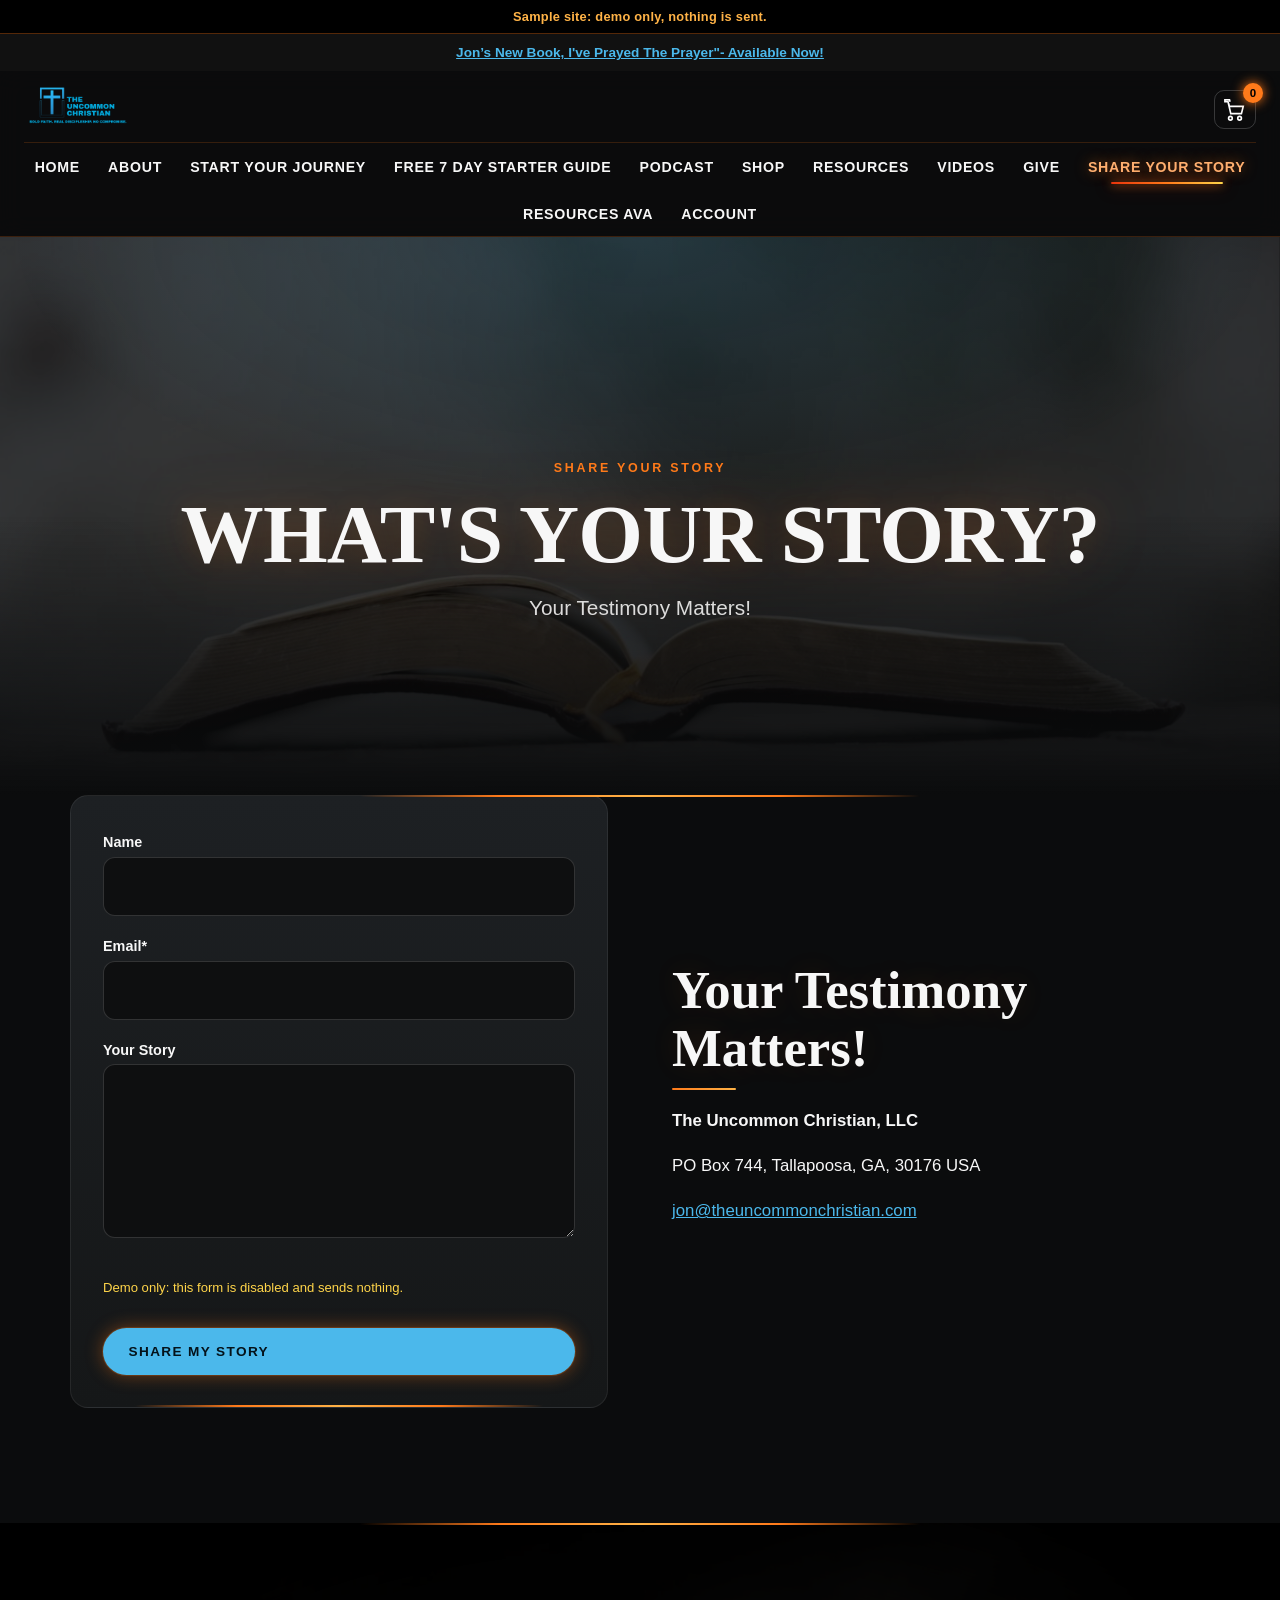
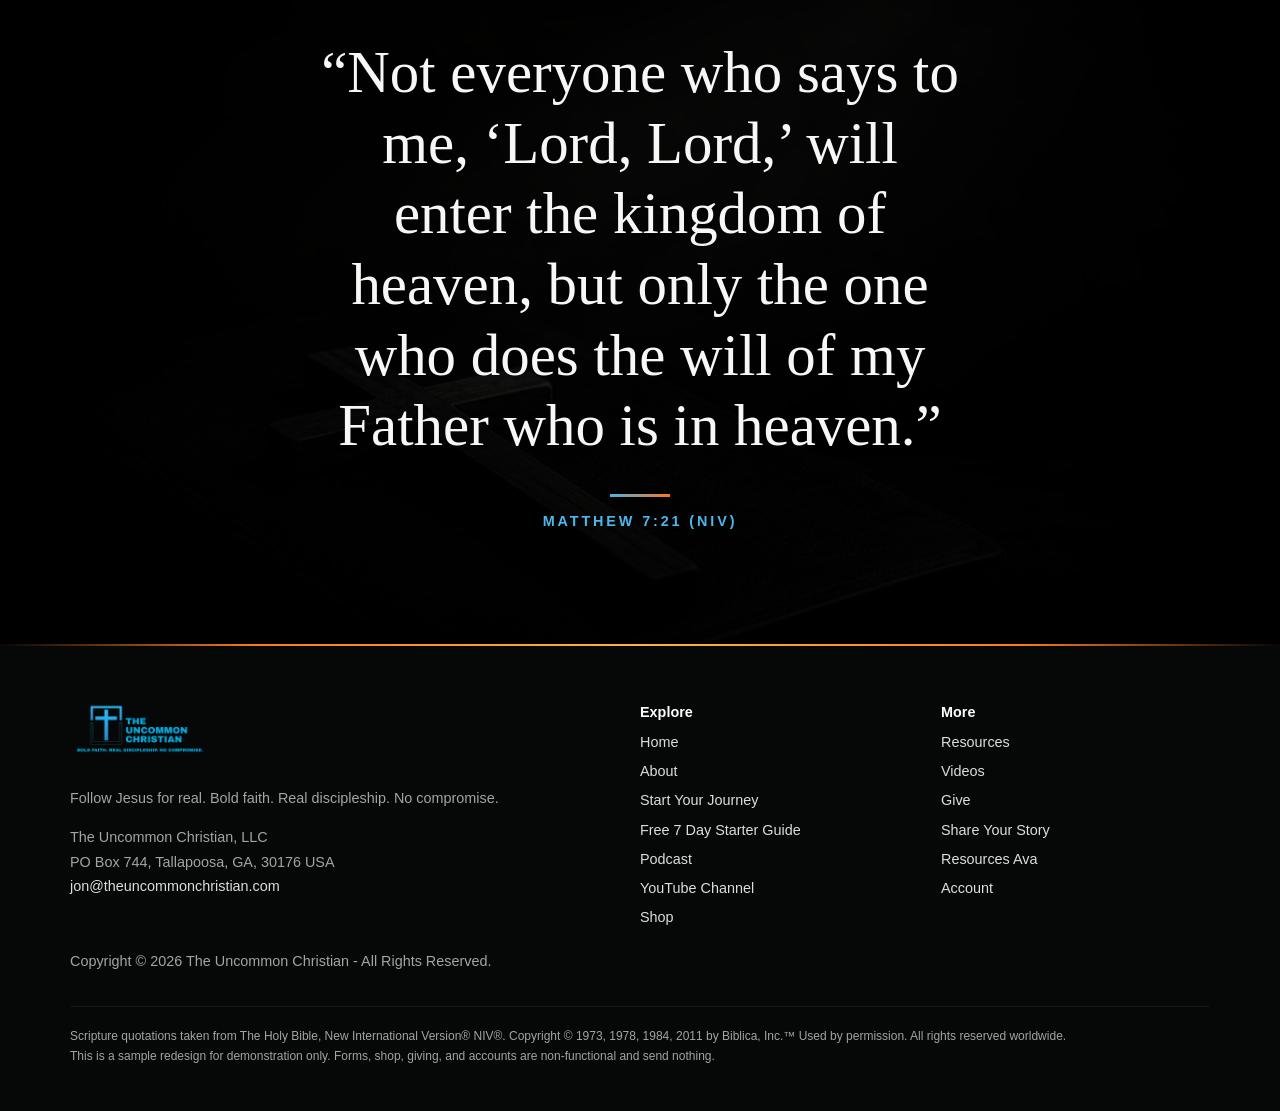
<file: share-your-story.html>
<!doctype html><html lang="en"><head><meta charset="utf-8"><meta name="viewport" content="width=device-width,initial-scale=1">
<meta name="robots" content="noindex, nofollow"><meta http-equiv="Content-Security-Policy" content="default-src 'self'; img-src 'self' data:; style-src 'self' 'unsafe-inline' https://fonts.googleapis.com; font-src https://fonts.gstatic.com; frame-src https://www.youtube-nocookie.com https://www.youtube.com; media-src https://kingdomrock.sermon.net https://*.sermon.net; script-src 'self' 'sha256-mTJ4cJaTm2Gw95GeXEpZdvEEY9ybh6FZu1bwcNE7QlY='; connect-src 'none'; form-action 'none'; base-uri 'self'">
<title>Share Your Story | The Uncommon Christian (Sample)</title><meta name="description" content="What's your story? Your testimony matters.">
<link rel="icon" href="img/logo.png"><link rel="preconnect" href="https://fonts.googleapis.com"><link rel="preconnect" href="https://fonts.gstatic.com" crossorigin>
<link rel="stylesheet" href="https://fonts.googleapis.com/css2?family=Open+Sans:wght@400;600;700;800&family=Playfair+Display:ital,wght@0,600;0,700;1,600&display=swap">
<link rel="stylesheet" href="css/style.css"><script src="js/main.js"></script></head><body class="p-share-your-story">
<a class="skip" href="#main">Skip to content</a>
<div class="demo" role="note">Sample site: demo only, nothing is sent.</div>
<div class="announce"><a href="shop.html">Jon’s New Book, I've Prayed The Prayer"- Available Now!</a></div>
<header class="site"><nav class="nav" aria-label="Main"><a class="brand" href="index.html"><img src="img/logo.png" alt="The Uncommon Christian" width="108" height="54"></a>
<button class="cart-btn" type="button" aria-label="Open cart" data-open-cart><svg viewBox="0 0 24 24" aria-hidden="true"><path d="M7 18a2 2 0 100 4 2 2 0 000-4zm10 0a2 2 0 100 4 2 2 0 000-4zM5.2 4l.6 3H21l-2 8H7.4L4.4 2H1V0h5l.6 2" transform="translate(0 1)"/></svg><span class="badge" data-cart-count>0</span></button><a class="nav-podcast" href="podcast.html">Podcast</a><button class="burger" aria-expanded="false" aria-controls="menu" aria-label="Open menu">&#9776;</button><ul class="menu" id="menu"><li><a href="index.html">Home</a></li><li><a href="about.html">About</a></li><li><a href="start-your-journey.html">Start Your Journey</a></li><li><a href="free-7-day-starter-guide.html">Free 7 Day Starter Guide</a></li><li><a href="podcast.html">Podcast</a></li><li><a href="shop.html">Shop</a></li><li><a href="resources.html">Resources</a></li><li><a href="videos.html">Videos</a></li><li><a href="give.html">Give</a></li><li><a href="share-your-story.html" aria-current=page>Share Your Story</a></li><li><a href="resources-ava.html">Resources Ava</a></li><li><a href="account.html">Account</a></li></ul></nav></header>
<main id="main">
<section class="page-hero banner"><div class="banner-bg parallax"></div><div class="embers" aria-hidden="true"></div><div class="wrap reveal"><span class="eyebrow">SHARE YOUR STORY</span><h1>What's Your Story?</h1><p class="lead">Your Testimony Matters!</p></div></section>
<section style="padding-top:0"><div class="wrap split"><div class="card reveal"><form class="demo-form" action="#" novalidate><div><label for="sn">Name</label><input id=sn type=text autocomplete=off></div><div><label for="se">Email*</label><input id=se type=email autocomplete=off></div><div><label for="ss">Your Story</label><textarea id=ss rows=5></textarea></div><p class="note">Demo only: this form is disabled and sends nothing.</p><button class="btn" type="submit">SHARE MY STORY</button><div class="toast" tabindex="-1" role="status">Demo only, nothing was sent. This is a sample site.</div></form></div>
<div class="reveal"><h2>Your Testimony Matters!</h2><p><strong>The Uncommon Christian, LLC</strong></p><p>PO Box 744, Tallapoosa, GA, 30176 USA</p><p><a href="mailto:jon@theuncommonchristian.com">jon@theuncommonchristian.com</a></p></div></div></section>
<section class="moment alt"><div class="moment-bg parallax" style="background-image:url(img/about-3.png)"></div><div class="wrap reveal"><blockquote class="verse"><p>&ldquo;Not everyone who says to me, ‘Lord, Lord,’ will enter the kingdom of heaven, but only the one who does the will of my Father who is in heaven.&rdquo;</p><cite>Matthew 7:21 (NIV)</cite></blockquote></div></section></main>
<footer class="site"><div class="wrap"><div class="fgrid"><div><img src="img/logo.png" alt="" width="140" height="70" style="width:140px;margin-bottom:1rem"><p>Follow Jesus for real. Bold faith. Real discipleship. No compromise.</p>
<p>The Uncommon Christian, LLC<br>PO Box 744, Tallapoosa, GA, 30176 USA<br><a href="mailto:jon@theuncommonchristian.com">jon@theuncommonchristian.com</a></p></div>
<div><strong style="color:#fff">Explore</strong><ul><li><a href="index.html">Home</a></li><li><a href="about.html">About</a></li><li><a href="start-your-journey.html">Start Your Journey</a></li><li><a href="free-7-day-starter-guide.html">Free 7 Day Starter Guide</a></li><li><a href="podcast.html">Podcast</a></li><li><a href="https://www.youtube.com/@TheUncommonChristian" target="_blank" rel="noopener noreferrer">YouTube Channel</a></li><li><a href="shop.html">Shop</a></li></ul></div>
<div><strong style="color:#fff">More</strong><ul><li><a href="resources.html">Resources</a></li><li><a href="videos.html">Videos</a></li><li><a href="give.html">Give</a></li><li><a href="share-your-story.html">Share Your Story</a></li><li><a href="resources-ava.html">Resources Ava</a></li><li><a href="account.html">Account</a></li></ul></div></div>
<p>Copyright © 2026 The Uncommon Christian - All Rights Reserved.</p>
<p class="niv">Scripture quotations taken from The Holy Bible, New International Version® NIV®. Copyright © 1973, 1978, 1984, 2011 by Biblica, Inc.™ Used by permission. All rights reserved worldwide.<br>This is a sample redesign for demonstration only. Forms, shop, giving, and accounts are non-functional and send nothing.</p></div></footer>
<div class="drawer-scrim" data-close-cart hidden></div>
<aside class="drawer" id="cart" aria-label="Shopping cart" aria-hidden="true" tabindex="-1"><div class="drawer-head"><h3>Your Cart <small class="demo-pill">DEMO</small></h3><button class="lb-close" type="button" data-close-cart aria-label="Close cart">&times;</button></div>
<div class="drawer-body" id="cart-items"></div><div class="drawer-foot"><div class="sub"><span>Subtotal</span><b id="cart-sub">$0.00</b></div><a class="btn glow-btn" href="checkout.html" id="to-checkout">Checkout (demo)</a><p class="muted" style="font-size:.8rem;margin:.6rem 0 0">Sample cart saved only in this browser.</p></div></aside>
</body></html>
</file>
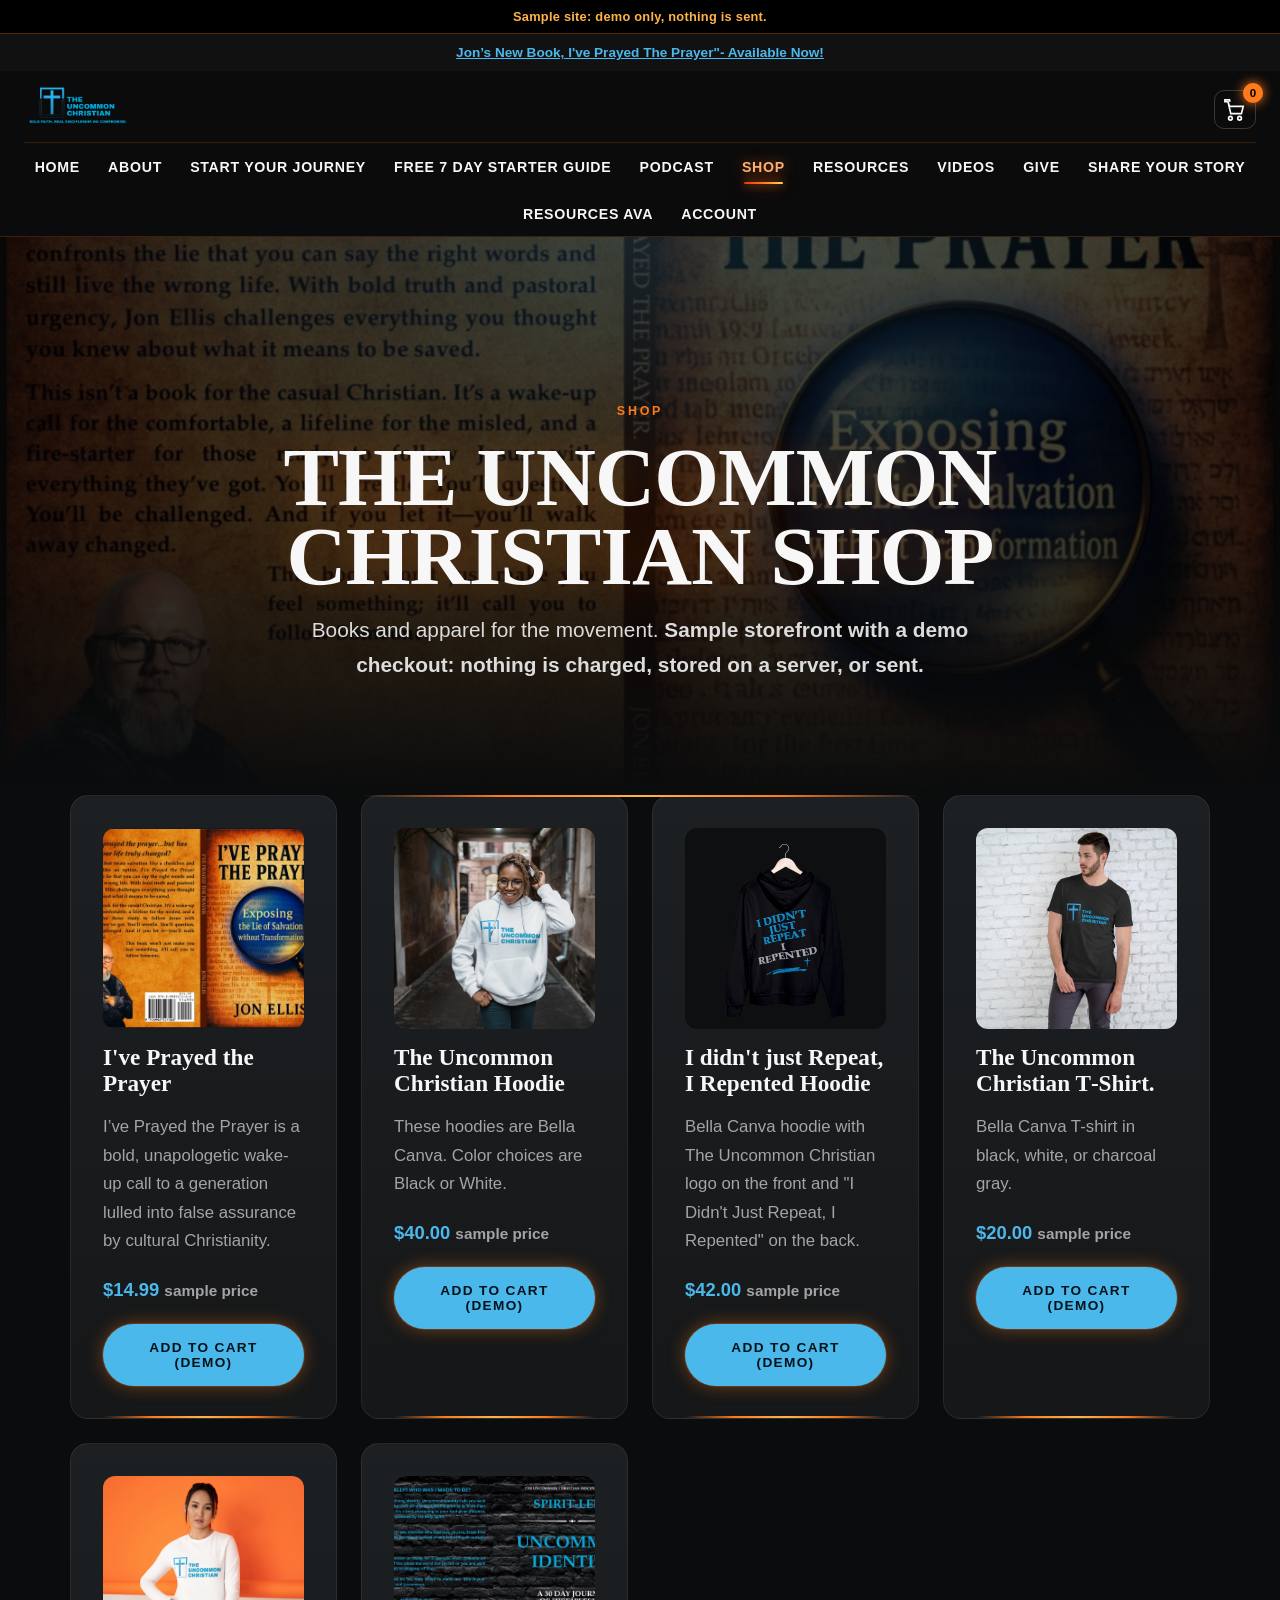
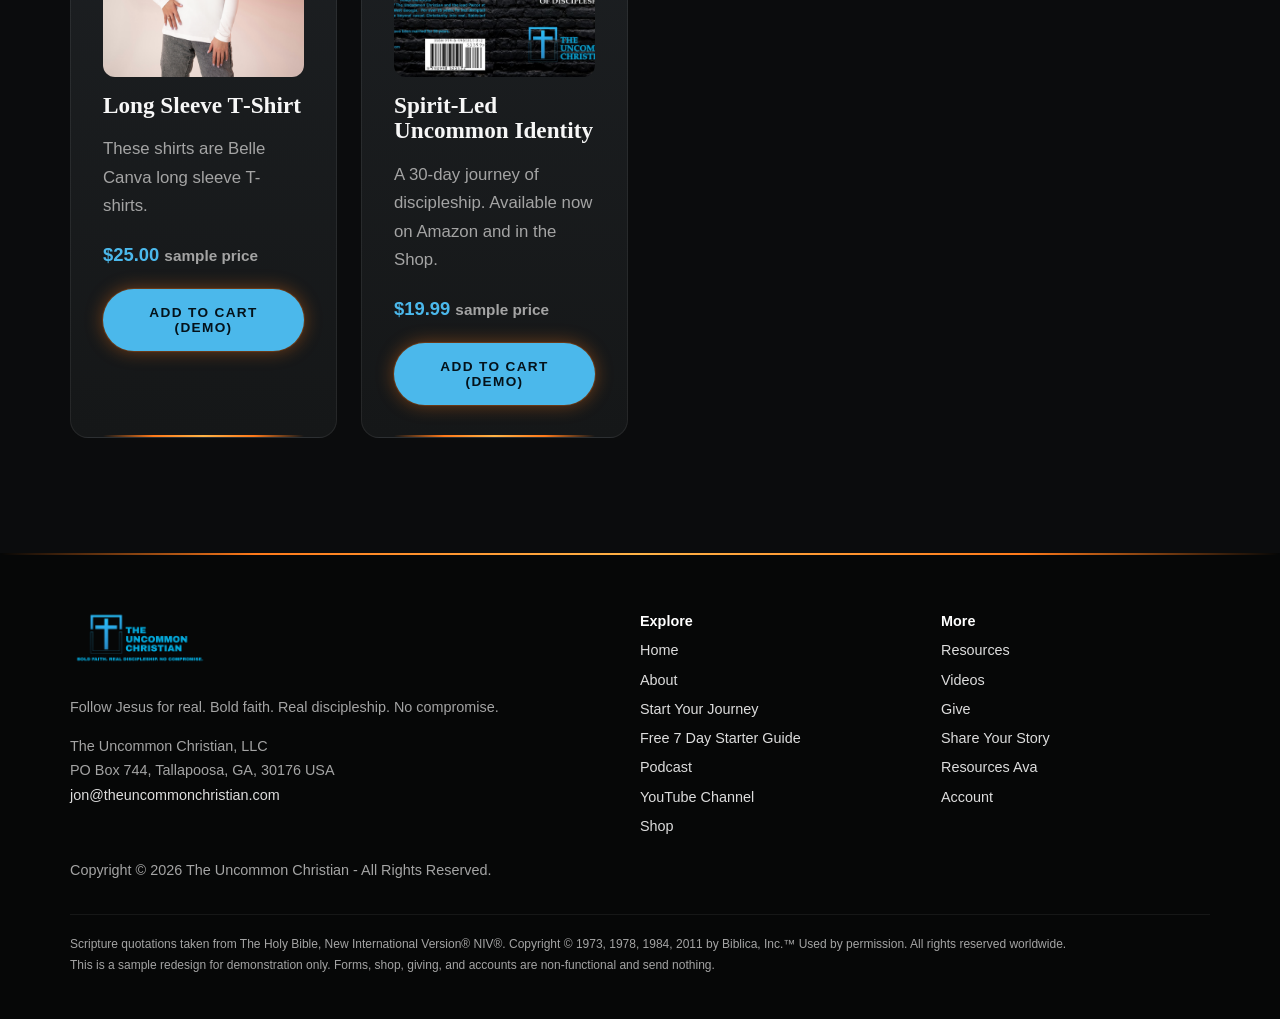
<file: shop.html>
<!doctype html><html lang="en"><head><meta charset="utf-8"><meta name="viewport" content="width=device-width,initial-scale=1">
<meta name="robots" content="noindex, nofollow"><meta http-equiv="Content-Security-Policy" content="default-src 'self'; img-src 'self' data:; style-src 'self' 'unsafe-inline' https://fonts.googleapis.com; font-src https://fonts.gstatic.com; frame-src https://www.youtube-nocookie.com https://www.youtube.com; media-src https://kingdomrock.sermon.net https://*.sermon.net; script-src 'self' 'sha256-mTJ4cJaTm2Gw95GeXEpZdvEEY9ybh6FZu1bwcNE7QlY='; connect-src 'none'; form-action 'none'; base-uri 'self'">
<title>Shop | The Uncommon Christian (Sample)</title><meta name="description" content="Books and apparel from The Uncommon Christian (sample).">
<link rel="icon" href="img/logo.png"><link rel="preconnect" href="https://fonts.googleapis.com"><link rel="preconnect" href="https://fonts.gstatic.com" crossorigin>
<link rel="stylesheet" href="https://fonts.googleapis.com/css2?family=Open+Sans:wght@400;600;700;800&family=Playfair+Display:ital,wght@0,600;0,700;1,600&display=swap">
<link rel="stylesheet" href="css/style.css"><script src="js/main.js"></script></head><body class="p-shop">
<a class="skip" href="#main">Skip to content</a>
<div class="demo" role="note">Sample site: demo only, nothing is sent.</div>
<div class="announce"><a href="shop.html">Jon’s New Book, I've Prayed The Prayer"- Available Now!</a></div>
<header class="site"><nav class="nav" aria-label="Main"><a class="brand" href="index.html"><img src="img/logo.png" alt="The Uncommon Christian" width="108" height="54"></a>
<button class="cart-btn" type="button" aria-label="Open cart" data-open-cart><svg viewBox="0 0 24 24" aria-hidden="true"><path d="M7 18a2 2 0 100 4 2 2 0 000-4zm10 0a2 2 0 100 4 2 2 0 000-4zM5.2 4l.6 3H21l-2 8H7.4L4.4 2H1V0h5l.6 2" transform="translate(0 1)"/></svg><span class="badge" data-cart-count>0</span></button><a class="nav-podcast" href="podcast.html">Podcast</a><button class="burger" aria-expanded="false" aria-controls="menu" aria-label="Open menu">&#9776;</button><ul class="menu" id="menu"><li><a href="index.html">Home</a></li><li><a href="about.html">About</a></li><li><a href="start-your-journey.html">Start Your Journey</a></li><li><a href="free-7-day-starter-guide.html">Free 7 Day Starter Guide</a></li><li><a href="podcast.html">Podcast</a></li><li><a href="shop.html" aria-current=page>Shop</a></li><li><a href="resources.html">Resources</a></li><li><a href="videos.html">Videos</a></li><li><a href="give.html">Give</a></li><li><a href="share-your-story.html">Share Your Story</a></li><li><a href="resources-ava.html">Resources Ava</a></li><li><a href="account.html">Account</a></li></ul></nav></header>
<main id="main">
<section class="page-hero banner"><div class="banner-bg parallax"></div><div class="embers" aria-hidden="true"></div><div class="wrap reveal"><span class="eyebrow">Shop</span><h1>The Uncommon Christian Shop</h1><p class="lead">Books and apparel for the movement. <strong>Sample storefront with a demo checkout: nothing is charged, stored on a server, or sent.</strong></p></div></section>
<section style="padding-top:0"><div class="wrap"><div class="toast" id="shoptoast" tabindex="-1" role="status" style="margin-bottom:1.5rem">Added to your demo cart. This is a sample shop: nothing is charged or sent.</div><div class="cards"><article class="card product reveal"><img src="img/hero.jpg" alt="I've Prayed the Prayer" loading="lazy"><h3 style="margin-top:1rem">I've Prayed the Prayer</h3><p class="muted">I’ve Prayed the Prayer is a bold, unapologetic wake-up call to a generation lulled into false assurance by cultural Christianity.</p><p class="price">$14.99 <small class="muted">sample price</small></p><button class="btn" type="button" data-add="hero" data-name="I've Prayed the Prayer" data-price="14.99" data-img="img/hero.jpg">Add to Cart (demo)</button></article><article class="card product reveal"><img src="img/shop-hoodie.png" alt="The Uncommon Christian Hoodie" loading="lazy"><h3 style="margin-top:1rem">The Uncommon Christian Hoodie</h3><p class="muted">These hoodies are Bella Canva. Color choices are Black or White.</p><p class="price">$40.00 <small class="muted">sample price</small></p><button class="btn" type="button" data-add="shop-hoodie" data-name="The Uncommon Christian Hoodie" data-price="40.00" data-img="img/shop-hoodie.png">Add to Cart (demo)</button></article><article class="card product reveal"><img src="img/shop-repented-hoodie.png" alt="I didn't just Repeat, I Repented Hoodie" loading="lazy"><h3 style="margin-top:1rem">I didn't just Repeat, I Repented Hoodie</h3><p class="muted">Bella Canva hoodie with The Uncommon Christian logo on the front and "I Didn't Just Repeat, I Repented" on the back.</p><p class="price">$42.00 <small class="muted">sample price</small></p><button class="btn" type="button" data-add="shop-repented-hoodie" data-name="I didn't just Repeat, I Repented Hoodie" data-price="42.00" data-img="img/shop-repented-hoodie.png">Add to Cart (demo)</button></article><article class="card product reveal"><img src="img/shop-tshirt.png" alt="The Uncommon Christian T-Shirt." loading="lazy"><h3 style="margin-top:1rem">The Uncommon Christian T‑Shirt.</h3><p class="muted">Bella Canva T-shirt in black, white, or charcoal gray.</p><p class="price">$20.00 <small class="muted">sample price</small></p><button class="btn" type="button" data-add="shop-tshirt" data-name="The Uncommon Christian T-Shirt." data-price="20.00" data-img="img/shop-tshirt.png">Add to Cart (demo)</button></article><article class="card product reveal"><img src="img/shop-longsleeve.png" alt="Long Sleeve T-Shirt" loading="lazy"><h3 style="margin-top:1rem">Long Sleeve T‑Shirt</h3><p class="muted">These shirts are Belle Canva long sleeve T-shirts.</p><p class="price">$25.00 <small class="muted">sample price</small></p><button class="btn" type="button" data-add="shop-longsleeve" data-name="Long Sleeve T-Shirt" data-price="25.00" data-img="img/shop-longsleeve.png">Add to Cart (demo)</button></article><article class="card product reveal"><img src="img/spirit-led.png" alt="Spirit-Led Uncommon Identity" loading="lazy"><h3 style="margin-top:1rem">Spirit-Led Uncommon Identity</h3><p class="muted">A 30-day journey of discipleship. Available now on Amazon and in the Shop.</p><p class="price">$19.99 <small class="muted">sample price</small></p><button class="btn" type="button" data-add="spirit-led" data-name="Spirit-Led Uncommon Identity" data-price="19.99" data-img="img/spirit-led.png">Add to Cart (demo)</button></article></div></div></section></main>
<footer class="site"><div class="wrap"><div class="fgrid"><div><img src="img/logo.png" alt="" width="140" height="70" style="width:140px;margin-bottom:1rem"><p>Follow Jesus for real. Bold faith. Real discipleship. No compromise.</p>
<p>The Uncommon Christian, LLC<br>PO Box 744, Tallapoosa, GA, 30176 USA<br><a href="mailto:jon@theuncommonchristian.com">jon@theuncommonchristian.com</a></p></div>
<div><strong style="color:#fff">Explore</strong><ul><li><a href="index.html">Home</a></li><li><a href="about.html">About</a></li><li><a href="start-your-journey.html">Start Your Journey</a></li><li><a href="free-7-day-starter-guide.html">Free 7 Day Starter Guide</a></li><li><a href="podcast.html">Podcast</a></li><li><a href="https://www.youtube.com/@TheUncommonChristian" target="_blank" rel="noopener noreferrer">YouTube Channel</a></li><li><a href="shop.html">Shop</a></li></ul></div>
<div><strong style="color:#fff">More</strong><ul><li><a href="resources.html">Resources</a></li><li><a href="videos.html">Videos</a></li><li><a href="give.html">Give</a></li><li><a href="share-your-story.html">Share Your Story</a></li><li><a href="resources-ava.html">Resources Ava</a></li><li><a href="account.html">Account</a></li></ul></div></div>
<p>Copyright © 2026 The Uncommon Christian - All Rights Reserved.</p>
<p class="niv">Scripture quotations taken from The Holy Bible, New International Version® NIV®. Copyright © 1973, 1978, 1984, 2011 by Biblica, Inc.™ Used by permission. All rights reserved worldwide.<br>This is a sample redesign for demonstration only. Forms, shop, giving, and accounts are non-functional and send nothing.</p></div></footer>
<div class="drawer-scrim" data-close-cart hidden></div>
<aside class="drawer" id="cart" aria-label="Shopping cart" aria-hidden="true" tabindex="-1"><div class="drawer-head"><h3>Your Cart <small class="demo-pill">DEMO</small></h3><button class="lb-close" type="button" data-close-cart aria-label="Close cart">&times;</button></div>
<div class="drawer-body" id="cart-items"></div><div class="drawer-foot"><div class="sub"><span>Subtotal</span><b id="cart-sub">$0.00</b></div><a class="btn glow-btn" href="checkout.html" id="to-checkout">Checkout (demo)</a><p class="muted" style="font-size:.8rem;margin:.6rem 0 0">Sample cart saved only in this browser.</p></div></aside>
</body></html>
</file>
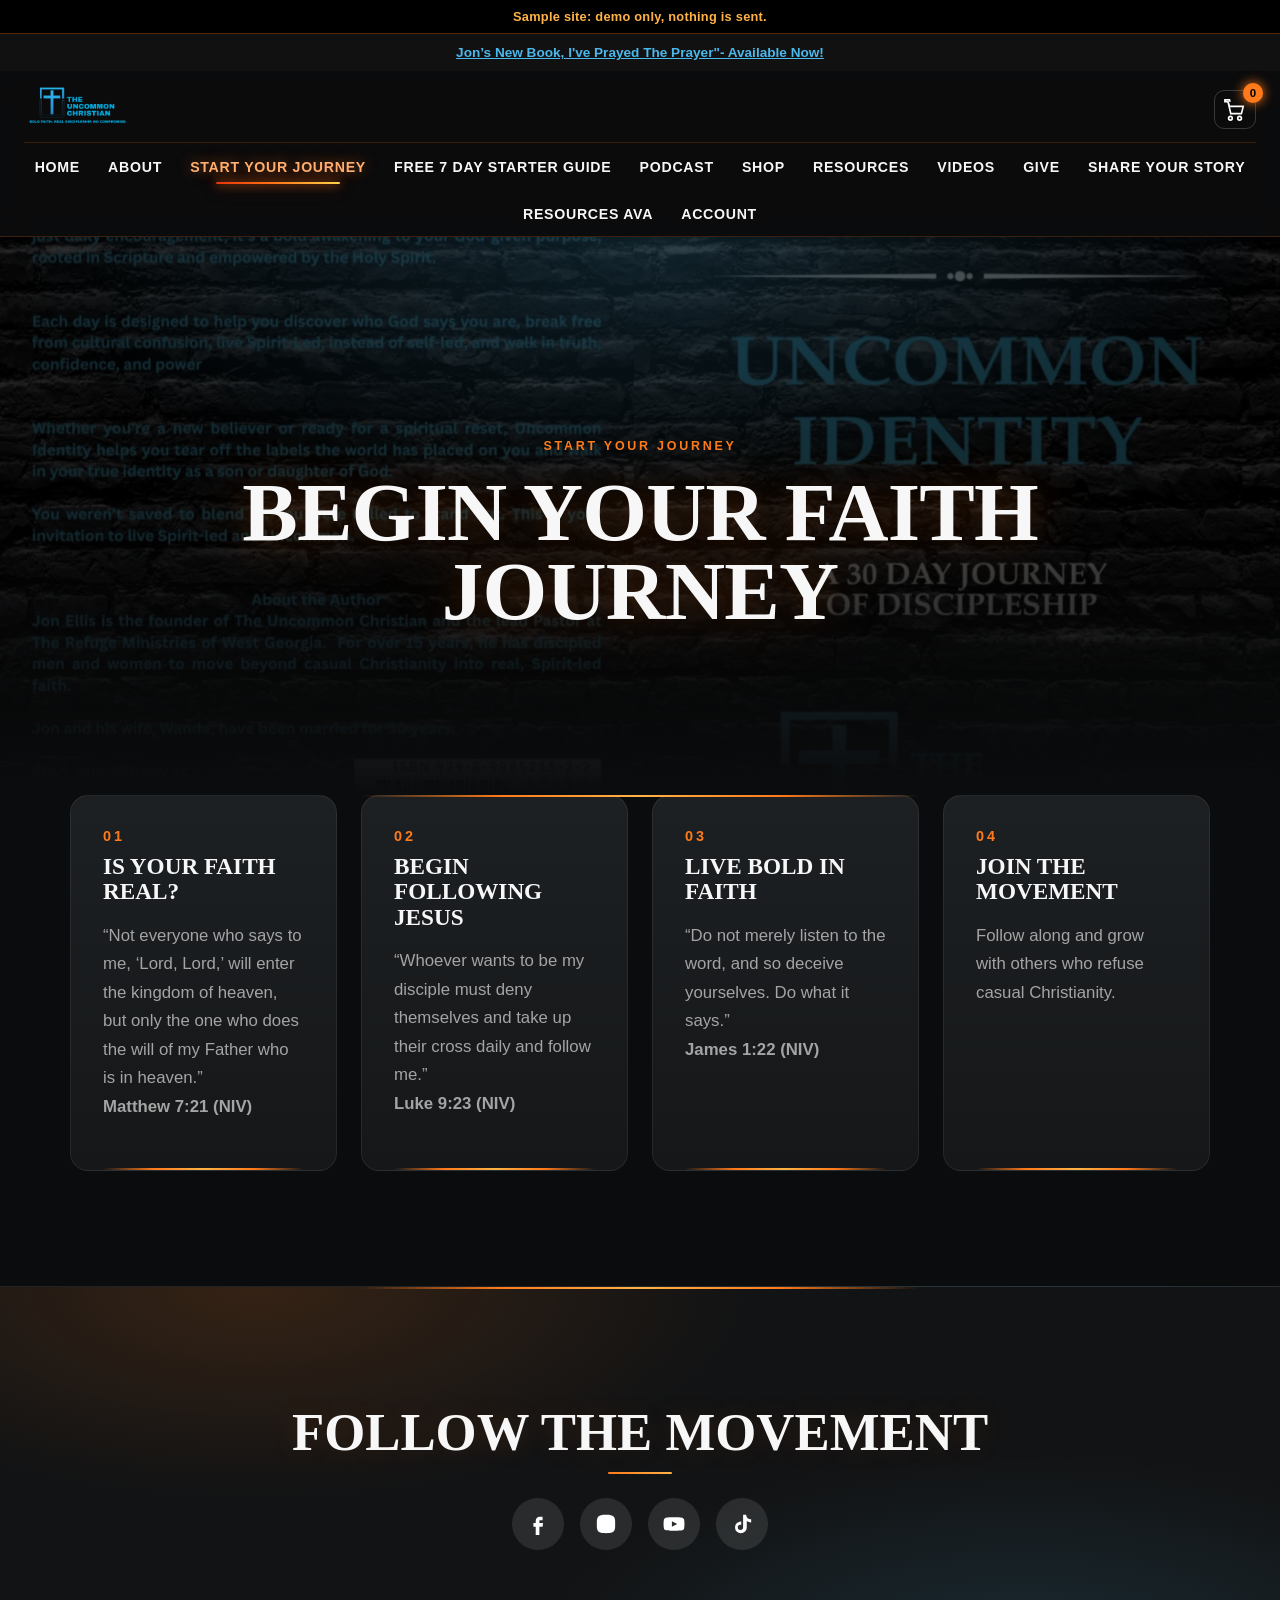
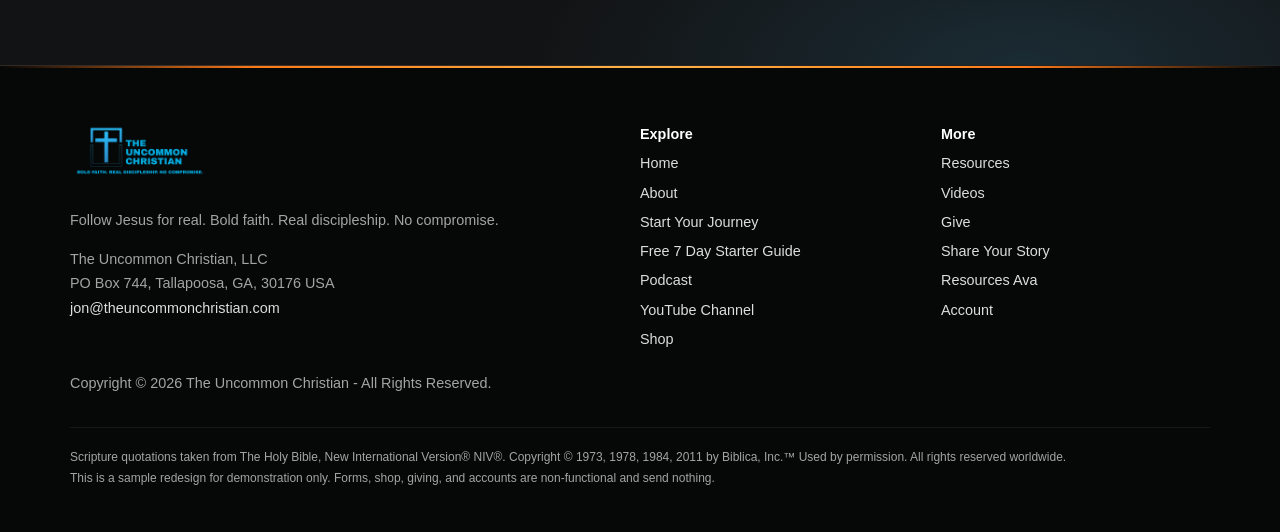
<file: start-your-journey.html>
<!doctype html><html lang="en"><head><meta charset="utf-8"><meta name="viewport" content="width=device-width,initial-scale=1">
<meta name="robots" content="noindex, nofollow"><meta http-equiv="Content-Security-Policy" content="default-src 'self'; img-src 'self' data:; style-src 'self' 'unsafe-inline' https://fonts.googleapis.com; font-src https://fonts.gstatic.com; frame-src https://www.youtube-nocookie.com https://www.youtube.com; media-src https://kingdomrock.sermon.net https://*.sermon.net; script-src 'self' 'sha256-mTJ4cJaTm2Gw95GeXEpZdvEEY9ybh6FZu1bwcNE7QlY='; connect-src 'none'; form-action 'none'; base-uri 'self'">
<title>Start Your Journey | The Uncommon Christian (Sample)</title><meta name="description" content="Begin your faith journey.">
<link rel="icon" href="img/logo.png"><link rel="preconnect" href="https://fonts.googleapis.com"><link rel="preconnect" href="https://fonts.gstatic.com" crossorigin>
<link rel="stylesheet" href="https://fonts.googleapis.com/css2?family=Open+Sans:wght@400;600;700;800&family=Playfair+Display:ital,wght@0,600;0,700;1,600&display=swap">
<link rel="stylesheet" href="css/style.css"><script src="js/main.js"></script></head><body class="p-start-your-journey">
<a class="skip" href="#main">Skip to content</a>
<div class="demo" role="note">Sample site: demo only, nothing is sent.</div>
<div class="announce"><a href="shop.html">Jon’s New Book, I've Prayed The Prayer"- Available Now!</a></div>
<header class="site"><nav class="nav" aria-label="Main"><a class="brand" href="index.html"><img src="img/logo.png" alt="The Uncommon Christian" width="108" height="54"></a>
<button class="cart-btn" type="button" aria-label="Open cart" data-open-cart><svg viewBox="0 0 24 24" aria-hidden="true"><path d="M7 18a2 2 0 100 4 2 2 0 000-4zm10 0a2 2 0 100 4 2 2 0 000-4zM5.2 4l.6 3H21l-2 8H7.4L4.4 2H1V0h5l.6 2" transform="translate(0 1)"/></svg><span class="badge" data-cart-count>0</span></button><a class="nav-podcast" href="podcast.html">Podcast</a><button class="burger" aria-expanded="false" aria-controls="menu" aria-label="Open menu">&#9776;</button><ul class="menu" id="menu"><li><a href="index.html">Home</a></li><li><a href="about.html">About</a></li><li><a href="start-your-journey.html" aria-current=page>Start Your Journey</a></li><li><a href="free-7-day-starter-guide.html">Free 7 Day Starter Guide</a></li><li><a href="podcast.html">Podcast</a></li><li><a href="shop.html">Shop</a></li><li><a href="resources.html">Resources</a></li><li><a href="videos.html">Videos</a></li><li><a href="give.html">Give</a></li><li><a href="share-your-story.html">Share Your Story</a></li><li><a href="resources-ava.html">Resources Ava</a></li><li><a href="account.html">Account</a></li></ul></nav></header>
<main id="main">
<section class="page-hero banner"><div class="banner-bg parallax"></div><div class="embers" aria-hidden="true"></div><div class="wrap reveal"><span class="eyebrow">Start Your Journey</span><h1>Begin Your Faith Journey</h1></div></section>
<section style="padding-top:0"><div class="wrap cards steps">
<a class="card reveal" style="text-decoration:none;color:inherit" href="free-7-day-starter-guide.html"><h3>IS YOUR FAITH REAL?</h3><p class="muted">“Not everyone who says to me, ‘Lord, Lord,’ will enter the kingdom of heaven, but only the one who does the will of my Father who is in heaven.” <br><strong>Matthew 7:21 (NIV)</strong></p></a>
<a class="card reveal" style="text-decoration:none;color:inherit" href="free-7-day-starter-guide.html"><h3>BEGIN FOLLOWING JESUS</h3><p class="muted">“Whoever wants to be my disciple must deny themselves and take up their cross daily and follow me.” <br><strong>Luke 9:23 (NIV)</strong></p></a>
<a class="card reveal" style="text-decoration:none;color:inherit" href="podcast.html"><h3>LIVE BOLD IN FAITH</h3><p class="muted">“Do not merely listen to the word, and so deceive yourselves. Do what it says.” <br><strong>James 1:22 (NIV)</strong></p></a>
<a class="card reveal" style="text-decoration:none;color:inherit" href="#movement"><h3>JOIN THE MOVEMENT</h3><p class="muted">Follow along and grow with others who refuse casual Christianity.</p></a></div></section>
<section class="movement" id="movement"><div class="wrap reveal"><h2>FOLLOW THE MOVEMENT</h2><div class="social"><a href="https://www.facebook.com/TheUncommonChristianPodcast" target="_blank" rel="noopener noreferrer" aria-label="Facebook (opens in new tab)"><svg viewBox="0 0 24 24" aria-hidden="true"><path d="M14 8h3V4h-3c-2.8 0-4.5 1.8-4.5 4.6V11H7v4h2.5v9h4v-9H17l.5-4h-4V8.8c0-.5.3-.8.5-.8z"/></svg></a><a href="https://www.instagram.com/TheUncommon.Christian" target="_blank" rel="noopener noreferrer" aria-label="Instagram (opens in new tab)"><svg viewBox="0 0 24 24" aria-hidden="true"><path d="M12 7a5 5 0 100 10 5 5 0 000-10zm0 8.2a3.2 3.2 0 110-6.4 3.2 3.2 0 010 6.4zM17.3 5.5a1.2 1.2 0 100 2.4 1.2 1.2 0 000-2.4zM12 2c-2.7 0-3 0-4.1.1C4.3 2.3 2.3 4.3 2.1 7.9 2 9 2 9.3 2 12s0 3 .1 4.1c.2 3.6 2.2 5.6 5.8 5.8 1.1.1 1.4.1 4.1.1s3 0 4.1-.1c3.6-.2 5.6-2.2 5.8-5.8.1-1.1.1-1.4.1-4.1s0-3-.1-4.1c-.2-3.6-2.2-5.6-5.8-5.8C15 2 14.7 2 12 2z"/></svg></a><a href="https://www.youtube.com/@TheUncommonChristian" target="_blank" rel="noopener noreferrer" aria-label="YouTube (opens in new tab)"><svg viewBox="0 0 24 24" aria-hidden="true"><path d="M23 7.2a3 3 0 00-2.1-2.1C19 4.6 12 4.6 12 4.6s-7 0-8.9.5A3 3 0 001 7.2 31 31 0 00.6 12 31 31 0 001 16.8a3 3 0 002.1 2.1c1.9.5 8.9.5 8.9.5s7 0 8.9-.5a3 3 0 002.1-2.1c.4-1.6.4-4.8.4-4.8s0-3.2-.4-4.8zM9.7 15V9l5.8 3-5.8 3z"/></svg></a><a href="https://www.tiktok.com/@uncommon.christian" target="_blank" rel="noopener noreferrer" aria-label="TikTok (opens in new tab)"><svg viewBox="0 0 24 24" aria-hidden="true"><path d="M16.6 2h-3.4v13.6a2.9 2.9 0 11-2.9-2.9c.3 0 .6 0 .9.1V9.3a6.4 6.4 0 106 6.3V8.8a8.2 8.2 0 004.8 1.5V6.9a4.8 4.8 0 01-5.4-4.9z"/></svg></a></div></div></section></main>
<footer class="site"><div class="wrap"><div class="fgrid"><div><img src="img/logo.png" alt="" width="140" height="70" style="width:140px;margin-bottom:1rem"><p>Follow Jesus for real. Bold faith. Real discipleship. No compromise.</p>
<p>The Uncommon Christian, LLC<br>PO Box 744, Tallapoosa, GA, 30176 USA<br><a href="mailto:jon@theuncommonchristian.com">jon@theuncommonchristian.com</a></p></div>
<div><strong style="color:#fff">Explore</strong><ul><li><a href="index.html">Home</a></li><li><a href="about.html">About</a></li><li><a href="start-your-journey.html">Start Your Journey</a></li><li><a href="free-7-day-starter-guide.html">Free 7 Day Starter Guide</a></li><li><a href="podcast.html">Podcast</a></li><li><a href="https://www.youtube.com/@TheUncommonChristian" target="_blank" rel="noopener noreferrer">YouTube Channel</a></li><li><a href="shop.html">Shop</a></li></ul></div>
<div><strong style="color:#fff">More</strong><ul><li><a href="resources.html">Resources</a></li><li><a href="videos.html">Videos</a></li><li><a href="give.html">Give</a></li><li><a href="share-your-story.html">Share Your Story</a></li><li><a href="resources-ava.html">Resources Ava</a></li><li><a href="account.html">Account</a></li></ul></div></div>
<p>Copyright © 2026 The Uncommon Christian - All Rights Reserved.</p>
<p class="niv">Scripture quotations taken from The Holy Bible, New International Version® NIV®. Copyright © 1973, 1978, 1984, 2011 by Biblica, Inc.™ Used by permission. All rights reserved worldwide.<br>This is a sample redesign for demonstration only. Forms, shop, giving, and accounts are non-functional and send nothing.</p></div></footer>
<div class="drawer-scrim" data-close-cart hidden></div>
<aside class="drawer" id="cart" aria-label="Shopping cart" aria-hidden="true" tabindex="-1"><div class="drawer-head"><h3>Your Cart <small class="demo-pill">DEMO</small></h3><button class="lb-close" type="button" data-close-cart aria-label="Close cart">&times;</button></div>
<div class="drawer-body" id="cart-items"></div><div class="drawer-foot"><div class="sub"><span>Subtotal</span><b id="cart-sub">$0.00</b></div><a class="btn glow-btn" href="checkout.html" id="to-checkout">Checkout (demo)</a><p class="muted" style="font-size:.8rem;margin:.6rem 0 0">Sample cart saved only in this browser.</p></div></aside>
</body></html>
</file>
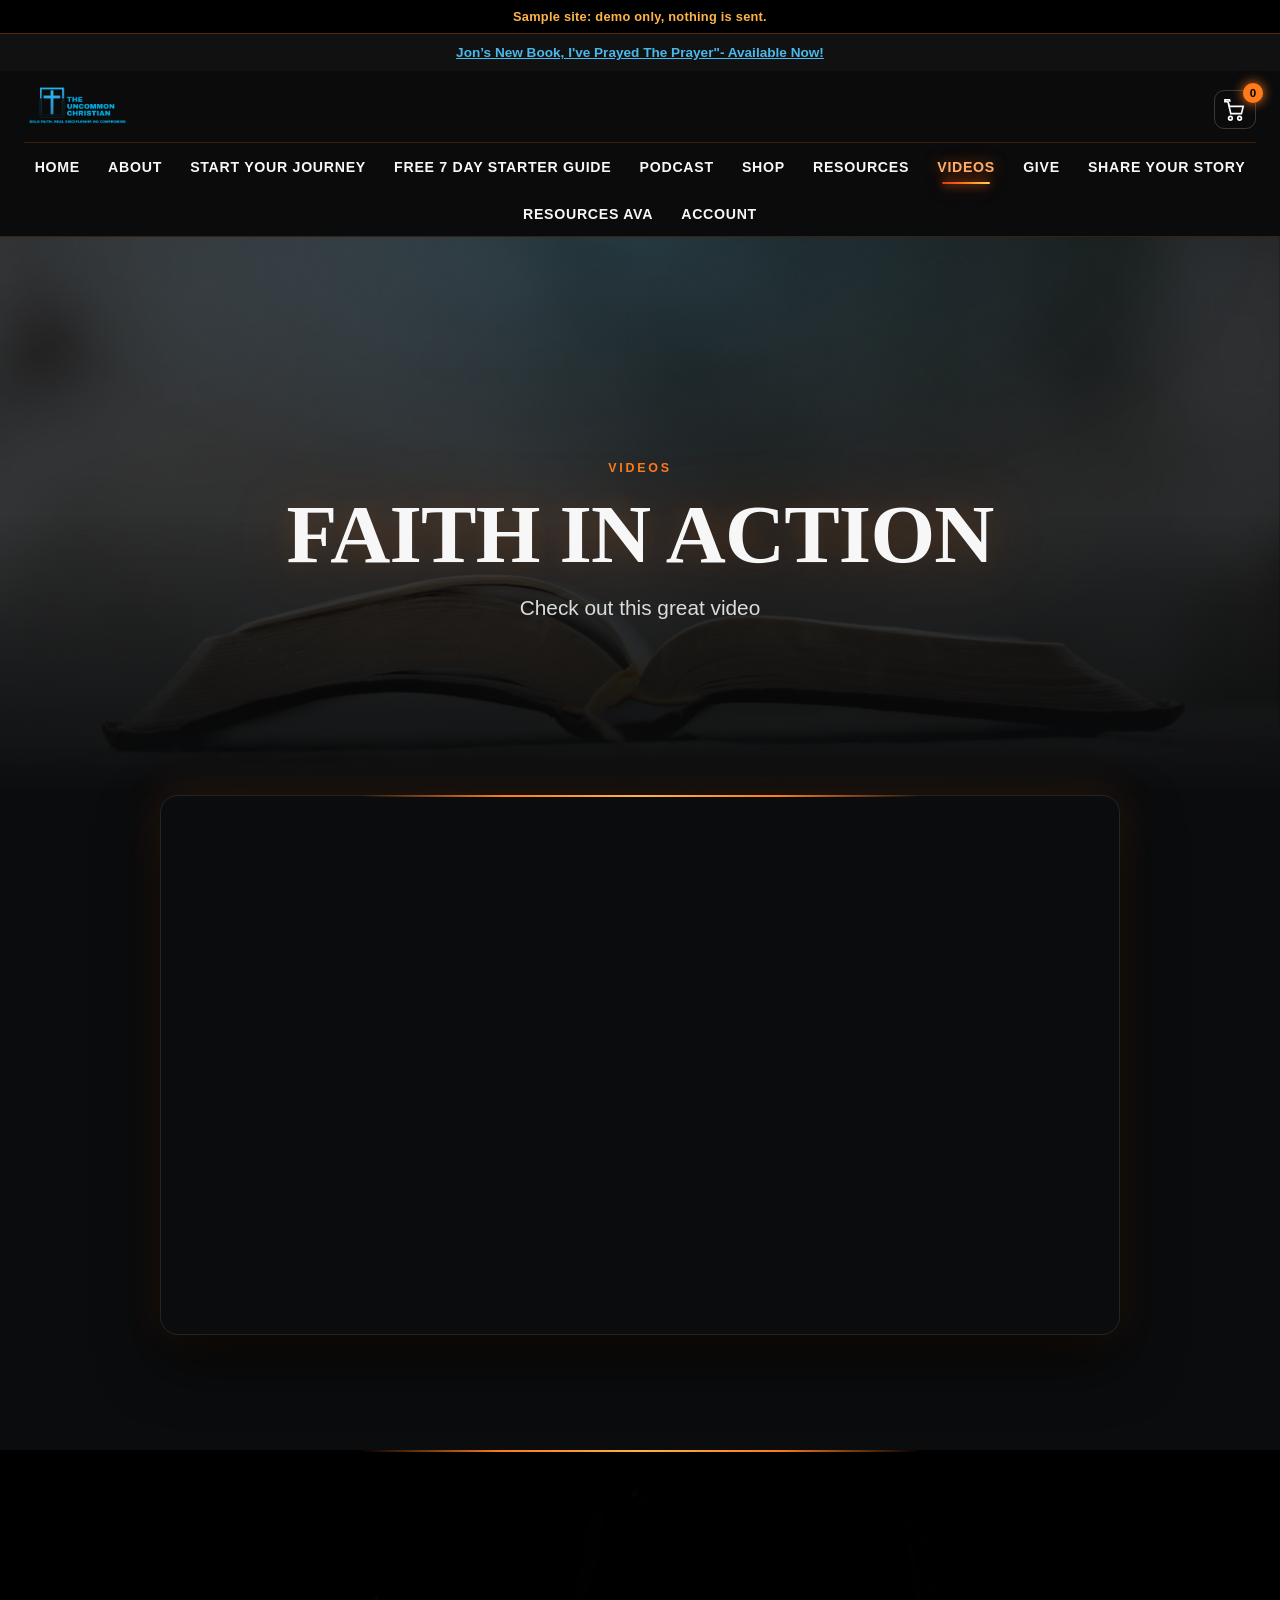
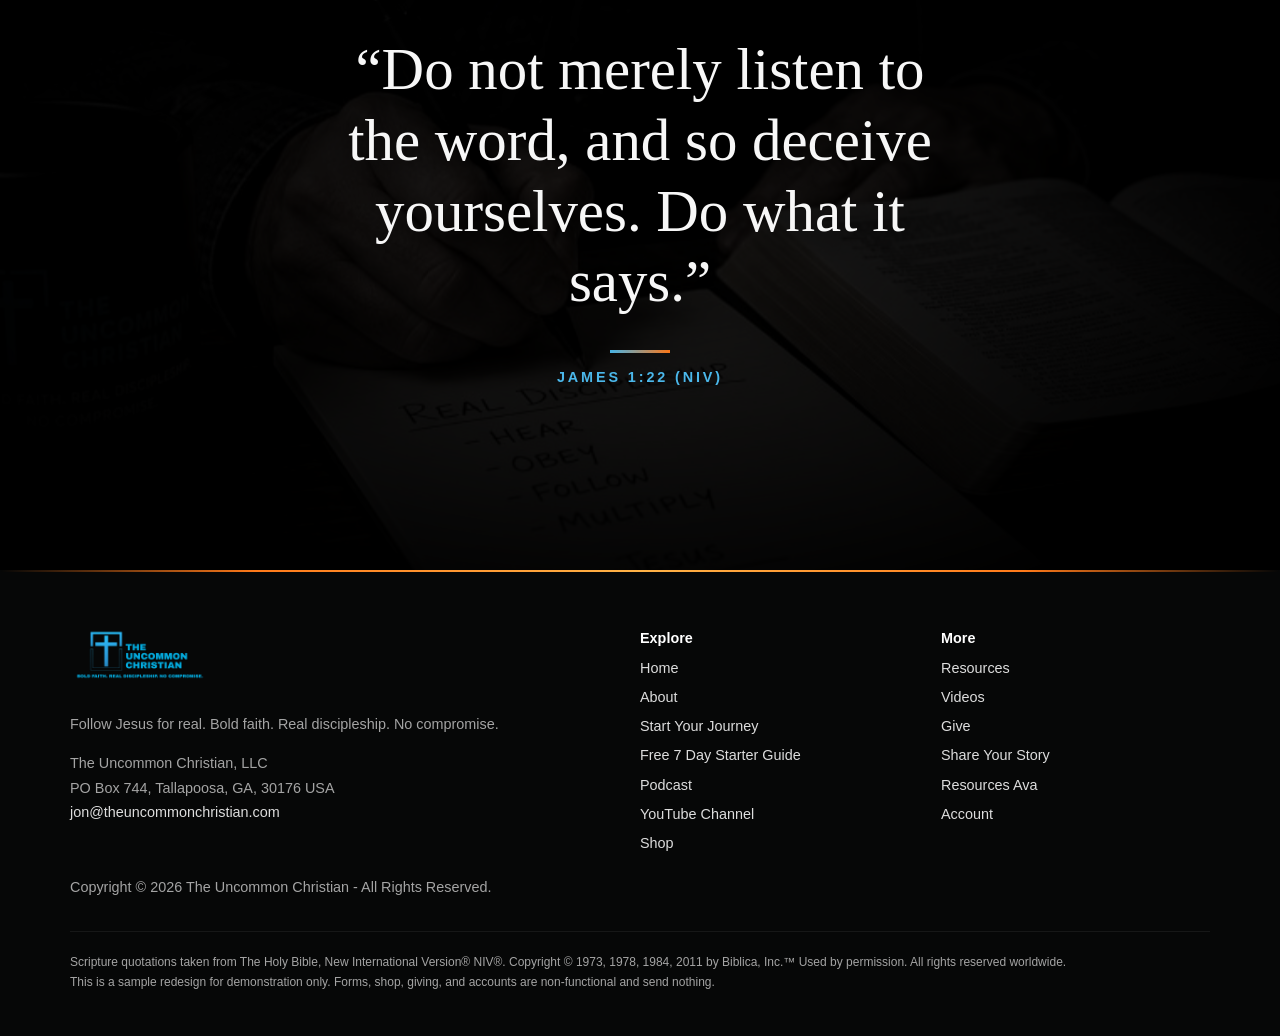
<file: videos.html>
<!doctype html><html lang="en"><head><meta charset="utf-8"><meta name="viewport" content="width=device-width,initial-scale=1">
<meta name="robots" content="noindex, nofollow"><meta http-equiv="Content-Security-Policy" content="default-src 'self'; img-src 'self' data:; style-src 'self' 'unsafe-inline' https://fonts.googleapis.com; font-src https://fonts.gstatic.com; frame-src https://www.youtube-nocookie.com https://www.youtube.com; media-src https://kingdomrock.sermon.net https://*.sermon.net; script-src 'self' 'sha256-mTJ4cJaTm2Gw95GeXEpZdvEEY9ybh6FZu1bwcNE7QlY='; connect-src 'none'; form-action 'none'; base-uri 'self'">
<title>Videos | The Uncommon Christian (Sample)</title><meta name="description" content="Faith in Action videos.">
<link rel="icon" href="img/logo.png"><link rel="preconnect" href="https://fonts.googleapis.com"><link rel="preconnect" href="https://fonts.gstatic.com" crossorigin>
<link rel="stylesheet" href="https://fonts.googleapis.com/css2?family=Open+Sans:wght@400;600;700;800&family=Playfair+Display:ital,wght@0,600;0,700;1,600&display=swap">
<link rel="stylesheet" href="css/style.css"><script src="js/main.js"></script></head><body class="p-videos">
<a class="skip" href="#main">Skip to content</a>
<div class="demo" role="note">Sample site: demo only, nothing is sent.</div>
<div class="announce"><a href="shop.html">Jon’s New Book, I've Prayed The Prayer"- Available Now!</a></div>
<header class="site"><nav class="nav" aria-label="Main"><a class="brand" href="index.html"><img src="img/logo.png" alt="The Uncommon Christian" width="108" height="54"></a>
<button class="cart-btn" type="button" aria-label="Open cart" data-open-cart><svg viewBox="0 0 24 24" aria-hidden="true"><path d="M7 18a2 2 0 100 4 2 2 0 000-4zm10 0a2 2 0 100 4 2 2 0 000-4zM5.2 4l.6 3H21l-2 8H7.4L4.4 2H1V0h5l.6 2" transform="translate(0 1)"/></svg><span class="badge" data-cart-count>0</span></button><a class="nav-podcast" href="podcast.html">Podcast</a><button class="burger" aria-expanded="false" aria-controls="menu" aria-label="Open menu">&#9776;</button><ul class="menu" id="menu"><li><a href="index.html">Home</a></li><li><a href="about.html">About</a></li><li><a href="start-your-journey.html">Start Your Journey</a></li><li><a href="free-7-day-starter-guide.html">Free 7 Day Starter Guide</a></li><li><a href="podcast.html">Podcast</a></li><li><a href="shop.html">Shop</a></li><li><a href="resources.html">Resources</a></li><li><a href="videos.html" aria-current=page>Videos</a></li><li><a href="give.html">Give</a></li><li><a href="share-your-story.html">Share Your Story</a></li><li><a href="resources-ava.html">Resources Ava</a></li><li><a href="account.html">Account</a></li></ul></nav></header>
<main id="main">
<section class="page-hero banner"><div class="banner-bg parallax"></div><div class="embers" aria-hidden="true"></div><div class="wrap reveal"><span class="eyebrow">Videos</span><h1>Faith in Action</h1><p class="lead">Check out this great video</p></div></section>
<section style="padding-top:0"><div class="wrap" style="max-width:1000px"><div class="video reveal"><iframe src="https://www.youtube-nocookie.com/embed/v1fPkqV0KZ8?rel=0" title="The Uncommon Christian: Faith in Action video" loading="lazy" allow="accelerometer; encrypted-media; gyroscope; picture-in-picture; fullscreen" referrerpolicy="strict-origin-when-cross-origin" allowfullscreen></iframe></div></div></section>
<section class="moment alt"><div class="moment-bg parallax" style="background-image:url(img/about-1.png)"></div><div class="wrap reveal"><blockquote class="verse"><p>&ldquo;Do not merely listen to the word, and so deceive yourselves. Do what it says.&rdquo;</p><cite>James 1:22 (NIV)</cite></blockquote></div></section></main>
<footer class="site"><div class="wrap"><div class="fgrid"><div><img src="img/logo.png" alt="" width="140" height="70" style="width:140px;margin-bottom:1rem"><p>Follow Jesus for real. Bold faith. Real discipleship. No compromise.</p>
<p>The Uncommon Christian, LLC<br>PO Box 744, Tallapoosa, GA, 30176 USA<br><a href="mailto:jon@theuncommonchristian.com">jon@theuncommonchristian.com</a></p></div>
<div><strong style="color:#fff">Explore</strong><ul><li><a href="index.html">Home</a></li><li><a href="about.html">About</a></li><li><a href="start-your-journey.html">Start Your Journey</a></li><li><a href="free-7-day-starter-guide.html">Free 7 Day Starter Guide</a></li><li><a href="podcast.html">Podcast</a></li><li><a href="https://www.youtube.com/@TheUncommonChristian" target="_blank" rel="noopener noreferrer">YouTube Channel</a></li><li><a href="shop.html">Shop</a></li></ul></div>
<div><strong style="color:#fff">More</strong><ul><li><a href="resources.html">Resources</a></li><li><a href="videos.html">Videos</a></li><li><a href="give.html">Give</a></li><li><a href="share-your-story.html">Share Your Story</a></li><li><a href="resources-ava.html">Resources Ava</a></li><li><a href="account.html">Account</a></li></ul></div></div>
<p>Copyright © 2026 The Uncommon Christian - All Rights Reserved.</p>
<p class="niv">Scripture quotations taken from The Holy Bible, New International Version® NIV®. Copyright © 1973, 1978, 1984, 2011 by Biblica, Inc.™ Used by permission. All rights reserved worldwide.<br>This is a sample redesign for demonstration only. Forms, shop, giving, and accounts are non-functional and send nothing.</p></div></footer>
<div class="drawer-scrim" data-close-cart hidden></div>
<aside class="drawer" id="cart" aria-label="Shopping cart" aria-hidden="true" tabindex="-1"><div class="drawer-head"><h3>Your Cart <small class="demo-pill">DEMO</small></h3><button class="lb-close" type="button" data-close-cart aria-label="Close cart">&times;</button></div>
<div class="drawer-body" id="cart-items"></div><div class="drawer-foot"><div class="sub"><span>Subtotal</span><b id="cart-sub">$0.00</b></div><a class="btn glow-btn" href="checkout.html" id="to-checkout">Checkout (demo)</a><p class="muted" style="font-size:.8rem;margin:.6rem 0 0">Sample cart saved only in this browser.</p></div></aside>
</body></html>
</file>
<file: css/style.css>
:root{--bg:#0b0c0d;--bg2:#161616;--bg3:#1b1d1f;--ink:#f7f7f7;--mute:#a4a4a4;--sky:#4bb8eb;--sky2:#8fd6f7;--slate:#6c7f88;--serif:"Playfair Display",Georgia,serif;--sans:"Open Sans",Arial,sans-serif;--r:18px}
*{box-sizing:border-box}html{scroll-behavior:smooth}body{margin:0;background:var(--bg);color:var(--ink);font:400 1.05rem/1.7 var(--sans);overflow-x:hidden}
img{max-width:100%;display:block;height:auto}a{color:var(--sky)}a:hover{color:var(--sky2)}
:focus-visible{outline:3px solid var(--sky);outline-offset:3px}
.skip{position:absolute;left:-999px}.skip:focus{left:1rem;top:1rem;z-index:99;background:var(--sky);color:#000;padding:.5rem 1rem}
.demo{background:#ffd54a;color:#111;text-align:center;font-size:.8rem;font-weight:700;padding:.35rem 1rem;letter-spacing:.02em}
.announce{background:var(--sky);color:#061118;text-align:center;font-size:.85rem;padding:.45rem 1rem;font-weight:600}.announce a{color:#061118}
header.site{position:sticky;top:0;z-index:50;background:rgba(11,12,13,.82);backdrop-filter:blur(12px);border-bottom:1px solid #ffffff14}
.nav{max-width:1240px;margin:auto;display:flex;align-items:center;justify-content:space-between;padding:.6rem 1.25rem;gap:1rem}
.brand img{height:54px;width:auto}
.menu{display:flex;gap:.2rem;list-style:none;margin:0;padding:0;flex-wrap:wrap;justify-content:flex-end}
.menu a{display:block;color:var(--ink);text-decoration:none;font-size:.78rem;font-weight:600;letter-spacing:.08em;text-transform:uppercase;padding:.5rem .6rem;border-radius:8px}
.menu a:hover,.menu a[aria-current=page]{color:var(--sky);background:#ffffff0d}
.burger{display:none;background:none;border:1px solid #ffffff30;color:var(--ink);border-radius:10px;padding:.5rem .7rem;font-size:1.1rem;cursor:pointer}
@media (max-width:1280px){.burger{display:block}.menu{display:none;position:absolute;left:0;right:0;top:100%;flex-direction:column;background:#0b0c0dF5;padding:1rem;border-bottom:1px solid #ffffff14}.menu.open{display:flex}.menu a{font-size:1rem;padding:.8rem}}
main{display:block}
.wrap{max-width:1180px;margin:auto;padding:0 1.25rem}
section{padding:clamp(4rem,9vw,7.5rem) 0}
h1,h2,h3{font-family:var(--serif);font-weight:700;line-height:1.1;margin:0 0 1rem}
h1{font-size:clamp(2.6rem,7vw,5.6rem);letter-spacing:-.01em}h2{font-size:clamp(2rem,4.5vw,3.3rem)}h3{font-size:1.45rem}
.eyebrow{color:var(--sky);font-weight:700;letter-spacing:.22em;text-transform:uppercase;font-size:.78rem;margin-bottom:1rem;display:block}
.lead{font-size:clamp(1.1rem,2vw,1.3rem);color:#dcdcdc}
.muted{color:var(--mute)}
.btn{display:inline-flex;align-items:center;gap:.6rem;background:var(--sky);color:#04121a;font-weight:700;text-transform:uppercase;letter-spacing:.1em;font-size:.85rem;padding:1rem 1.6rem;border-radius:999px;text-decoration:none;border:0;cursor:pointer;transition:transform .25s,box-shadow .25s,background .25s;font-family:var(--sans)}
.btn:hover{color:#04121a;background:var(--sky2);transform:translateY(-2px);box-shadow:0 12px 30px #4bb8eb40}
.btn.ghost{background:transparent;color:var(--ink);border:1.5px solid #ffffff50}.btn.ghost:hover{border-color:var(--sky);color:var(--sky);box-shadow:none}
.hero{position:relative;min-height:88vh;display:grid;align-items:center;overflow:hidden;padding:4rem 0;background:radial-gradient(1200px 600px at 80% 20%,#4bb8eb22,transparent 60%),radial-gradient(800px 500px at 0% 100%,#6c7f8833,transparent 60%),var(--bg)}
.hero .grid{display:grid;grid-template-columns:1.1fr .9fr;gap:3rem;align-items:center}
.hero h1 span{display:block;background:linear-gradient(90deg,#fff,var(--sky2));-webkit-background-clip:text;background-clip:text;color:transparent}
.tag{font-weight:700;letter-spacing:.18em;text-transform:uppercase;font-size:.9rem;color:#ddd;margin:1.2rem 0 2rem}
.tag b{color:var(--sky)}
.portrait{position:relative;border-radius:var(--r);overflow:hidden;box-shadow:0 30px 80px #000c;transform:rotate(1.5deg)}
.portrait::after{content:"";position:absolute;inset:0;border:1px solid #ffffff22;border-radius:var(--r)}
.page-hero{padding:clamp(5rem,12vw,8rem) 0 clamp(3rem,6vw,5rem);background:radial-gradient(900px 400px at 50% 0%,#4bb8eb26,transparent 70%);text-align:center}
.page-hero .lead{max-width:760px;margin:auto}
.split{display:grid;grid-template-columns:1fr 1fr;gap:clamp(2rem,5vw,4.5rem);align-items:center}
.alt{background:var(--bg2)}.alt2{background:var(--bg3)}
.card{background:linear-gradient(180deg,#1d2023,#151718);border:1px solid #ffffff12;border-radius:var(--r);padding:2rem;transition:transform .3s,border-color .3s}
.card:hover{transform:translateY(-4px);border-color:#4bb8eb55}
.cards{display:grid;grid-template-columns:repeat(auto-fit,minmax(250px,1fr));gap:1.5rem}
.shadow{border-radius:var(--r);box-shadow:0 25px 60px #000a}
blockquote.verse{margin:0;padding:clamp(2rem,5vw,3.5rem);border-radius:var(--r);background:linear-gradient(135deg,#4bb8eb1f,#ffffff05);border:1px solid #4bb8eb40;font-family:var(--serif);font-size:clamp(1.3rem,2.8vw,2rem);line-height:1.4;text-align:center;position:relative}
blockquote.verse cite{display:block;margin-top:1rem;font:700 .8rem var(--sans);letter-spacing:.2em;text-transform:uppercase;color:var(--sky);font-style:normal}
.verse-band{padding:clamp(3.5rem,7vw,5.5rem) 0}
.quote-big{font-family:var(--serif);font-size:clamp(2.5rem,6vw,4.5rem);text-align:center}
.movement{background:linear-gradient(135deg,#6c7f88,#3d4a50);text-align:center}
.social{display:flex;gap:1rem;justify-content:center;flex-wrap:wrap;margin-top:1.5rem}
.social a{width:52px;height:52px;border-radius:50%;display:grid;place-items:center;background:#ffffff1a;color:#fff;transition:background .25s,transform .25s}
.social a:hover{background:var(--sky);color:#04121a;transform:translateY(-3px)}.social svg{width:22px;height:22px;fill:currentColor}
footer.site{background:#060707;border-top:1px solid #ffffff14;padding:3.5rem 0 2rem;font-size:.9rem;color:var(--mute)}
footer .fgrid{display:grid;grid-template-columns:2fr 1fr 1fr;gap:2rem}
footer a{color:#ddd;text-decoration:none}footer a:hover{color:var(--sky)}
footer ul{list-style:none;padding:0;margin:0}footer li{margin:.3rem 0}
.niv{font-size:.75rem;margin-top:2rem;border-top:1px solid #ffffff10;padding-top:1.2rem}
form.demo-form{display:grid;gap:1rem}
label{font-weight:600;font-size:.9rem}
input,textarea,select{width:100%;padding:.9rem 1rem;border-radius:12px;border:1px solid #ffffff26;background:#0e0f10;color:var(--ink);font:inherit}
input:focus,textarea:focus{border-color:var(--sky);outline:none;box-shadow:0 0 0 3px #4bb8eb33}
.note{font-size:.82rem;color:#ffd54a}
.toast{margin-top:.5rem;padding:.9rem 1rem;border-radius:12px;background:#4bb8eb22;border:1px solid #4bb8eb66;display:none}.toast.show{display:block}
.video{position:relative;aspect-ratio:16/9;border-radius:var(--r);overflow:hidden;box-shadow:0 30px 80px #000c;border:1px solid #ffffff1a}
.video iframe{position:absolute;inset:0;width:100%;height:100%;border:0}
.ep{display:grid;grid-template-columns:120px 1fr;gap:1.5rem;align-items:center}
.ep img{border-radius:12px}.ep audio{width:100%;margin-top:.6rem}
.product img{border-radius:12px;aspect-ratio:1/1;object-fit:cover;background:#fff;width:100%}
.price{color:var(--sky);font-weight:700;font-size:1.15rem}
.steps{counter-reset:s}.steps .card h3::before{counter-increment:s;content:"0" counter(s);display:block;color:var(--sky);font:800 .9rem var(--sans);letter-spacing:.2em;margin-bottom:.6rem}
.center{text-align:center}.mt{margin-top:2rem}
.reveal{opacity:0;transform:translateY(28px);transition:opacity .9s ease,transform .9s ease}.reveal.in{opacity:1;transform:none}
.float{animation:float 7s ease-in-out infinite}@keyframes float{50%{transform:translateY(-12px) rotate(1.5deg)}}
.glow{position:absolute;width:420px;height:420px;border-radius:50%;background:#4bb8eb30;filter:blur(90px);top:-120px;right:-80px;animation:pulse 8s ease-in-out infinite;pointer-events:none}@keyframes pulse{50%{opacity:.4;transform:scale(1.2)}}
@media (prefers-reduced-motion:reduce){*,*::before,*::after{animation:none!important;transition:none!important;scroll-behavior:auto!important}.reveal{opacity:1;transform:none}}
@media (max-width:860px){.hero .grid,.split,footer .fgrid{grid-template-columns:1fr}.hero{min-height:auto}.portrait{transform:none;max-width:440px}.ep{grid-template-columns:80px 1fr}.order-first-m{order:-1}}
.ep>div{min-width:0}.ep .eyebrow{letter-spacing:.12em;overflow-wrap:anywhere}h1,h2,h3{overflow-wrap:break-word}
.split>*,.hero .grid>*{min-width:0}
/* Black theme lock: black/charcoal bases, sky + fire accents only */
:root{--fire:#ff7a1a}
.demo{background:#000;color:#ffb347;border-bottom:1px solid #ff7a1a55}
.announce{background:#111;color:var(--sky)}.announce a{color:var(--sky)}
.movement{background:radial-gradient(700px 300px at 20% 0%,#ff7a1a26,transparent 70%),radial-gradient(700px 300px at 80% 100%,#4bb8eb26,transparent 70%),#121314;border-top:1px solid #ffffff10;border-bottom:1px solid #ffffff10}
.product img{background:#0e0f10}
.hero h1 span{background:linear-gradient(90deg,#fff,var(--sky2) 55%,var(--fire));-webkit-background-clip:text;background-clip:text}
blockquote.verse{border-left:4px solid var(--fire)}
.steps .card h3::before{color:var(--fire)}
.toast{background:#111}
/* ===== WOW redesign ===== */
.reveal{opacity:1;transform:none}
.js .reveal{opacity:0;transform:translateY(40px);transition:opacity 1s cubic-bezier(.2,.7,.2,1),transform 1s cubic-bezier(.2,.7,.2,1);transition-delay:var(--d,0s)}
.js .reveal.in{opacity:1;transform:none}
header.site{transition:background .35s,padding .35s}
.nav{transition:padding .35s}.brand img{transition:height .35s}
header.site.scrolled{background:rgba(0,0,0,.94);box-shadow:0 10px 30px #000a}
header.site.scrolled .nav{padding:.25rem 1.25rem}header.site.scrolled .brand img{height:40px}
/* cinematic hero */
.cine{position:relative;min-height:100svh;display:flex;align-items:center;overflow:hidden;background:#000;isolation:isolate}
.cine-bg{position:absolute;inset:-4%;background-size:cover;background-position:60% 20%;z-index:-3;animation:kenburns 26s ease-in-out infinite alternate}
@keyframes kenburns{from{transform:scale(1) translate(0,0)}to{transform:scale(1.18) translate(-3%,-2%)}}
.cine-shade{position:absolute;inset:0;z-index:-2;background:linear-gradient(90deg,#000 0%,#000d 35%,#0006 70%,#0008),linear-gradient(0deg,#000 0%,transparent 40%)}
.cine-in{width:100%;padding-top:4rem;padding-bottom:6rem}
.mega{font-size:clamp(3.4rem,11vw,10rem);line-height:.9;letter-spacing:-.02em;max-width:11ch;text-shadow:0 10px 50px #000}
.mega span{display:block;background:linear-gradient(90deg,#fff 0%,var(--sky2) 45%,var(--fire) 100%);-webkit-background-clip:text;background-clip:text;color:transparent}
.tag b.f{color:var(--fire)}
.cta{display:flex;gap:1rem;flex-wrap:wrap}
.play{display:inline-grid;place-items:center;width:28px;height:28px;border-radius:50%;background:var(--fire);color:#000;font-size:.7rem}
.scroll-cue{position:absolute;left:50%;bottom:2rem;transform:translateX(-50%);width:28px;height:46px;border:2px solid #ffffff70;border-radius:20px}
.scroll-cue span{position:absolute;left:50%;top:8px;width:4px;height:8px;margin-left:-2px;border-radius:2px;background:var(--sky);animation:cue 1.8s infinite}
@keyframes cue{to{transform:translateY(16px);opacity:0}}
/* glowing buttons */
.glow-btn{box-shadow:0 0 0 0 #4bb8eb80,0 0 30px #4bb8eb55;animation:btnglow 3.6s ease-in-out infinite}
@keyframes btnglow{50%{box-shadow:0 0 0 8px #4bb8eb00,0 0 45px #ff7a1a55}}
.btn.ghost:hover{box-shadow:0 0 25px #ff7a1a44;border-color:var(--fire);color:#fff}
/* embers */
.embers{position:absolute;inset:0;pointer-events:none;overflow:hidden;z-index:-1}
.ember{position:absolute;bottom:-10px;width:var(--s);height:var(--s);border-radius:50%;background:radial-gradient(circle,#ffd08a,#ff7a1a 50%,transparent 70%);box-shadow:0 0 10px #ff7a1a;opacity:0;animation:rise var(--t) linear var(--dl) infinite}
@keyframes rise{0%{transform:translate(0,0);opacity:0}10%{opacity:.9}100%{transform:translate(var(--x),-110vh);opacity:0}}
/* lightbox */
.lightbox{border:0;padding:0;background:transparent;width:min(1100px,92vw);max-width:none;overflow:visible}
.lightbox::backdrop{background:#000e;backdrop-filter:blur(6px)}
.lb-close{position:absolute;top:-3rem;right:0;background:none;border:1px solid #ffffff50;color:#fff;font-size:1.6rem;width:42px;height:42px;border-radius:50%;cursor:pointer}
.lb-close:hover{border-color:var(--fire);color:var(--fire)}
/* scripture moments */
.moment{position:relative;min-height:80vh;display:flex;align-items:center;overflow:hidden;isolation:isolate;background:#000}
.moment-bg{position:absolute;inset:-20% 0;background-size:cover;background-position:center;z-index:-2;filter:grayscale(.6) brightness(.35);will-change:transform}
.moment::after{content:"";position:absolute;inset:0;z-index:-1;background:radial-gradient(ellipse at center,#0008,#000 85%)}
.moment .wrap{width:100%}
.moment blockquote.verse{background:none;border:0;padding:0;font-size:clamp(1.8rem,4.6vw,3.8rem);line-height:1.2;max-width:22ch;margin:auto;text-shadow:0 6px 40px #000}
.moment blockquote.verse p{margin:0}
.moment blockquote.verse cite{font-size:.9rem;margin-top:2rem}
.moment blockquote.verse cite::before{content:"";display:block;width:60px;height:3px;margin:0 auto 1rem;background:linear-gradient(90deg,var(--sky),var(--fire))}
/* Revelation centerpiece */
.fire{--p:1;position:relative;overflow:hidden;isolation:isolate;padding:clamp(6rem,14vw,11rem) 0;background:#050505;text-align:center}
.fire-glow{position:absolute;inset:0;z-index:-2;background:radial-gradient(900px 500px at 50% 110%,rgba(255,90,20,calc(.55*var(--p))),transparent 70%),radial-gradient(700px 400px at 50% -10%,rgba(108,127,136,calc(.45*(1 - var(--p)))),transparent 70%)}
.fire-q{margin:0 auto;max-width:24ch;font-family:var(--serif);font-size:clamp(1.9rem,5vw,4.2rem);line-height:1.18}
.fire-q p{margin:0}
.fire-q cite{display:block;margin-top:1.8rem;font:700 .9rem var(--sans);letter-spacing:.25em;color:var(--fire);font-style:normal}
.fire .cold{color:var(--sky2)}.fire .luke{color:#b7a98f;font-style:italic}
.fire .hot{background:linear-gradient(180deg,#ffd08a,#ff7a1a 60%,#e8340c);-webkit-background-clip:text;background-clip:text;color:transparent;text-shadow:none;filter:drop-shadow(0 0 calc(18px*var(--p)) #ff7a1a)}
.meter{display:flex;align-items:center;gap:1rem;max-width:560px;margin:3rem auto;font:700 .75rem var(--sans);letter-spacing:.2em;text-transform:uppercase;color:var(--mute)}
.meter .bar{flex:1;height:6px;border-radius:6px;background:#ffffff14;overflow:hidden}
.meter i{display:block;height:100%;width:calc(var(--p)*100%);background:linear-gradient(90deg,#8a8f86,#d9b38c,#ff7a1a,#ff3d0d);box-shadow:0 0 20px #ff7a1a}
/* inner banners */
.banner{position:relative;overflow:hidden;isolation:isolate;min-height:62vh;display:flex;align-items:center;justify-content:center;background:#000}
.banner .wrap{width:100%}
.banner-bg{position:absolute;inset:-15% 0;z-index:-2;background:url(../img/about-3.png) center/cover;filter:brightness(.28) grayscale(.4);will-change:transform}
.banner::after{content:"";position:absolute;inset:0;z-index:-1;background:linear-gradient(0deg,#0b0c0d,transparent 50%),radial-gradient(900px 400px at 50% 0%,#4bb8eb2a,transparent 70%)}
.banner h1{font-size:clamp(2.8rem,9vw,7rem);line-height:.95;text-transform:uppercase;letter-spacing:-.01em}
.banner .eyebrow{color:var(--fire)}
.p-about .banner-bg{background-image:url(../img/jon-wanda.jpg);background-position:center 25%}
.p-podcast .banner-bg{background-image:url(../img/podcast-art.jpg)}
.p-shop .banner-bg{background-image:url(../img/hero.jpg)}
.p-resources .banner-bg,.p-start-your-journey .banner-bg{background-image:url(../img/spirit-led.png)}
.p-videos .banner-bg,.p-share-your-story .banner-bg{background-image:url(../img/give.jpg)}
.p-account .banner-bg,.p-create-account .banner-bg,.p-resources-ava .banner-bg{background-image:url(../img/about-2.png)}
.p-podcast .banner{text-align:left}
.card{position:relative}
.card::before{content:"";position:absolute;inset:-1px;border-radius:inherit;padding:1px;background:linear-gradient(135deg,transparent 40%,#ff7a1a88,#4bb8eb88);-webkit-mask:linear-gradient(#000 0 0) content-box,linear-gradient(#000 0 0);-webkit-mask-composite:xor;mask-composite:exclude;opacity:0;transition:opacity .4s;pointer-events:none}
.card:hover::before{opacity:1}
@media (max-width:860px){.cine-shade{background:linear-gradient(0deg,#000 10%,#000b 55%,#0007)}.cine-bg{background-position:65% 15%}.cine{align-items:flex-end}.moment{min-height:65vh}.banner{min-height:48vh}}
@media (prefers-reduced-motion:reduce){.js .reveal{opacity:1;transform:none}.cine-bg{animation:none}.embers{display:none}.parallax{transform:none!important}}
.mega{font-size:clamp(3.2rem,8vw,7.5rem)}
@media (min-width:1281px){.menu a{white-space:nowrap;font-size:.7rem;padding:.4rem .42rem;letter-spacing:.06em}.menu{flex-wrap:nowrap}}
.cine{min-height:calc(100svh - 110px)}.cine-in{padding-top:3rem;padding-bottom:5rem}
.cine-bg{background-position:75% 20%}
/* ===== hero: smaller, framed couple ===== */
.cine-bg{inset:-10%;filter:blur(28px) brightness(.35) saturate(.8);animation:none;transform:scale(1.1)}
.cine-shade{background:linear-gradient(90deg,#000 0%,#000c 40%,#0005 75%,#0008),linear-gradient(0deg,#000 0%,transparent 35%)}
.cine-photo{position:absolute;right:max(4vw,calc((100vw - 1180px)/2));top:50%;transform:translateY(-50%);margin:0;width:min(30vw,400px);aspect-ratio:2/3;border-radius:22px;overflow:hidden;z-index:-1;box-shadow:0 30px 90px #000,0 0 0 1px #ffffff1f,0 0 60px #ff7a1a26}
.cine-photo img{width:100%;height:100%;object-fit:contain;background:#0a0a0a;animation:kb2 30s ease-in-out infinite alternate;transform-origin:50% 35%}
@keyframes kb2{from{transform:scale(1)}to{transform:scale(1.04)}}
.cine-in{max-width:1180px}.mega{max-width:9ch}
@media (max-width:860px){.cine{flex-direction:column;align-items:stretch}.cine-photo{position:relative;right:auto;top:auto;transform:none;width:min(62vw,260px);margin:2.5rem auto 0;z-index:0}.cine-in{padding-top:1.5rem;padding-bottom:5rem}.cine-shade{background:linear-gradient(0deg,#000 20%,#000a)}}
@media (prefers-reduced-motion:reduce){.cine-photo img{animation:none}}
/* ===== cart ===== */
.nav{position:relative}.cart-btn{position:relative;margin-left:auto;background:none;border:1px solid #ffffff30;color:#fff;border-radius:10px;padding:.45rem .55rem;cursor:pointer;display:grid;place-items:center}
.cart-btn svg{width:22px;height:22px;fill:none;stroke:currentColor;stroke-width:1.8}.cart-btn:hover{border-color:var(--fire);color:var(--fire)}
.badge{position:absolute;top:-8px;right:-8px;min-width:20px;height:20px;padding:0 5px;border-radius:10px;background:var(--fire);color:#000;font:800 .72rem/20px var(--sans);text-align:center;box-shadow:0 0 12px #ff7a1a}
.badge.bump{animation:bump .4s}@keyframes bump{50%{transform:scale(1.4)}}
@media (min-width:1281px){.cart-btn{order:3;margin-left:.5rem}.menu{margin-left:auto}}
.drawer{position:fixed;top:0;right:0;height:100%;width:min(420px,100vw);background:#0c0d0e;border-left:1px solid #ff7a1a44;z-index:200;display:flex;flex-direction:column;transform:translateX(100%);visibility:hidden;transition:transform .4s cubic-bezier(.2,.7,.2,1),visibility .4s;box-shadow:-30px 0 80px #000}
.drawer.open{transform:none;visibility:visible}
.drawer-scrim{position:fixed;inset:0;background:#000b;z-index:199;backdrop-filter:blur(4px)}
.drawer-head{display:flex;justify-content:space-between;align-items:center;padding:1.2rem 1.4rem;border-bottom:1px solid #ffffff14}.drawer-head h3{margin:0}
.drawer-head .lb-close{position:static}
.drawer-body{flex:1;overflow:auto;padding:1rem 1.4rem}
.drawer-foot{padding:1.2rem 1.4rem;border-top:1px solid #ffffff14}.drawer-foot .btn{width:100%;justify-content:center}
.sub{display:flex;justify-content:space-between;margin-bottom:1rem;font-size:1.1rem}.sub b{color:var(--fire)}
.ci{display:grid;grid-template-columns:64px 1fr auto;gap:.8rem;align-items:center;padding:.8rem 0;border-bottom:1px solid #ffffff10}
.ci img{width:64px;height:64px;object-fit:cover;border-radius:10px;background:#111}.ci h4{margin:0;font-size:.95rem}.ci .muted{font-size:.85rem}
.qty{display:inline-flex;align-items:center;border:1px solid #ffffff26;border-radius:999px;margin-top:.3rem}
.qty button{background:none;border:0;color:#fff;width:30px;height:30px;cursor:pointer;font-size:1rem}.qty button:hover{color:var(--fire)}.qty span{min-width:22px;text-align:center}
.rm{background:none;border:0;color:var(--mute);cursor:pointer;text-decoration:underline;font-size:.8rem}.rm:hover{color:var(--fire)}
.demo-pill{display:inline-block;background:#ff7a1a1f;border:1px solid #ff7a1a88;color:#ffb347;border-radius:999px;padding:.25rem .8rem;font:800 .7rem var(--sans);letter-spacing:.12em}
/* checkout */
.co-grid{display:grid;grid-template-columns:1.4fr 1fr;gap:2rem;align-items:start}.co-grid>*{min-width:0}
.co-sum{position:sticky;top:90px}
fieldset{border:0;padding:0;margin:1.4rem 0 0;display:grid;gap:.9rem}legend{font-family:var(--serif);font-size:1.3rem;margin-bottom:.6rem;color:#fff}
.row2{display:grid;grid-template-columns:1fr 1fr;gap:.9rem}.row3{display:grid;grid-template-columns:2fr 1fr 1fr;gap:.9rem}
.ship{display:flex;align-items:center;gap:.8rem;padding:.9rem 1rem;border:1px solid #ffffff1f;border-radius:12px;cursor:pointer;font-weight:400}
.ship input{width:auto;accent-color:var(--fire)}.ship span{flex:1}.ship:has(input:checked){border-color:var(--fire);box-shadow:0 0 18px #ff7a1a33}
input[aria-invalid=true]{border-color:#ff5a3c;box-shadow:0 0 0 3px #ff5a3c33}
.co-err{color:#ff8a70;font-weight:600;margin:1rem 0}.co-err:empty{display:none}
.totals{margin:1rem 0 0}.totals div{display:flex;justify-content:space-between;padding:.4rem 0}.totals dt{color:var(--mute)}.totals dd{margin:0}
.totals .grand{border-top:1px solid #ffffff1f;margin-top:.4rem;padding-top:.8rem;font-size:1.25rem;font-weight:800}.totals .grand dd{color:var(--fire)}
.order-no{color:var(--fire);letter-spacing:.08em}
@media (max-width:860px){.co-grid{grid-template-columns:1fr}.co-sum{position:relative;order:-1}.row3{grid-template-columns:1fr 1fr}.row3>div:first-child{grid-column:1/-1}}
@media (max-width:420px){.row2{grid-template-columns:1fr}}
.btn.disabled{opacity:.4;pointer-events:none}
html{overflow-x:clip}fieldset{min-width:0}
.mega{max-width:11ch}
.cine-photo{width:auto;height:min(64vh,540px);max-width:32vw}
@media (max-width:860px){.cine-photo{order:2;height:auto;width:min(56vw,230px);max-width:none;margin:0 auto 3rem}.cine-in{order:1;padding-bottom:2rem}.scroll-cue{display:none}}
.embers,.banner,.cine,.fire,.moment{contain:paint}body{overflow-x:clip}
.co-sum,.co-form{overflow:hidden}
/* ===== v4: full-bleed zoomed-out hero ===== */
.cine{flex-direction:row;align-items:center;min-height:calc(100svh - 110px)}
.cine-in{order:0;padding-top:3rem;padding-bottom:5rem}
.cine-bg{inset:-8%;filter:blur(30px) brightness(.4) saturate(.85);transform:none;animation:none;z-index:-4}
.cine-zoom{position:absolute;inset:0;z-index:-3;background:url(../img/jon-wanda.jpg) no-repeat 78% 55%/auto 82%;
  -webkit-mask-image:radial-gradient(ellipse 34% 60% at 78% 52%,#000 55%,transparent 100%);mask-image:radial-gradient(ellipse 34% 60% at 78% 52%,#000 55%,transparent 100%);
  animation:kbfar 32s ease-in-out infinite alternate;transform-origin:78% 45%}
@keyframes kbfar{from{transform:scale(1)}to{transform:scale(1.05)}}
.cine-shade{background:linear-gradient(90deg,#000 0%,#000c 32%,#0004 62%,#0006 100%),linear-gradient(0deg,#000 0%,transparent 30%)}
@media (max-width:860px){
 .cine{flex-direction:column;justify-content:flex-end;align-items:stretch;min-height:calc(100svh - 150px)}
 .cine-zoom{background-position:50% 8%;background-size:auto 46%;-webkit-mask-image:radial-gradient(ellipse 48% 30% at 50% 24%,#000 55%,transparent 100%);mask-image:radial-gradient(ellipse 48% 30% at 50% 24%,#000 55%,transparent 100%);transform-origin:50% 20%}
 .cine-shade{background:linear-gradient(0deg,#000 0%,#000d 45%,#0003 75%,#0005)}
 .cine-in{padding-top:52vh;padding-bottom:3rem}.scroll-cue{display:none}}
@media (prefers-reduced-motion:reduce){.cine-zoom{animation:none}}
/* ===== v4: fire glow on every blue button ===== */
.btn:not(.ghost){position:relative;isolation:isolate;animation:none;box-shadow:0 0 18px #ff7a1a66,0 0 0 1px #ff7a1a33}
.btn:not(.ghost)::after{content:"";position:absolute;inset:-6px;border-radius:inherit;z-index:-1;background:radial-gradient(ellipse at 50% 100%,#ffb347 0%,#ff7a1a 40%,#e8340c 70%,transparent 100%);filter:blur(12px);opacity:.75;animation:fireglow 7s ease-in-out infinite;pointer-events:none}
@keyframes fireglow{0%,100%{opacity:.55;transform:scale(.97,.94)}35%{opacity:.95;transform:scale(1.05,1.1)}60%{opacity:.7;transform:scale(1.01,1.02)}80%{opacity:.9;transform:scale(1.04,1.07)}}
.btn:not(.ghost):hover::after{opacity:1}
@media (prefers-reduced-motion:reduce){.btn:not(.ghost)::after{animation:none;opacity:.75;transform:none}}
.cine-zoom{-webkit-mask-image:radial-gradient(ellipse 30% 52% at 78% 54%,#000 35%,transparent 100%);mask-image:radial-gradient(ellipse 30% 52% at 78% 54%,#000 35%,transparent 100%)}
@media (max-width:860px){.cine-zoom{background-size:auto 40%;background-position:50% 10%;-webkit-mask-image:radial-gradient(ellipse 42% 24% at 50% 25%,#000 35%,transparent 100%);mask-image:radial-gradient(ellipse 42% 24% at 50% 25%,#000 35%,transparent 100%)}.cine-in{padding-top:46vh}}
.btn:not(.ghost)::after{display:none}
.btn:not(.ghost){isolation:auto;animation:fireglow2 7s ease-in-out infinite}
@keyframes fireglow2{0%,100%{box-shadow:0 0 0 1px #ff7a1a40,0 4px 14px #ff7a1a55,0 8px 26px #e8340c33}
35%{box-shadow:0 0 0 1px #ffb34780,0 4px 22px #ff7a1acc,0 10px 44px #e8340c88,0 0 60px #ffb34744}
60%{box-shadow:0 0 0 1px #ff7a1a60,0 4px 16px #ff7a1a88,0 8px 32px #e8340c55}
80%{box-shadow:0 0 0 1px #ffb34770,0 4px 20px #ff7a1abb,0 10px 40px #e8340c77,0 0 52px #ffb34733}}
.btn:not(.ghost):hover{animation-duration:1.4s}
@media (prefers-reduced-motion:reduce){.btn:not(.ghost){animation:none;box-shadow:0 0 0 1px #ff7a1a60,0 4px 18px #ff7a1aaa,0 10px 36px #e8340c66}}
/* ===== v4b: fire glow + pulsing fire lines site-wide ===== */
@keyframes fireline{0%,100%{opacity:.45;box-shadow:0 0 4px #ff7a1a66}50%{opacity:1;box-shadow:0 0 10px #ff7a1a,0 0 22px #e8340c99}}
@keyframes cardglow{0%,100%{box-shadow:0 10px 30px #000a,0 0 0 1px #ff7a1a1a,0 0 18px #ff7a1a14}50%{box-shadow:0 10px 30px #000a,0 0 0 1px #ff7a1a40,0 0 30px #ff7a1a30}}
/* section dividers */
main>section{position:relative}
main>section+section::before{content:"";position:absolute;top:0;left:50%;transform:translateX(-50%);width:min(560px,70%);height:2px;border-radius:2px;background:linear-gradient(90deg,transparent,#ff7a1a,#ffb347,#ff7a1a,transparent);animation:fireline 4.1s ease-in-out infinite;z-index:2;pointer-events:none}
footer.site{position:relative;border-top:0}
footer.site::before{content:"";position:absolute;top:0;left:0;right:0;height:2px;background:linear-gradient(90deg,transparent,#ff7a1a 20%,#ffb347 50%,#ff7a1a 80%,transparent);animation:fireline 4.7s ease-in-out infinite}
/* heading underlines (section headers, not the giant hero/banner titles) */
section:not(.banner):not(.cine):not(.fire) h2::after,.co-sum h3::after,legend::after{content:"";display:block;width:64px;height:2px;margin-top:.7rem;border-radius:2px;background:linear-gradient(90deg,#ff7a1a,#ffb347);animation:fireline 3.9s ease-in-out infinite}
.center h2::after,h2.center::after,.movement h2::after,.card.center h2::after{margin-left:auto;margin-right:auto}
h2,h1{text-shadow:0 0 28px #ff7a1a1f}
.banner h1,.mega{filter:drop-shadow(0 0 30px #ff7a1a2e)}
/* cards: soft pulsing fire glow + thin fire line on the bottom edge */
.card{animation:cardglow 5.5s ease-in-out infinite;overflow:hidden}
.card::after{content:"";position:absolute;left:12%;right:12%;bottom:0;height:2px;border-radius:2px;background:linear-gradient(90deg,transparent,#ff7a1a,#ffb347,#ff7a1a,transparent);animation:fireline 4.1s ease-in-out infinite;pointer-events:none}
.cards>.card:nth-child(2n){animation-delay:-1.8s}.cards>.card:nth-child(2n)::after{animation-delay:-1.4s}
.card:hover{box-shadow:0 14px 40px #000c,0 0 0 1px #ff7a1a66,0 0 40px #ff7a1a44}
/* checkout + drawer lines pulse */
.drawer{border-left:0}
.drawer::before{content:"";position:absolute;left:0;top:0;bottom:0;width:2px;background:linear-gradient(180deg,transparent,#ff7a1a,#ffb347,#ff7a1a,transparent);animation:fireline 3.6s ease-in-out infinite}
.demo-pill{animation:fireline 3.6s ease-in-out infinite}
.ship:has(input:checked){animation:fireline 3.6s ease-in-out infinite}
.totals .grand{border-top-color:transparent;position:relative}
.totals .grand::before{content:"";position:absolute;top:0;left:0;right:0;height:1px;background:linear-gradient(90deg,transparent,#ff7a1a,transparent);animation:fireline 3.6s ease-in-out infinite}
/* key elements */
.moment blockquote.verse cite::before,.meter i{animation:fireline 3.6s ease-in-out infinite}
.video,.shadow{box-shadow:0 25px 60px #000a,0 0 40px #ff7a1a26}
.badge{animation:fireline 3.6s ease-in-out infinite;opacity:1}
header.site{border-bottom-color:#ff7a1a33}
@media (prefers-reduced-motion:reduce){
 main>section+section::before,footer.site::before,section h2::after,.co-sum h3::after,legend::after,.card::after,.drawer::before,.demo-pill,.ship:has(input:checked),.totals .grand::before,.moment blockquote.verse cite::before,.meter i,.badge{animation:none!important;opacity:.9;box-shadow:0 0 8px #ff7a1a99}
 .card{animation:none!important;box-shadow:0 10px 30px #000a,0 0 0 1px #ff7a1a2e,0 0 22px #ff7a1a22}}
@keyframes fireglowonly{0%,100%{box-shadow:0 0 4px #ff7a1a55}50%{box-shadow:0 0 12px #ff7a1a,0 0 24px #e8340c88}}
.demo-pill,.ship:has(input:checked),.badge{animation:fireglowonly 3.6s ease-in-out infinite;opacity:1}
.yt-promo{position:relative;overflow:hidden;background:radial-gradient(ellipse at 50% 120%,#e8340c55,transparent 60%),#0b0b0b;padding:5rem 0;text-align:center}
.yt-promo h2{font-size:clamp(2.2rem,6vw,4rem);margin:.3rem 0;letter-spacing:.02em}
.yt-promo .lead{max-width:640px;margin:0 auto 2rem}
.yt-promo .video{max-width:900px;margin:0 auto 2rem}
.btn.yt-btn{font-size:1.15rem;padding:1rem 2rem}
.nav-podcast{display:none}@media (max-width:1280px){.nav-podcast{display:inline-block;color:var(--ink);text-decoration:none;font-weight:700;font-size:.85rem;letter-spacing:.08em;text-transform:uppercase;padding:.45rem .8rem;border:1px solid #ff7a1a88;border-radius:10px;margin-right:.5rem}}

.yt-hero-bg{position:absolute;inset:0;background-size:cover;background-position:center;opacity:.18;filter:blur(3px) saturate(1.2)}
.yt-promo .wrap{position:relative}
.yt-avatar{width:120px;height:120px;border-radius:50%;margin:0 auto 1rem;box-shadow:0 0 0 3px #ff7a1a,0 0 30px #e8340caa}
.yt-grid{display:grid;grid-template-columns:repeat(auto-fit,minmax(260px,1fr));gap:1.2rem;max-width:1100px;margin:0 auto;text-align:left}
.yt-card{display:block;background:#111;border:1px solid #ff7a1a33;border-radius:14px;overflow:hidden;color:var(--ink);text-decoration:none;transition:transform .3s,box-shadow .3s}
.yt-card img{width:100%;height:auto;aspect-ratio:16/9;object-fit:cover;display:block}
.yt-card span{display:block;padding:.8rem 1rem;font-weight:700}
.yt-card:hover{transform:translateY(-4px);box-shadow:0 0 24px #ff7a1a66}

/* ===== headings: never break inside words ===== */
h1,h2,h3,h4,h5,h6,.mega,.eyebrow,.ep .eyebrow{word-break:normal;overflow-wrap:normal;hyphens:none;-webkit-hyphens:none}
/* longest word (CHRISTIAN/UNCOMMON ~5.6em at uppercase serif) must fit its column */
@media (min-width:1024px){.banner .split h1{font-size:clamp(2.4rem,4.4vw,5.2rem)}.banner h1{font-size:clamp(2.6rem,6.5vw,7rem)}}

/* ===== desktop nav: two-tier, all links visible ===== */
.nav-podcast{display:none}
@media (max-width:1023px){.burger{display:block}.menu{display:none;position:absolute;left:0;right:0;top:100%;flex-direction:column;background:#0b0c0dF5;padding:1rem;border-bottom:1px solid #ffffff14}.menu.open{display:flex}.menu a{font-size:1rem;padding:.8rem}
.nav-podcast{display:inline-block;color:var(--ink);text-decoration:none;font-weight:700;font-size:.85rem;letter-spacing:.08em;text-transform:uppercase;padding:.45rem .8rem;border:1px solid #ff7a1a88;border-radius:10px;margin-right:.5rem}}
@media (min-width:1024px){
.burger{display:none!important}
.nav{flex-wrap:wrap;max-width:1400px;padding:.7rem 1.5rem 0;row-gap:.35rem}
.menu,.menu.open{display:flex!important;position:static;flex-direction:row;flex:1 0 100%;order:5;flex-wrap:nowrap;justify-content:space-between;gap:.25rem;background:none;padding:.15rem 0 0;border:0;border-top:1px solid #ff7a1a2e}
.menu li{flex:0 1 auto}
.menu a{position:relative;white-space:nowrap;font-size:clamp(.8rem,.55rem + .42vw,1.02rem);font-weight:700;letter-spacing:.05em;padding:.75rem clamp(.2rem,.6vw,.7rem);border-radius:0;background:none!important;transition:color .25s,text-shadow .25s}
.menu a::after{content:"";position:absolute;left:18%;right:18%;bottom:.3rem;height:2px;border-radius:2px;background:linear-gradient(90deg,#e8340c,#ff7a1a,#ffd54a);box-shadow:0 0 10px #ff7a1a,0 0 18px #e8340caa;transform:scaleX(0);transition:transform .3s}
.menu a:hover,.menu a:focus-visible,.menu a[aria-current=page]{color:#ffb070;text-shadow:0 0 14px #ff7a1a99}
.menu a:hover::after,.menu a:focus-visible::after,.menu a[aria-current=page]::after{transform:scaleX(1)}
header.site.scrolled .nav{padding:.3rem 1.5rem 0}}
@media (max-width:359px){h1,.banner h1{font-size:clamp(1.9rem,10vw,2.6rem)}}
@media (min-width:1024px){.menu,.menu.open{flex-wrap:wrap;justify-content:center;column-gap:clamp(.2rem,.8vw,1rem)}.menu li{flex:0 0 auto}.menu a{padding:.6rem clamp(.35rem,.7vw,.8rem)}}
</file>
